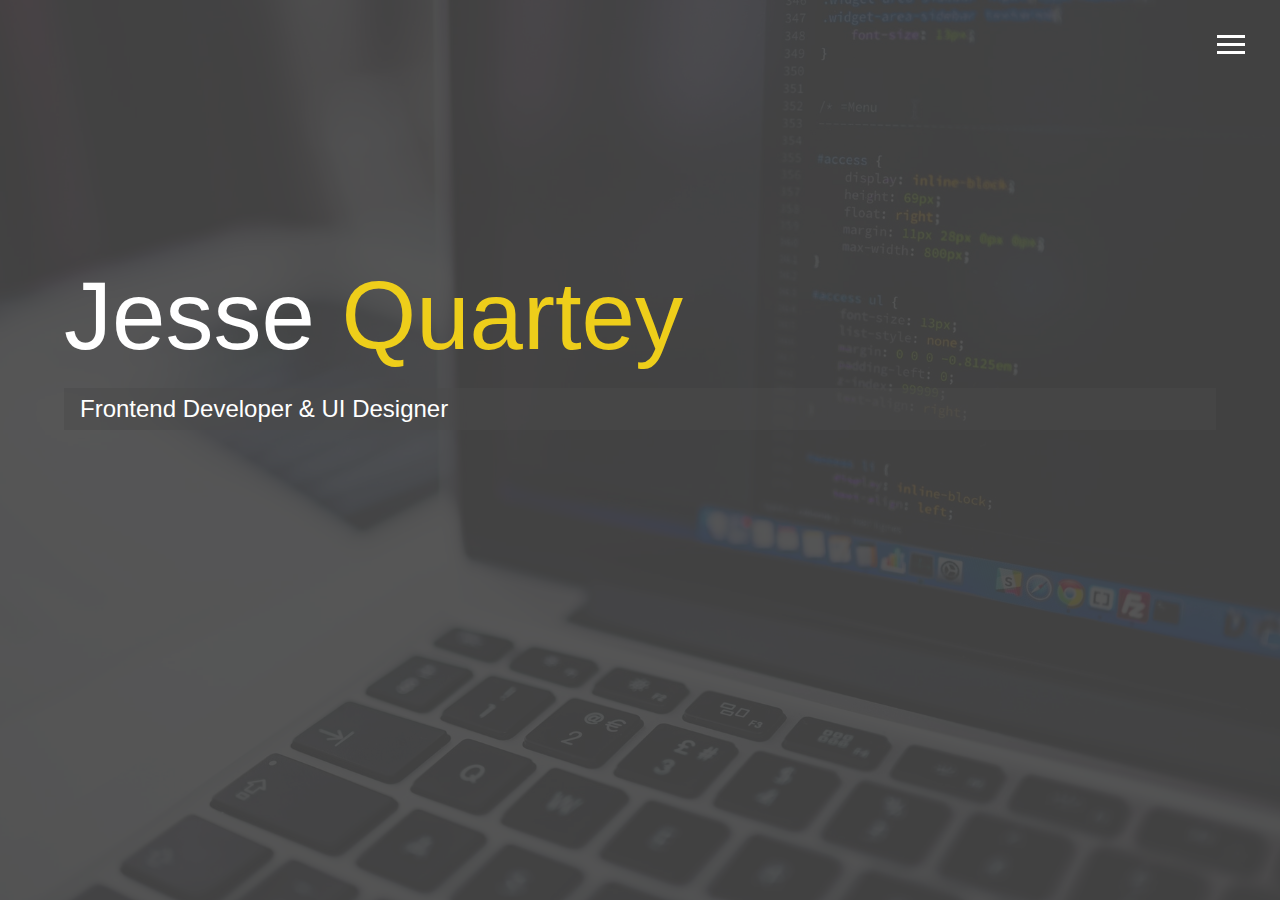
<file: index.html>
<!DOCTYPE html>
<html lang="en">
  <head>
    <!-- Google Tag Manager -->
    <script>
      (function(w, d, s, l, i) {
        w[l] = w[l] || [];
        w[l].push({ "gtm.start": new Date().getTime(), event: "gtm.js" });
        var f = d.getElementsByTagName(s)[0],
          j = d.createElement(s),
          dl = l != "dataLayer" ? "&l=" + l : "";
        j.async = true;
        j.src = "https://www.googletagmanager.com/gtm.js?id=" + i + dl;
        f.parentNode.insertBefore(j, f);
      })(window, document, "script", "dataLayer", "GTM-ND39XQ3");
    </script>
    <!-- End Google Tag Manager -->

    <meta charset="UTF-8" />
    <meta name="viewport" content="width=device-width, initial-scale=1.0" />
    <meta http-equiv="X-UA-Compatible" content="ie=edge" />
    <meta
      name="Keywords"
      content="A young web developer, photographer, programmer and an entrepreneur in Ghana"
    />
    <meta
      name="google-site-verification"
      content="IWkP0rsoRtiekyg1LOsFwkYikLLJETIuPN-oOIOhlg4"
    />
    <link
      rel="stylesheet"
      href="https://use.fontawesome.com/releases/v5.2.0/css/all.css"
      integrity="sha384-hWVjflwFxL6sNzntih27bfxkr27PmbbK/iSvJ+a4+0owXq79v+lsFkW54bOGbiDQ"
      crossorigin="anonymous"
    />
    

    <link rel="stylesheet" href="css/main.css" />
    <link rel="icon" href="img/head.png" />
    <title>Jesse Quartey</title>
  </head>

  <body id="bg-img">
    <!-- Google Tag Manager (noscript) -->
    <noscript
      ><iframe
        src="https://www.googletagmanager.com/ns.html?id=GTM-ND39XQ3"
        height="0"
        width="0"
        style="display:none;visibility:hidden"
      ></iframe
    ></noscript>
    <!-- End Google Tag Manager (noscript) -->

    <header>
      <div class="menu-btn">
        <div class="btn-line"></div>
        <div class="btn-line"></div>
        <div class="btn-line"></div>
      </div>

      <nav class="menu">
        <div class="menu-branding">
          <div class="portrait"></div>
        </div>
        <ul class="menu-nav">
          <li class="nav-item current">
            <a href="index.html" class="nav-link">
              Home
            </a>
          </li>
          <li class="nav-item">
            <a href="about.html" class="nav-link">
              About Me
            </a>
          </li>
          <li class="nav-item">
            <a href="work.html" class="nav-link">
              My Work
            </a>
          </li>
          
          <li class="nav-item">
            <a href="contact.html" class="nav-link">
              How To Reach Me
            </a>
          </li>
        </ul>
      </nav>
    </header>

    <main id="home">
      <h1 class="lg-heading">
        Jesse
        <span class="text-secondary">Quartey</span>
      </h1>
      <h2 class="sm-heading">
        Frontend Developer & UI Designer </h2>
      <div class="icons">
        <a
        href="https://www.linkedin.com/in/jesse-felix-quartey-136266148" target="blank">
        <i class="fab fa-linkedin fa-2x"></i>
      </a>
        <a href="http://instagram.com/jessequartey" target="blank">
          <i class="fab fa-instagram fa-2x"></i>
        </a>
        <a href="https://facebook.com/jessefelixquartey" target="blank">
          <i class="fab fa-facebook fa-2x"></i>
        </a>
        <a href="https://twitter.com/jesse_quartey" target="blank">
          <i class="fab fa-twitter fa-2x"></i>
        </a>
      <a href="https://dribbble.com/jessequartey" target="blank">
        <i class="fas fa-basketball-ball fa-2x"></i>
       </a>
      </div>
    </main>

    <script src="js/main.js"></script>
  </body>
</html>
</file>
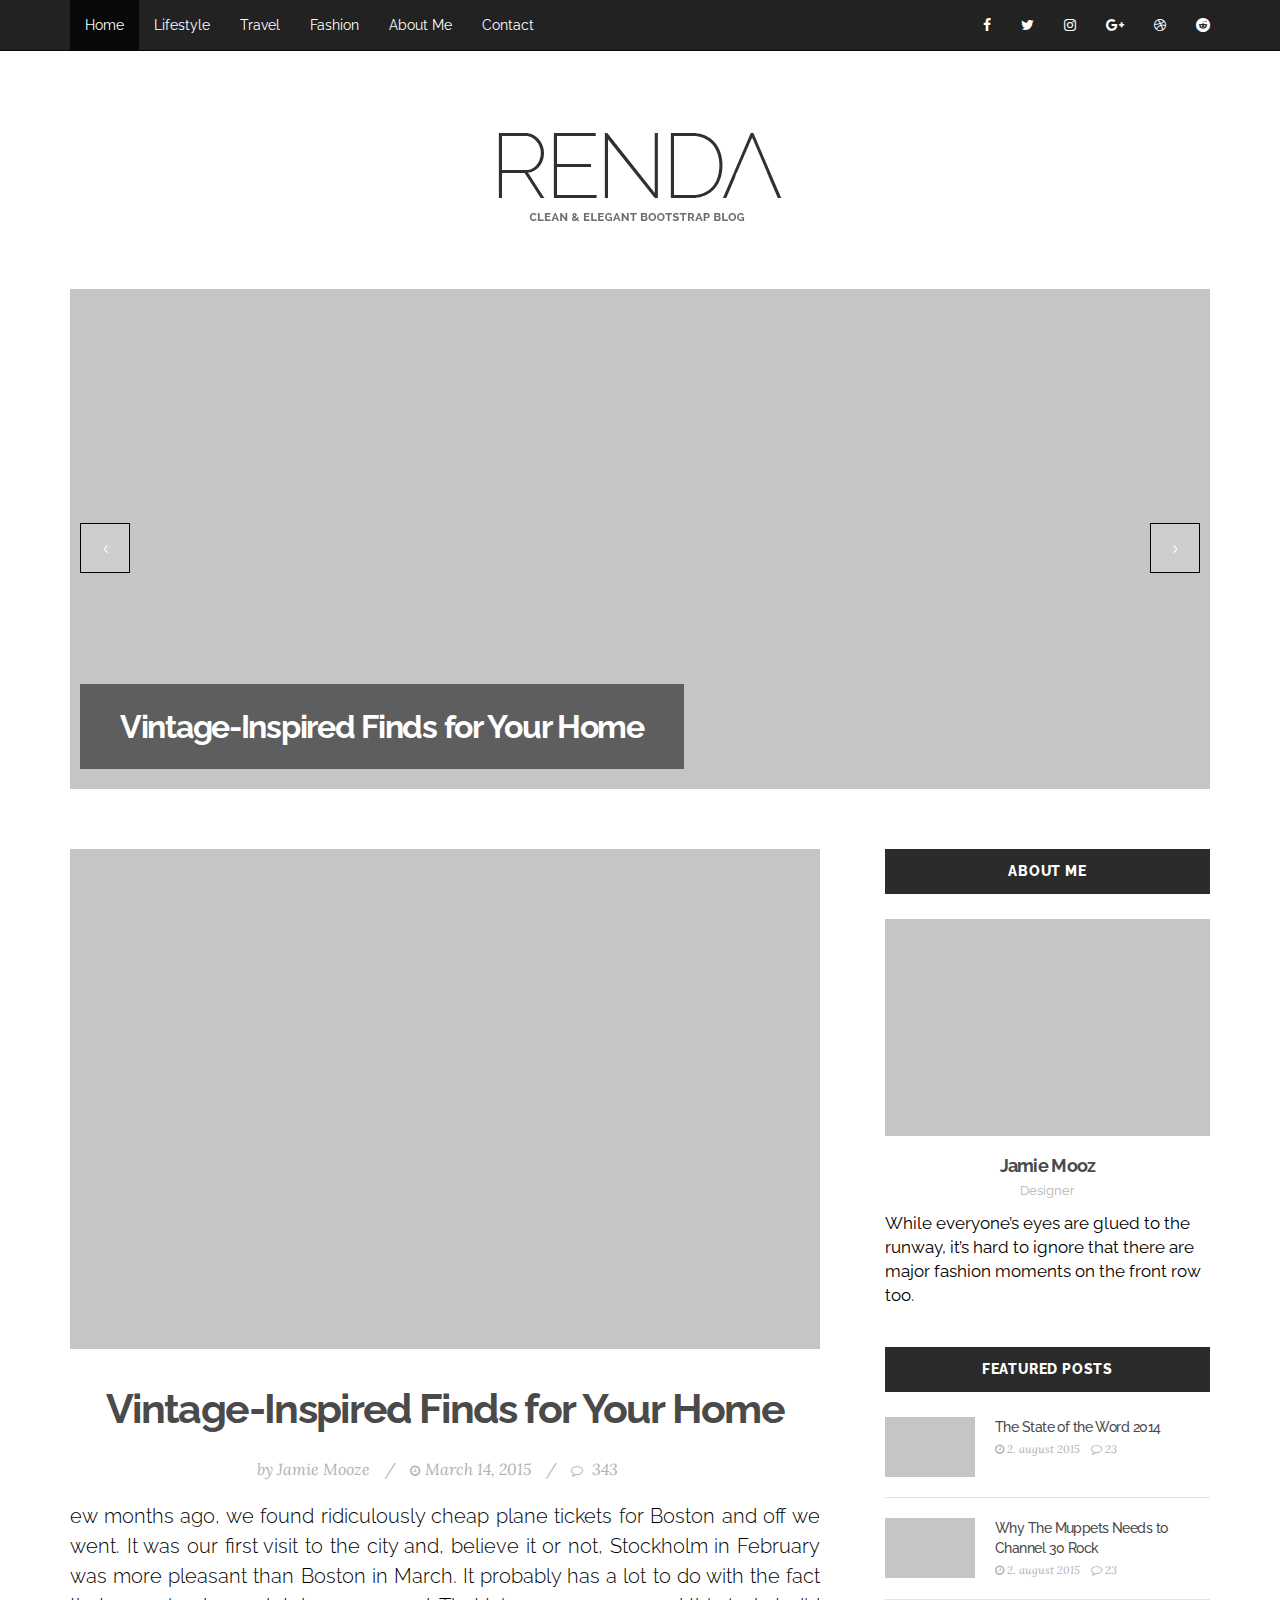
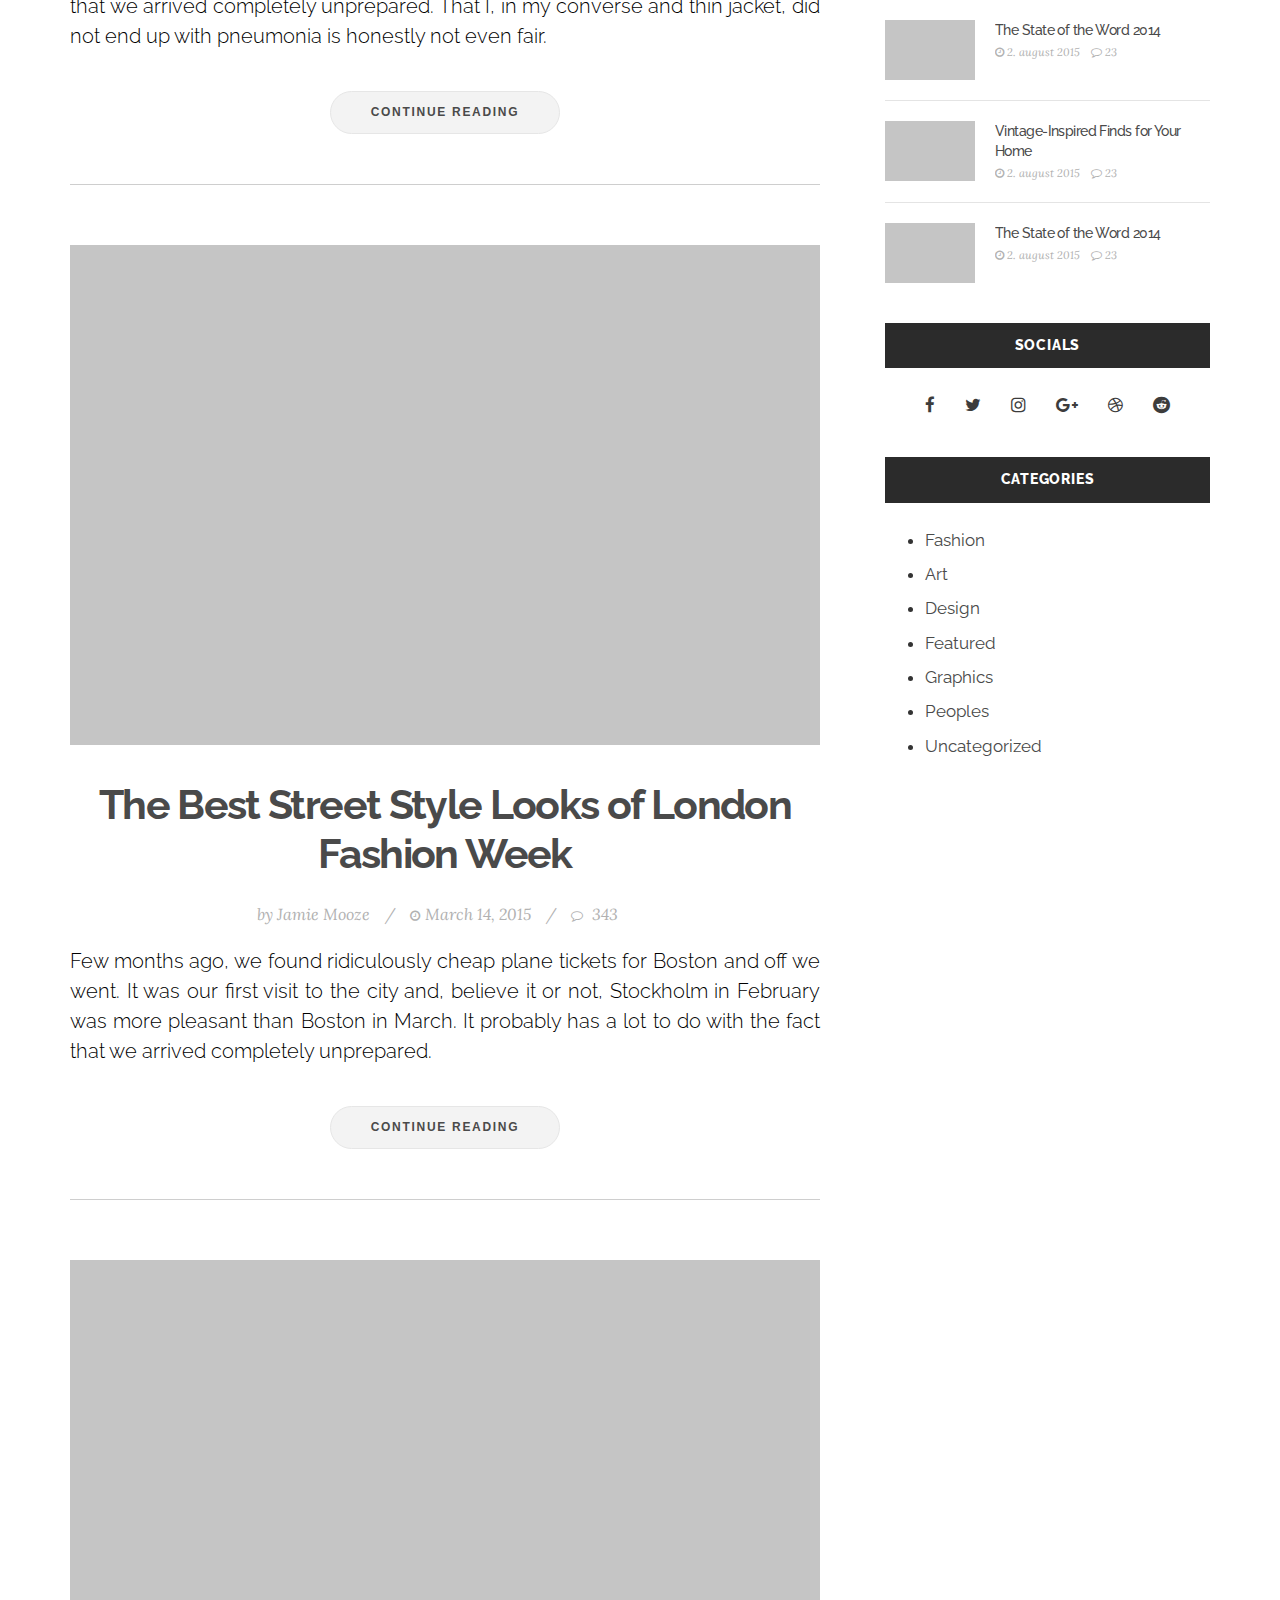
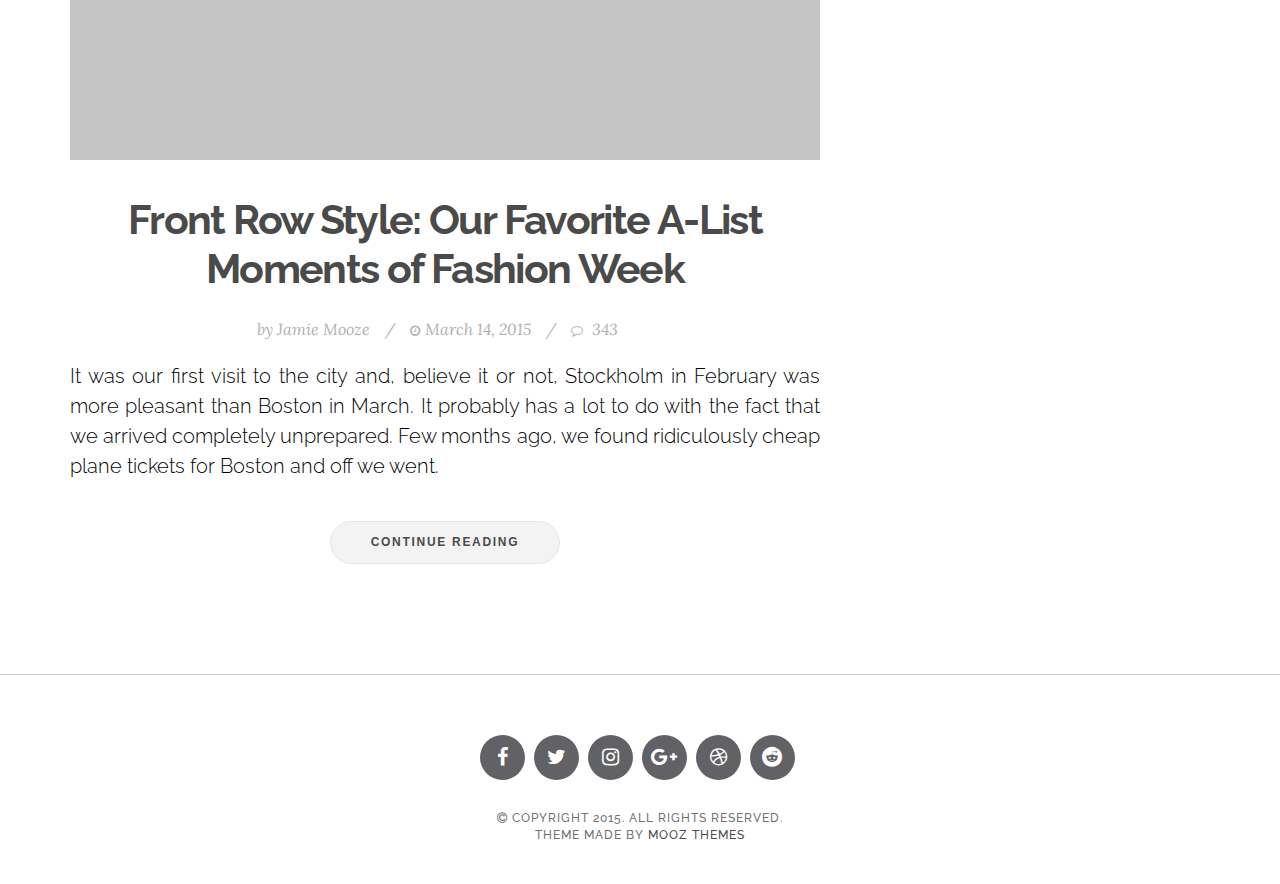
<file: templates/blog/index.html>
<!DOCTYPE html>
<html lang="en">
	<head>
		<meta charset="utf-8">
		<meta http-equiv="X-UA-Compatible" content="IE=edge">
		<meta name="viewport" content="width=device-width, initial-scale=1">
		<!-- The above 3 meta tags *must* come first in the head; any other head content must come *after* these tags -->
		<meta name="description" content="">
		<meta name="author" content="">
		<link rel="icon" href="favicon.ico">
		<title>Renda - clean blog theme based on Bootstrap</title>
		<!-- Bootstrap core CSS -->
		<link href="css/bootstrap.min.css" rel="stylesheet">
		<link rel="stylesheet" href="https://maxcdn.bootstrapcdn.com/font-awesome/4.4.0/css/font-awesome.min.css">
		<!-- Custom styles for this template -->
		<link href="css/jquery.bxslider.css" rel="stylesheet">
		<link href="css/style.css" rel="stylesheet">
	</head>
	<body>
		<!-- Navigation -->
		<nav class="navbar navbar-inverse navbar-fixed-top">
			<div class="container">
				<div class="navbar-header">
					<button type="button" class="navbar-toggle collapsed" data-toggle="collapse" data-target="#navbar" aria-expanded="false" aria-controls="navbar">
					<span class="sr-only">Toggle navigation</span>
					<span class="icon-bar"></span>
					<span class="icon-bar"></span>
					<span class="icon-bar"></span>
					</button>
				</div>
				<div id="navbar" class="collapse navbar-collapse">
					<ul class="nav navbar-nav">
						<li class="active"><a href="index.html">Home</a></li>
						<li><a href="#about">Lifestyle</a></li>
						<li><a href="#contact">Travel</a></li>
						<li><a href="#contact">Fashion</a></li>
						<li><a href="about.html">About Me</a></li>
						<li><a href="about.html">Contact</a></li>
					</ul>

					<ul class="nav navbar-nav navbar-right">
						<li><a href="#"><i class="fa fa-facebook"></i></a></li>
						<li><a href="#"><i class="fa fa-twitter"></i></a></li>
						<li><a href="#"><i class="fa fa-instagram"></i></a></li>
						<li><a href="#"><i class="fa fa-google-plus"></i></a></li>
						<li><a href="#"><i class="fa fa-dribbble"></i></a></li>
						<li><a href="#"><i class="fa fa-reddit"></i></a></li>
					</ul>

				</div>
				<!--/.nav-collapse -->
			</div>
		</nav>

		<div class="container">
		<header>
			<a href="index.html"><img src="images/logo.png"></a>
		</header>
		<section class="main-slider">
			<ul class="bxslider">
				<li><div class="slider-item"><img src="images/1140x500-2.jpg" title="Funky roots" /><h2><a href="post.html" title="Vintage-Inspired Finds for Your Home">Vintage-Inspired Finds for Your Home</a></h2></div></li>
				<li><div class="slider-item"><img src="images/1140x500-1.jpg" title="Funky roots" /><h2><a href="post.html" title="Vintage-Inspired Finds for Your Home">Vintage-Inspired Finds for Your Home</a></h2></div></li>
				<li><div class="slider-item"><img src="images/1140x500-3.jpg" title="Funky roots" /><h2><a href="post.html" title="Vintage-Inspired Finds for Your Home">Vintage-Inspired Finds for Your Home</a></h2></div></li>
			</ul>
		</section>
		<section>
			<div class="row">
				<div class="col-md-8">
					<article class="blog-post">
						<div class="blog-post-image">
							<a href="post.html"><img src="images/750x500-1.jpg" alt=""></a>
						</div>
						<div class="blog-post-body">
							<h2><a href="post.html">Vintage-Inspired Finds for Your Home</a></h2>
							<div class="post-meta"><span>by <a href="#">Jamie Mooze</a></span>/<span><i class="fa fa-clock-o"></i>March 14, 2015</span>/<span><i class="fa fa-comment-o"></i> <a href="#">343</a></span></div>
							<p>ew months ago, we found ridiculously cheap plane tickets for Boston and off we went. It was our first visit to the city and, believe it or not, Stockholm in February was more pleasant than Boston in March. It probably has a lot to do with the fact that we arrived completely unprepared. That I, in my converse and thin jacket, did not end up with pneumonia is honestly not even fair.</p>
							<div class="read-more"><a href="#">Continue Reading</a></div>
						</div>
					</article>
					<!-- article -->
					<article class="blog-post">
						<div class="blog-post-image">
							<a href="post.html"><img src="images/750x500-2.jpg" alt=""></a>
						</div>
						<div class="blog-post-body">
							<h2><a href="post.html">The Best Street Style Looks of London Fashion Week</a></h2>
							<div class="post-meta"><span>by <a href="#">Jamie Mooze</a></span>/<span><i class="fa fa-clock-o"></i>March 14, 2015</span>/<span><i class="fa fa-comment-o"></i> <a href="#">343</a></span></div>
							<p>Few months ago, we found ridiculously cheap plane tickets for Boston and off we went. It was our first visit to the city and, believe it or not, Stockholm in February was more pleasant than Boston in March. It probably has a lot to do with the fact that we arrived completely unprepared.</p>
							<div class="read-more"><a href="#">Continue Reading</a></div>
						</div>
					</article>
					<!-- article -->
					<article class="blog-post">
						<div class="blog-post-image">
							<a href="post.html"><img src="images/750x500-3.jpg" alt=""></a>
						</div>
						<div class="blog-post-body">
							<h2><a href="post.html">Front Row Style: Our Favorite A-List Moments of Fashion Week</a></h2>
							<div class="post-meta"><span>by <a href="#">Jamie Mooze</a></span>/<span><i class="fa fa-clock-o"></i>March 14, 2015</span>/<span><i class="fa fa-comment-o"></i> <a href="#">343</a></span></div>
							<p>It was our first visit to the city and, believe it or not, Stockholm in February was more pleasant than Boston in March. It probably has a lot to do with the fact that we arrived completely unprepared. Few months ago, we found ridiculously cheap plane tickets for Boston and off we went.</p>
							<div class="read-more"><a href="#">Continue Reading</a></div>
						</div>
					</article>
				</div>
				<div class="col-md-4 sidebar-gutter">
					<aside>
					<!-- sidebar-widget -->
					<div class="sidebar-widget">
						<h3 class="sidebar-title">About Me</h3>
						<div class="widget-container widget-about">
							<a href="post.html"><img src="images/author.jpg" alt=""></a>
							<h4>Jamie Mooz</h4>
							<div class="author-title">Designer</div>
							<p>While everyone’s eyes are glued to the runway, it’s hard to ignore that there are major fashion moments on the front row too.</p>
						</div>
					</div>
					<!-- sidebar-widget -->
					<div class="sidebar-widget">
						<h3 class="sidebar-title">Featured Posts</h3>
						<div class="widget-container">
							<article class="widget-post">
								<div class="post-image">
									<a href="post.html"><img src="images/90x60-1.jpg" alt=""></a>
								</div>
								<div class="post-body">
									<h2><a href="post.html">The State of the Word 2014</a></h2>
									<div class="post-meta">
										<span><i class="fa fa-clock-o"></i> 2. august 2015</span> <span><a href="post.html"><i class="fa fa-comment-o"></i> 23</a></span>
									</div>
								</div>
							</article>
							<article class="widget-post">
								<div class="post-image">
									<a href="post.html"><img src="images/90x60-2.jpg" alt=""></a>
								</div>
								<div class="post-body">
									<h2><a href="post.html">Why The Muppets Needs to Channel 30 Rock</a></h2>
									<div class="post-meta">
										<span><i class="fa fa-clock-o"></i> 2. august 2015</span> <span><a href="post.html"><i class="fa fa-comment-o"></i> 23</a></span>
									</div>
								</div>
							</article>
							<article class="widget-post">
								<div class="post-image">
									<a href="post.html"><img src="images/90x60-3.jpg" alt=""></a>
								</div>
								<div class="post-body">
									<h2><a href="post.html">The State of the Word 2014</a></h2>
									<div class="post-meta">
										<span><i class="fa fa-clock-o"></i> 2. august 2015</span> <span><a href="post.html"><i class="fa fa-comment-o"></i> 23</a></span>
									</div>
								</div>
							</article>
							<article class="widget-post">
								<div class="post-image">
									<a href="post.html"><img src="images/90x60-4.jpg" alt=""></a>
								</div>
								<div class="post-body">
									<h2><a href="post.html">Vintage-Inspired Finds for Your Home</a></h2>
									<div class="post-meta">
										<span><i class="fa fa-clock-o"></i> 2. august 2015</span> <span><a href="post.html"><i class="fa fa-comment-o"></i> 23</a></span>
									</div>
								</div>
							</article>
							<article class="widget-post">
								<div class="post-image">
									<a href="post.html"><img src="images/90x60-5.jpg" alt=""></a>
								</div>
								<div class="post-body">
									<h2><a href="post.html">The State of the Word 2014</a></h2>
									<div class="post-meta">
										<span><i class="fa fa-clock-o"></i> 2. august 2015</span> <span><a href="post.html"><i class="fa fa-comment-o"></i> 23</a></span>
									</div>
								</div>
							</article>
						</div>
					</div>
					<!-- sidebar-widget -->
					<div class="sidebar-widget">
						<h3 class="sidebar-title">Socials</h3>
						<div class="widget-container">
							<div class="widget-socials">
								<a href="#"><i class="fa fa-facebook"></i></a>
								<a href="#"><i class="fa fa-twitter"></i></a>
								<a href="#"><i class="fa fa-instagram"></i></a>
								<a href="#"><i class="fa fa-google-plus"></i></a>
								<a href="#"><i class="fa fa-dribbble"></i></a>
								<a href="#"><i class="fa fa-reddit"></i></a>
							</div>
						</div>
					</div>
					<!-- sidebar-widget -->
					<div class="sidebar-widget">
						<h3 class="sidebar-title">Categories</h3>
						<div class="widget-container">
							<ul>
								<li><a href="#">Fashion</a></li>
								<li><a href="#">Art</a></li>
								<li><a href="#">Design</a></li>
								<li><a href="#">Featured</a></li>
								<li><a href="#">Graphics</a></li>
								<li><a href="#">Peoples</a></li>
								<li><a href="#">Uncategorized</a></li>
							</ul>
						</div>
					</div>
					</div>
					</aside>
				</div>
			</div>
		</section>
		</div><!-- /.container -->

		<footer class="footer">

			<div class="footer-socials">
				<a href="#"><i class="fa fa-facebook"></i></a>
				<a href="#"><i class="fa fa-twitter"></i></a>
				<a href="#"><i class="fa fa-instagram"></i></a>
				<a href="#"><i class="fa fa-google-plus"></i></a>
				<a href="#"><i class="fa fa-dribbble"></i></a>
				<a href="#"><i class="fa fa-reddit"></i></a>
			</div>

			<div class="footer-bottom">
				<i class="fa fa-copyright"></i> Copyright 2015. All rights reserved.<br>
				Theme made by <a href="http://www.moozthemes.com">MOOZ Themes</a>
			</div>
		</footer>

		<!-- Bootstrap core JavaScript
			================================================== -->
		<!-- Placed at the end of the document so the pages load faster -->
		<script src="https://ajax.googleapis.com/ajax/libs/jquery/1.11.3/jquery.min.js"></script>
		<script src="js/bootstrap.min.js"></script>
		<script src="js/jquery.bxslider.js"></script>
		<script src="js/mooz.scripts.min.js"></script>
	</body>
</html>
</file>
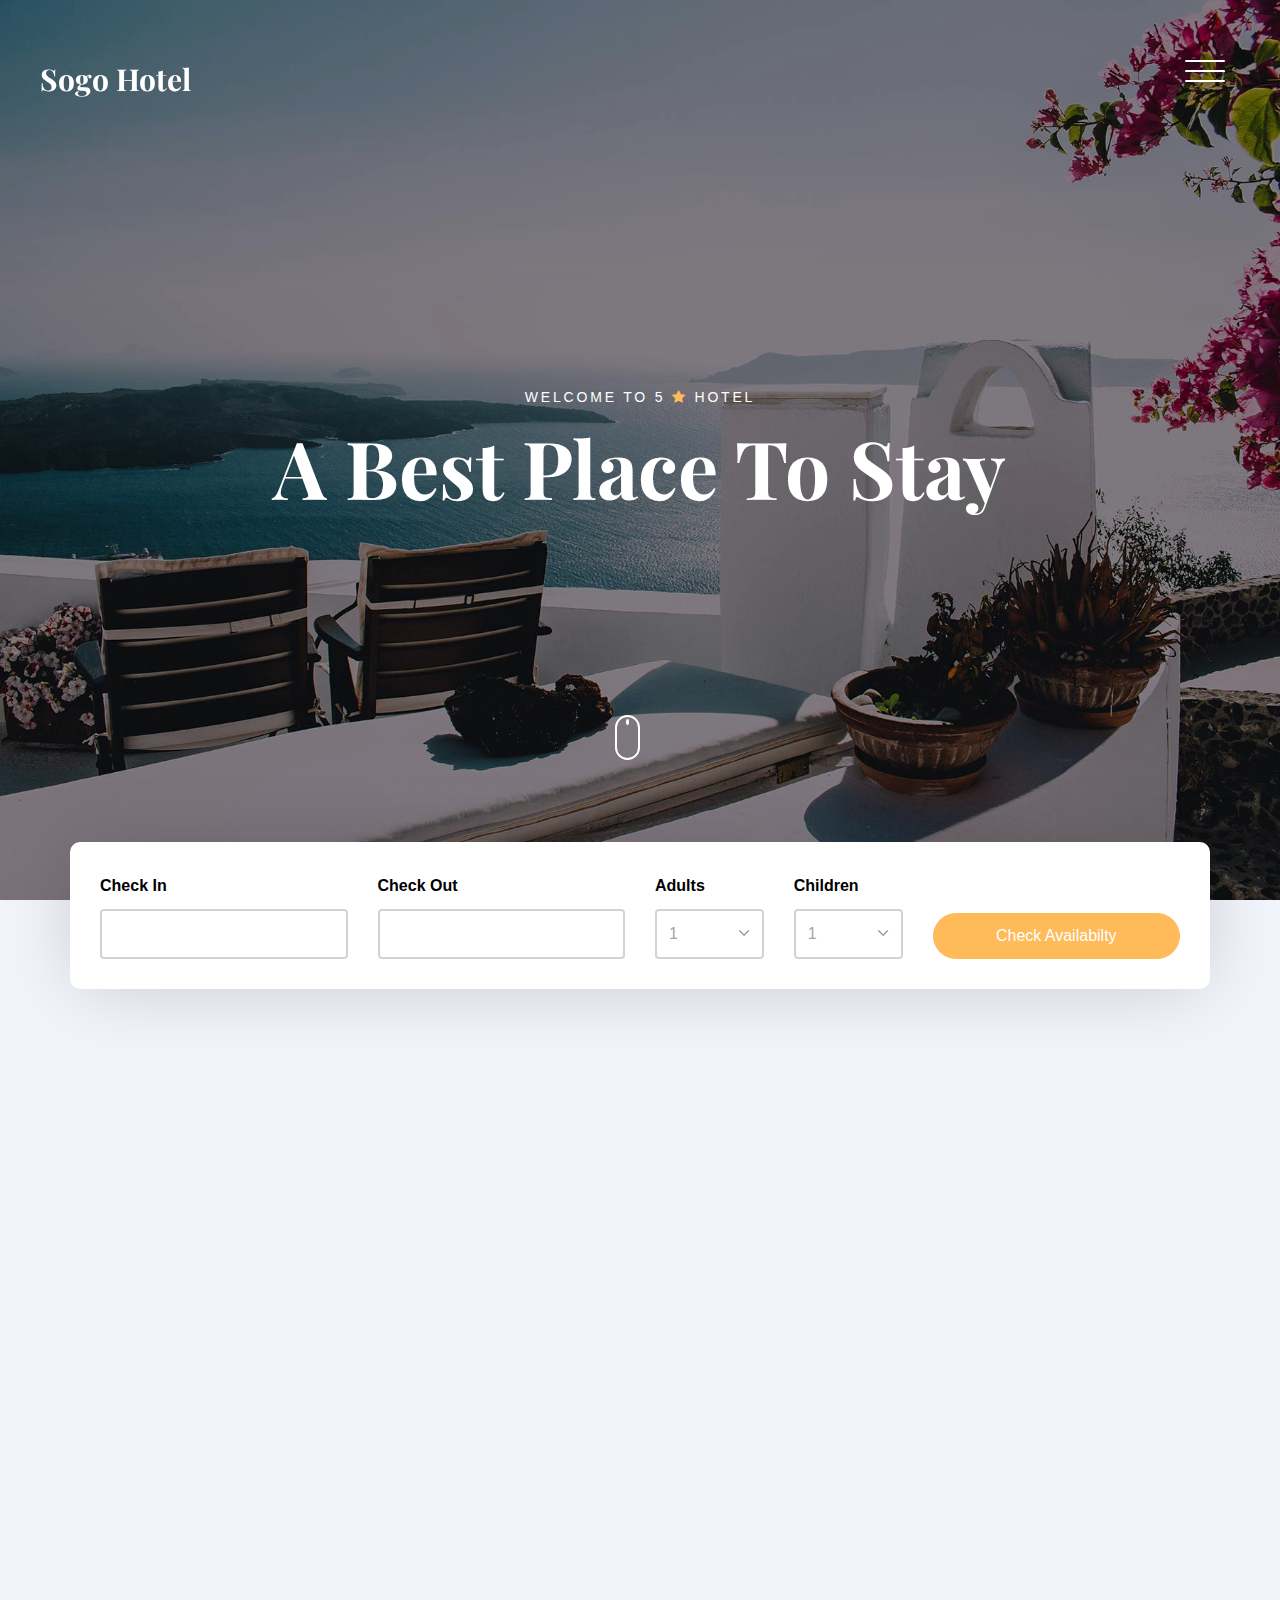
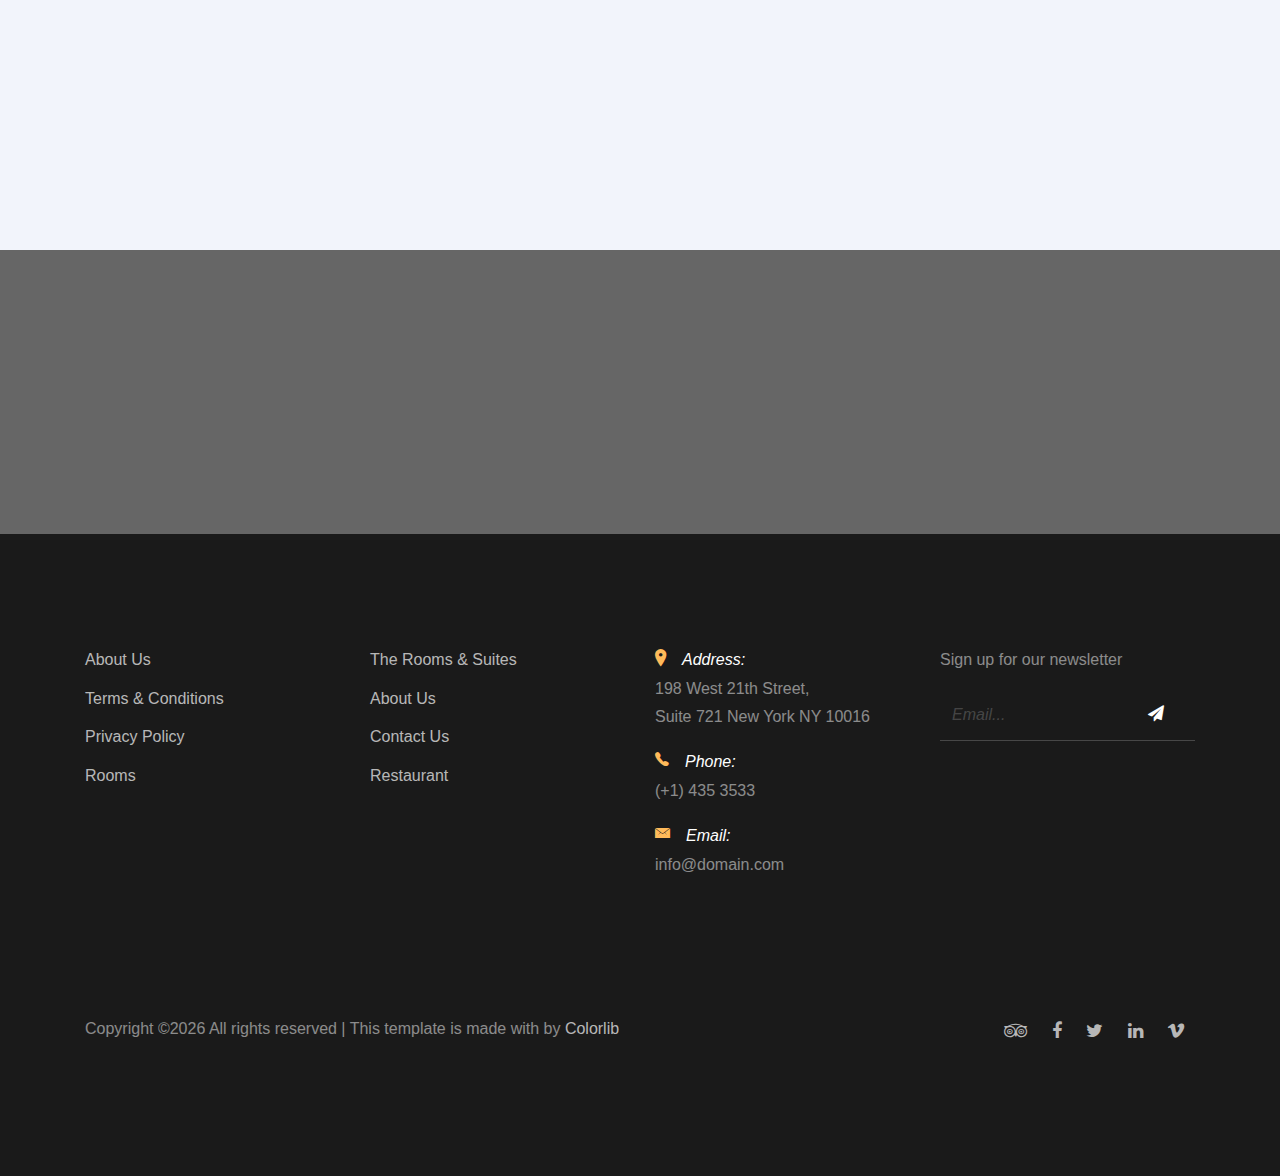
<file: templates/hotel/index.html>
<!DOCTYPE HTML>
<html>
  <head>
    <meta charset="utf-8">
    <meta http-equiv="X-UA-Compatible" content="IE=edge">
    <title>Sogo Hotel by Colorlib.com</title>
    <meta name="viewport" content="width=device-width, initial-scale=1, shrink-to-fit=no">
    <meta name="description" content="" />
    <meta name="keywords" content="" />
    <meta name="author" content="" />
    <link rel="stylesheet" type="text/css" href="//fonts.googleapis.com/css?family=|Roboto+Sans:400,700|Playfair+Display:400,700">

    <link rel="stylesheet" href="css/bootstrap.min.css">
    <link rel="stylesheet" href="css/animate.css">
    <link rel="stylesheet" href="css/owl.carousel.min.css">
    <link rel="stylesheet" href="css/aos.css">
    <link rel="stylesheet" href="css/bootstrap-datepicker.css">
    <link rel="stylesheet" href="css/jquery.timepicker.css">
    <link rel="stylesheet" href="css/fancybox.min.css">
    
    <link rel="stylesheet" href="fonts/ionicons/css/ionicons.min.css">
    <link rel="stylesheet" href="fonts/fontawesome/css/font-awesome.min.css">

    <!-- Theme Style -->
    <link rel="stylesheet" href="css/style.css">
  </head>
  <body>
    
    <header class="site-header js-site-header">
      <div class="container-fluid">
        <div class="row align-items-center">
          <div class="col-6 col-lg-4 site-logo" data-aos="fade"><a href="index.html">Sogo Hotel</a></div>
          <div class="col-6 col-lg-8">


            <div class="site-menu-toggle js-site-menu-toggle"  data-aos="fade">
              <span></span>
              <span></span>
              <span></span>
            </div>
            <!-- END menu-toggle -->

            <div class="site-navbar js-site-navbar">
              <nav role="navigation">
                <div class="container">
                  <div class="row full-height align-items-center">
                    <div class="col-md-6 mx-auto">
                      <ul class="list-unstyled menu">
                        <li class="active"><a href="index.html">Home</a></li>
                        <li><a href="rooms.html">Rooms</a></li>
                        <li><a href="about.html">About</a></li>
                        <li><a href="events.html">Events</a></li>
                        <li><a href="contact.html">Contact</a></li>
                        <li><a href="reservation.html">Reservation</a></li>
                      </ul>
                    </div>
                  </div>
                </div>
              </nav>
            </div>
          </div>
        </div>
      </div>
    </header>
    <!-- END head -->

    <section class="site-hero overlay" style="background-image: url(images/hero_4.jpg)" data-stellar-background-ratio="0.5">
      <div class="container">
        <div class="row site-hero-inner justify-content-center align-items-center">
          <div class="col-md-10 text-center" data-aos="fade-up">
            <span class="custom-caption text-uppercase text-white d-block  mb-3">Welcome To 5 <span class="fa fa-star text-primary"></span>   Hotel</span>
            <h1 class="heading">A Best Place To Stay</h1>
          </div>
        </div>
      </div>

      <a class="mouse smoothscroll" href="#next">
        <div class="mouse-icon">
          <span class="mouse-wheel"></span>
        </div>
      </a>
    </section>
    <!-- END section -->

    <section class="section bg-light pb-0"  >
      <div class="container">
       
        <div class="row check-availabilty" id="next">
          <div class="block-32" data-aos="fade-up" data-aos-offset="-200">

            <form action="#">
              <div class="row">
                <div class="col-md-6 mb-3 mb-lg-0 col-lg-3">
                  <label for="checkin_date" class="font-weight-bold text-black">Check In</label>
                  <div class="field-icon-wrap">
                    <div class="icon"><span class="icon-calendar"></span></div>
                    <input type="text" id="checkin_date" class="form-control">
                  </div>
                </div>
                <div class="col-md-6 mb-3 mb-lg-0 col-lg-3">
                  <label for="checkout_date" class="font-weight-bold text-black">Check Out</label>
                  <div class="field-icon-wrap">
                    <div class="icon"><span class="icon-calendar"></span></div>
                    <input type="text" id="checkout_date" class="form-control">
                  </div>
                </div>
                <div class="col-md-6 mb-3 mb-md-0 col-lg-3">
                  <div class="row">
                    <div class="col-md-6 mb-3 mb-md-0">
                      <label for="adults" class="font-weight-bold text-black">Adults</label>
                      <div class="field-icon-wrap">
                        <div class="icon"><span class="ion-ios-arrow-down"></span></div>
                        <select name="" id="adults" class="form-control">
                          <option value="">1</option>
                          <option value="">2</option>
                          <option value="">3</option>
                          <option value="">4+</option>
                        </select>
                      </div>
                    </div>
                    <div class="col-md-6 mb-3 mb-md-0">
                      <label for="children" class="font-weight-bold text-black">Children</label>
                      <div class="field-icon-wrap">
                        <div class="icon"><span class="ion-ios-arrow-down"></span></div>
                        <select name="" id="children" class="form-control">
                          <option value="">1</option>
                          <option value="">2</option>
                          <option value="">3</option>
                          <option value="">4+</option>
                        </select>
                      </div>
                    </div>
                  </div>
                </div>
                <div class="col-md-6 col-lg-3 align-self-end">
                  <button class="btn btn-primary btn-block text-white">Check Availabilty</button>
                </div>
              </div>
            </form>
          </div>


        </div>
      </div>
    </section>

    <section class="py-5 bg-light">
      <div class="container">
        <div class="row align-items-center">
          <div class="col-md-12 col-lg-7 ml-auto order-lg-2 position-relative mb-5" data-aos="fade-up">
            <figure class="img-absolute">
              <img src="images/food-1.jpg" alt="Image" class="img-fluid">
            </figure>
            <img src="images/img_1.jpg" alt="Image" class="img-fluid rounded">
          </div>
          <div class="col-md-12 col-lg-4 order-lg-1" data-aos="fade-up">
            <h2 class="heading">Welcome!</h2>
            <p class="mb-4">Far far away, behind the word mountains, far from the countries Vokalia and Consonantia, there live the blind texts. Separated they live in Bookmarksgrove right at the coast of the Semantics, a large language ocean.</p>
            <p><a href="#" class="btn btn-primary text-white py-2 mr-3">Learn More</a> <span class="mr-3 font-family-serif"><em>or</em></span> <a href="https://vimeo.com/channels/staffpicks/93951774"  data-fancybox class="text-uppercase letter-spacing-1">See video</a></p>
          </div>
          
        </div>
      </div>
    </section>

    <section class="section">
      <div class="container">
        <div class="row justify-content-center text-center mb-5">
          <div class="col-md-7">
            <h2 class="heading" data-aos="fade-up">Rooms &amp; Suites</h2>
            <p data-aos="fade-up" data-aos-delay="100">Far far away, behind the word mountains, far from the countries Vokalia and Consonantia, there live the blind texts. Separated they live in Bookmarksgrove right at the coast of the Semantics, a large language ocean.</p>
          </div>
        </div>
        <div class="row">
          <div class="col-md-6 col-lg-4" data-aos="fade-up">
            <a href="#" class="room">
              <figure class="img-wrap">
                <img src="images/img_1.jpg" alt="Free website template" class="img-fluid mb-3">
              </figure>
              <div class="p-3 text-center room-info">
                <h2>Single Room</h2>
                <span class="text-uppercase letter-spacing-1">90$ / per night</span>
              </div>
            </a>
          </div>

          <div class="col-md-6 col-lg-4" data-aos="fade-up">
            <a href="#" class="room">
              <figure class="img-wrap">
                <img src="images/img_2.jpg" alt="Free website template" class="img-fluid mb-3">
              </figure>
              <div class="p-3 text-center room-info">
                <h2>Family Room</h2>
                <span class="text-uppercase letter-spacing-1">120$ / per night</span>
              </div>
            </a>
          </div>

          <div class="col-md-6 col-lg-4" data-aos="fade-up">
            <a href="#" class="room">
              <figure class="img-wrap">
                <img src="images/img_3.jpg" alt="Free website template" class="img-fluid mb-3">
              </figure>
              <div class="p-3 text-center room-info">
                <h2>Presidential Room</h2>
                <span class="text-uppercase letter-spacing-1">250$ / per night</span>
              </div>
            </a>
          </div>


        </div>
      </div>
    </section>
    
    
    <section class="section slider-section bg-light">
      <div class="container">
        <div class="row justify-content-center text-center mb-5">
          <div class="col-md-7">
            <h2 class="heading" data-aos="fade-up">Photos</h2>
            <p data-aos="fade-up" data-aos-delay="100">Far far away, behind the word mountains, far from the countries Vokalia and Consonantia, there live the blind texts. Separated they live in Bookmarksgrove right at the coast of the Semantics, a large language ocean.</p>
          </div>
        </div>
        <div class="row">
          <div class="col-md-12">
            <div class="home-slider major-caousel owl-carousel mb-5" data-aos="fade-up" data-aos-delay="200">
              <div class="slider-item">
                <a href="images/slider-1.jpg" data-fancybox="images" data-caption="Caption for this image"><img src="images/slider-1.jpg" alt="Image placeholder" class="img-fluid"></a>
              </div>
              <div class="slider-item">
                <a href="images/slider-2.jpg" data-fancybox="images" data-caption="Caption for this image"><img src="images/slider-2.jpg" alt="Image placeholder" class="img-fluid"></a>
              </div>
              <div class="slider-item">
                <a href="images/slider-3.jpg" data-fancybox="images" data-caption="Caption for this image"><img src="images/slider-3.jpg" alt="Image placeholder" class="img-fluid"></a>
              </div>
              <div class="slider-item">
                <a href="images/slider-4.jpg" data-fancybox="images" data-caption="Caption for this image"><img src="images/slider-4.jpg" alt="Image placeholder" class="img-fluid"></a>
              </div>
              <div class="slider-item">
                <a href="images/slider-5.jpg" data-fancybox="images" data-caption="Caption for this image"><img src="images/slider-5.jpg" alt="Image placeholder" class="img-fluid"></a>
              </div>
              <div class="slider-item">
                <a href="images/slider-6.jpg" data-fancybox="images" data-caption="Caption for this image"><img src="images/slider-6.jpg" alt="Image placeholder" class="img-fluid"></a>
              </div>
              <div class="slider-item">
                <a href="images/slider-7.jpg" data-fancybox="images" data-caption="Caption for this image"><img src="images/slider-7.jpg" alt="Image placeholder" class="img-fluid"></a>
              </div>
            </div>
            <!-- END slider -->
          </div>
        
        </div>
      </div>
    </section>
    <!-- END section -->
    
    <section class="section bg-image overlay" style="background-image: url('images/hero_3.jpg');">
      <div class="container">
        <div class="row justify-content-center text-center mb-5">
          <div class="col-md-7">
            <h2 class="heading text-white" data-aos="fade">Our Restaurant Menu</h2>
            <p class="text-white" data-aos="fade" data-aos-delay="100">Far far away, behind the word mountains, far from the countries Vokalia and Consonantia, there live the blind texts. Separated they live in Bookmarksgrove right at the coast of the Semantics, a large language ocean.</p>
          </div>
        </div>
        <div class="food-menu-tabs" data-aos="fade">
          <ul class="nav nav-tabs mb-5" id="myTab" role="tablist">
            <li class="nav-item">
              <a class="nav-link active letter-spacing-2" id="mains-tab" data-toggle="tab" href="#mains" role="tab" aria-controls="mains" aria-selected="true">Mains</a>
            </li>
            <li class="nav-item">
              <a class="nav-link letter-spacing-2" id="desserts-tab" data-toggle="tab" href="#desserts" role="tab" aria-controls="desserts" aria-selected="false">Desserts</a>
            </li>
            <li class="nav-item">
              <a class="nav-link letter-spacing-2" id="drinks-tab" data-toggle="tab" href="#drinks" role="tab" aria-controls="drinks" aria-selected="false">Drinks</a>
            </li>
          </ul>
          <div class="tab-content py-5" id="myTabContent">
            
            
            <div class="tab-pane fade show active text-left" id="mains" role="tabpanel" aria-labelledby="mains-tab">
              <div class="row">
                <div class="col-md-6">
                  <div class="food-menu mb-5">
                    <span class="d-block text-primary h4 mb-3">$20.00</span>
                    <h3 class="text-white"><a href="#" class="text-white">Murgh Tikka Masala</a></h3>
                    <p class="text-white text-opacity-7">Far far away, behind the word mountains, far from the countries Vokalia and Consonantia, there live the blind texts.</p>
                  </div>
                  <div class="food-menu mb-5">
                    <span class="d-block text-primary h4 mb-3">$35.00</span>
                    <h3 class="text-white"><a href="#" class="text-white">Fish Moilee</a></h3>
                    <p class="text-white text-opacity-7">Far far away, behind the word mountains, far from the countries Vokalia and Consonantia, there live the blind texts.</p>
                  </div>
                  <div class="food-menu mb-5">
                    <span class="d-block text-primary h4 mb-3">$15.00</span>
                    <h3 class="text-white"><a href="#" class="text-white">Safed Gosht</a></h3>
                    <p class="text-white text-opacity-7">Far far away, behind the word mountains, far from the countries Vokalia and Consonantia, there live the blind texts.</p>
                  </div>
                </div>
                <div class="col-md-6">
                  <div class="food-menu mb-5">
                    <span class="d-block text-primary h4 mb-3">$10.00</span>
                    <h3 class="text-white"><a href="#" class="text-white">French Toast Combo</a></h3>
                    <p class="text-white text-opacity-7">Far far away, behind the word mountains, far from the countries Vokalia and Consonantia, there live the blind texts.</p>
                  </div>
                  <div class="food-menu mb-5">
                    <span class="d-block text-primary h4 mb-3">$8.35</span>
                    <h3 class="text-white"><a href="#" class="text-white">Vegie Omelet</a></h3>
                    <p class="text-white text-opacity-7">Far far away, behind the word mountains, far from the countries Vokalia and Consonantia, there live the blind texts.</p>
                  </div>
                  <div class="food-menu mb-5">
                    <span class="d-block text-primary h4 mb-3">$22.00</span>
                    <h3 class="text-white"><a href="#" class="text-white">Chorizo &amp; Egg Omelet</a></h3>
                    <p class="text-white text-opacity-7">Far far away, behind the word mountains, far from the countries Vokalia and Consonantia, there live the blind texts.</p>
                  </div>
                </div>
              </div>
              

            </div> <!-- .tab-pane -->

            <div class="tab-pane fade text-left" id="desserts" role="tabpanel" aria-labelledby="desserts-tab">
              <div class="row">
                <div class="col-md-6">
                  <div class="food-menu mb-5">
                    <span class="d-block text-primary h4 mb-3">$11.00</span>
                    <h3 class="text-white"><a href="#" class="text-white">Banana Split</a></h3>
                    <p class="text-white text-opacity-7">Far far away, behind the word mountains, far from the countries Vokalia and Consonantia, there live the blind texts.</p>
                  </div>
                  <div class="food-menu mb-5">
                    <span class="d-block text-primary h4 mb-3">$72.00</span>
                    <h3 class="text-white"><a href="#" class="text-white">Sticky Toffee Pudding</a></h3>
                    <p class="text-white text-opacity-7">Far far away, behind the word mountains, far from the countries Vokalia and Consonantia, there live the blind texts.</p>
                  </div>
                  <div class="food-menu mb-5">
                    <span class="d-block text-primary h4 mb-3">$26.00</span>
                    <h3 class="text-white"><a href="#" class="text-white">Pecan</a></h3>
                    <p class="text-white text-opacity-7">Far far away, behind the word mountains, far from the countries Vokalia and Consonantia, there live the blind texts.</p>
                  </div>
                </div>
                <div class="col-md-6">
                  <div class="food-menu mb-5">
                    <span class="d-block text-primary h4 mb-3">$42.00</span>
                    <h3 class="text-white"><a href="#" class="text-white">Apple Strudel</a></h3>
                    <p class="text-white text-opacity-7">Far far away, behind the word mountains, far from the countries Vokalia and Consonantia, there live the blind texts.</p>
                  </div>
                  <div class="food-menu mb-5">
                    <span class="d-block text-primary h4 mb-3">$7.35</span>
                    <h3 class="text-white"><a href="#" class="text-white">Pancakes</a></h3>
                    <p class="text-white text-opacity-7">Far far away, behind the word mountains, far from the countries Vokalia and Consonantia, there live the blind texts.</p>
                  </div>
                  <div class="food-menu mb-5">
                    <span class="d-block text-primary h4 mb-3">$22.00</span>
                    <h3 class="text-white"><a href="#" class="text-white">Ice Cream Sundae</a></h3>
                    <p class="text-white text-opacity-7">Far far away, behind the word mountains, far from the countries Vokalia and Consonantia, there live the blind texts.</p>
                  </div>
                </div>
              </div>
            </div> <!-- .tab-pane -->
            <div class="tab-pane fade text-left" id="drinks" role="tabpanel" aria-labelledby="drinks-tab">
              <div class="row">
                <div class="col-md-6">
                  <div class="food-menu mb-5">
                    <span class="d-block text-primary h4 mb-3">$32.00</span>
                    <h3 class="text-white"><a href="#" class="text-white">Spring Water</a></h3>
                    <p class="text-white text-opacity-7">Far far away, behind the word mountains, far from the countries Vokalia and Consonantia, there live the blind texts.</p>
                  </div>
                  <div class="food-menu mb-5">
                    <span class="d-block text-primary h4 mb-3">$14.00</span>
                    <h3 class="text-white"><a href="#" class="text-white">Coke, Diet Coke, Coke Zero</a></h3>
                    <p class="text-white text-opacity-7">Far far away, behind the word mountains, far from the countries Vokalia and Consonantia, there live the blind texts.</p>
                  </div>
                  <div class="food-menu mb-5">
                    <span class="d-block text-primary h4 mb-3">$93.00</span>
                    <h3 class="text-white"><a href="#" class="text-white">Orange Fanta</a></h3>
                    <p class="text-white text-opacity-7">Far far away, behind the word mountains, far from the countries Vokalia and Consonantia, there live the blind texts.</p>
                  </div>
                </div>
                <div class="col-md-6">
                  <div class="food-menu mb-5">
                    <span class="d-block text-primary h4 mb-3">$18.00</span>
                    <h3 class="text-white"><a href="#" class="text-white">Lemonade, Lemon Squash</a></h3>
                    <p class="text-white text-opacity-7">Far far away, behind the word mountains, far from the countries Vokalia and Consonantia, there live the blind texts.</p>
                  </div>
                  <div class="food-menu mb-5">
                    <span class="d-block text-primary h4 mb-3">$38.35</span>
                    <h3 class="text-white"><a href="#" class="text-white">Sparkling Mineral Water</a></h3>
                    <p class="text-white text-opacity-7">Far far away, behind the word mountains, far from the countries Vokalia and Consonantia, there live the blind texts.</p>
                  </div>
                  <div class="food-menu mb-5">
                    <span class="d-block text-primary h4 mb-3">$69.00</span>
                    <h3 class="text-white"><a href="#" class="text-white">Lemon, Lime &amp; Bitters</a></h3>
                    <p class="text-white text-opacity-7">Far far away, behind the word mountains, far from the countries Vokalia and Consonantia, there live the blind texts.</p>
                  </div>
                </div>
              </div>
            </div> <!-- .tab-pane -->
          </div>
        </div>
      </div>
    </section>
    
    <!-- END section -->
    <section class="section testimonial-section">
      <div class="container">
        <div class="row justify-content-center text-center mb-5">
          <div class="col-md-7">
            <h2 class="heading" data-aos="fade-up">People Says</h2>
          </div>
        </div>
        <div class="row">
          <div class="js-carousel-2 owl-carousel mb-5" data-aos="fade-up" data-aos-delay="200">
            
            <div class="testimonial text-center slider-item">
              <div class="author-image mb-3">
                <img src="images/person_1.jpg" alt="Image placeholder" class="rounded-circle mx-auto">
              </div>
              <blockquote>

                <p>&ldquo;A small river named Duden flows by their place and supplies it with the necessary regelialia. It is a paradisematic country, in which roasted parts of sentences fly into your mouth.&rdquo;</p>
              </blockquote>
              <p><em>&mdash; Jean Smith</em></p>
            </div> 

            <div class="testimonial text-center slider-item">
              <div class="author-image mb-3">
                <img src="images/person_2.jpg" alt="Image placeholder" class="rounded-circle mx-auto">
              </div>
              <blockquote>
                <p>&ldquo;Even the all-powerful Pointing has no control about the blind texts it is an almost unorthographic life One day however a small line of blind text by the name of Lorem Ipsum decided to leave for the far World of Grammar.&rdquo;</p>
              </blockquote>
              <p><em>&mdash; John Doe</em></p>
            </div>

            <div class="testimonial text-center slider-item">
              <div class="author-image mb-3">
                <img src="images/person_3.jpg" alt="Image placeholder" class="rounded-circle mx-auto">
              </div>
              <blockquote>

                <p>&ldquo;When she reached the first hills of the Italic Mountains, she had a last view back on the skyline of her hometown Bookmarksgrove, the headline of Alphabet Village and the subline of her own road, the Line Lane.&rdquo;</p>
              </blockquote>
              <p><em>&mdash; John Doe</em></p>
            </div>


            <div class="testimonial text-center slider-item">
              <div class="author-image mb-3">
                <img src="images/person_1.jpg" alt="Image placeholder" class="rounded-circle mx-auto">
              </div>
              <blockquote>

                <p>&ldquo;A small river named Duden flows by their place and supplies it with the necessary regelialia. It is a paradisematic country, in which roasted parts of sentences fly into your mouth.&rdquo;</p>
              </blockquote>
              <p><em>&mdash; Jean Smith</em></p>
            </div> 

            <div class="testimonial text-center slider-item">
              <div class="author-image mb-3">
                <img src="images/person_2.jpg" alt="Image placeholder" class="rounded-circle mx-auto">
              </div>
              <blockquote>
                <p>&ldquo;Even the all-powerful Pointing has no control about the blind texts it is an almost unorthographic life One day however a small line of blind text by the name of Lorem Ipsum decided to leave for the far World of Grammar.&rdquo;</p>
              </blockquote>
              <p><em>&mdash; John Doe</em></p>
            </div>

            <div class="testimonial text-center slider-item">
              <div class="author-image mb-3">
                <img src="images/person_3.jpg" alt="Image placeholder" class="rounded-circle mx-auto">
              </div>
              <blockquote>

                <p>&ldquo;When she reached the first hills of the Italic Mountains, she had a last view back on the skyline of her hometown Bookmarksgrove, the headline of Alphabet Village and the subline of her own road, the Line Lane.&rdquo;</p>
              </blockquote>
              <p><em>&mdash; John Doe</em></p>
            </div>

          </div>
            <!-- END slider -->
        </div>

      </div>
    </section>
    

    <section class="section blog-post-entry bg-light">
      <div class="container">
        <div class="row justify-content-center text-center mb-5">
          <div class="col-md-7">
            <h2 class="heading" data-aos="fade-up">Events</h2>
            <p data-aos="fade-up">Far far away, behind the word mountains, far from the countries Vokalia and Consonantia, there live the blind texts. Separated they live in Bookmarksgrove right at the coast of the Semantics, a large language ocean.</p>
          </div>
        </div>
        <div class="row">
          <div class="col-lg-4 col-md-6 col-sm-6 col-12 post" data-aos="fade-up" data-aos-delay="100">

            <div class="media media-custom d-block mb-4 h-100">
              <a href="#" class="mb-4 d-block"><img src="images/img_1.jpg" alt="Image placeholder" class="img-fluid"></a>
              <div class="media-body">
                <span class="meta-post">February 26, 2018</span>
                <h2 class="mt-0 mb-3"><a href="#">Travel Hacks to Make Your Flight More Comfortable</a></h2>
                <p>Far far away, behind the word mountains, far from the countries Vokalia and Consonantia, there live the blind texts.</p>
              </div>
            </div>

          </div>
          <div class="col-lg-4 col-md-6 col-sm-6 col-12 post" data-aos="fade-up" data-aos-delay="200">
            <div class="media media-custom d-block mb-4 h-100">
              <a href="#" class="mb-4 d-block"><img src="images/img_2.jpg" alt="Image placeholder" class="img-fluid"></a>
              <div class="media-body">
                <span class="meta-post">February 26, 2018</span>
                <h2 class="mt-0 mb-3"><a href="#">5 Job Types That Aallow You To Earn As You Travel The World</a></h2>
                <p>Separated they live in Bookmarksgrove right at the coast of the Semantics, a large language ocean.</p>
              </div>
            </div>
          </div>
          <div class="col-lg-4 col-md-6 col-sm-6 col-12 post" data-aos="fade-up" data-aos-delay="300">
            <div class="media media-custom d-block mb-4 h-100">
              <a href="#" class="mb-4 d-block"><img src="images/img_3.jpg" alt="Image placeholder" class="img-fluid"></a>
              <div class="media-body">
                <span class="meta-post">February 26, 2018</span>
                <h2 class="mt-0 mb-3"><a href="#">30 Great Ideas On Gifts For Travelers</a></h2>
                <p>A small river named Duden flows by their place and supplies it with the necessary regelialia. t is a paradisematic country, in which roasted parts of sentences.</p>
              </div>
            </div>
          </div>
        </div>
      </div>
    </section>

    <section class="section bg-image overlay" style="background-image: url('images/hero_4.jpg');">
        <div class="container" >
          <div class="row align-items-center">
            <div class="col-12 col-md-6 text-center mb-4 mb-md-0 text-md-left" data-aos="fade-up">
              <h2 class="text-white font-weight-bold">A Best Place To Stay. Reserve Now!</h2>
            </div>
            <div class="col-12 col-md-6 text-center text-md-right" data-aos="fade-up" data-aos-delay="200">
              <a href="reservation.html" class="btn btn-outline-white-primary py-3 text-white px-5">Reserve Now</a>
            </div>
          </div>
        </div>
      </section>

    <footer class="section footer-section">
      <div class="container">
        <div class="row mb-4">
          <div class="col-md-3 mb-5">
            <ul class="list-unstyled link">
              <li><a href="#">About Us</a></li>
              <li><a href="#">Terms &amp; Conditions</a></li>
              <li><a href="#">Privacy Policy</a></li>
             <li><a href="#">Rooms</a></li>
            </ul>
          </div>
          <div class="col-md-3 mb-5">
            <ul class="list-unstyled link">
              <li><a href="#">The Rooms &amp; Suites</a></li>
              <li><a href="#">About Us</a></li>
              <li><a href="#">Contact Us</a></li>
              <li><a href="#">Restaurant</a></li>
            </ul>
          </div>
          <div class="col-md-3 mb-5 pr-md-5 contact-info">
            <!-- <li>198 West 21th Street, <br> Suite 721 New York NY 10016</li> -->
            <p><span class="d-block"><span class="ion-ios-location h5 mr-3 text-primary"></span>Address:</span> <span> 198 West 21th Street, <br> Suite 721 New York NY 10016</span></p>
            <p><span class="d-block"><span class="ion-ios-telephone h5 mr-3 text-primary"></span>Phone:</span> <span> (+1) 435 3533</span></p>
            <p><span class="d-block"><span class="ion-ios-email h5 mr-3 text-primary"></span>Email:</span> <span> info@domain.com</span></p>
          </div>
          <div class="col-md-3 mb-5">
            <p>Sign up for our newsletter</p>
            <form action="#" class="footer-newsletter">
              <div class="form-group">
                <input type="email" class="form-control" placeholder="Email...">
                <button type="submit" class="btn"><span class="fa fa-paper-plane"></span></button>
              </div>
            </form>
          </div>
        </div>
        <div class="row pt-5">
          <p class="col-md-6 text-left">
            <!-- Link back to Colorlib can't be removed. Template is licensed under CC BY 3.0. -->
            Copyright &copy;<script>document.write(new Date().getFullYear());</script> All rights reserved | This template is made with <i class="icon-heart-o" aria-hidden="true"></i> by <a href="https://colorlib.com" target="_blank" >Colorlib</a>
            <!-- Link back to Colorlib can't be removed. Template is licensed under CC BY 3.0. -->
          </p>
            
          <p class="col-md-6 text-right social">
            <a href="#"><span class="fa fa-tripadvisor"></span></a>
            <a href="#"><span class="fa fa-facebook"></span></a>
            <a href="#"><span class="fa fa-twitter"></span></a>
            <a href="#"><span class="fa fa-linkedin"></span></a>
            <a href="#"><span class="fa fa-vimeo"></span></a>
          </p>
        </div>
      </div>
    </footer>
    
    <script src="js/jquery-3.3.1.min.js"></script>
    <script src="js/jquery-migrate-3.0.1.min.js"></script>
    <script src="js/popper.min.js"></script>
    <script src="js/bootstrap.min.js"></script>
    <script src="js/owl.carousel.min.js"></script>
    <script src="js/jquery.stellar.min.js"></script>
    <script src="js/jquery.fancybox.min.js"></script>
    
    
    <script src="js/aos.js"></script>
    
    <script src="js/bootstrap-datepicker.js"></script> 
    <script src="js/jquery.timepicker.min.js"></script> 

    

    <script src="js/main.js"></script>
  </body>
</html>
</file>
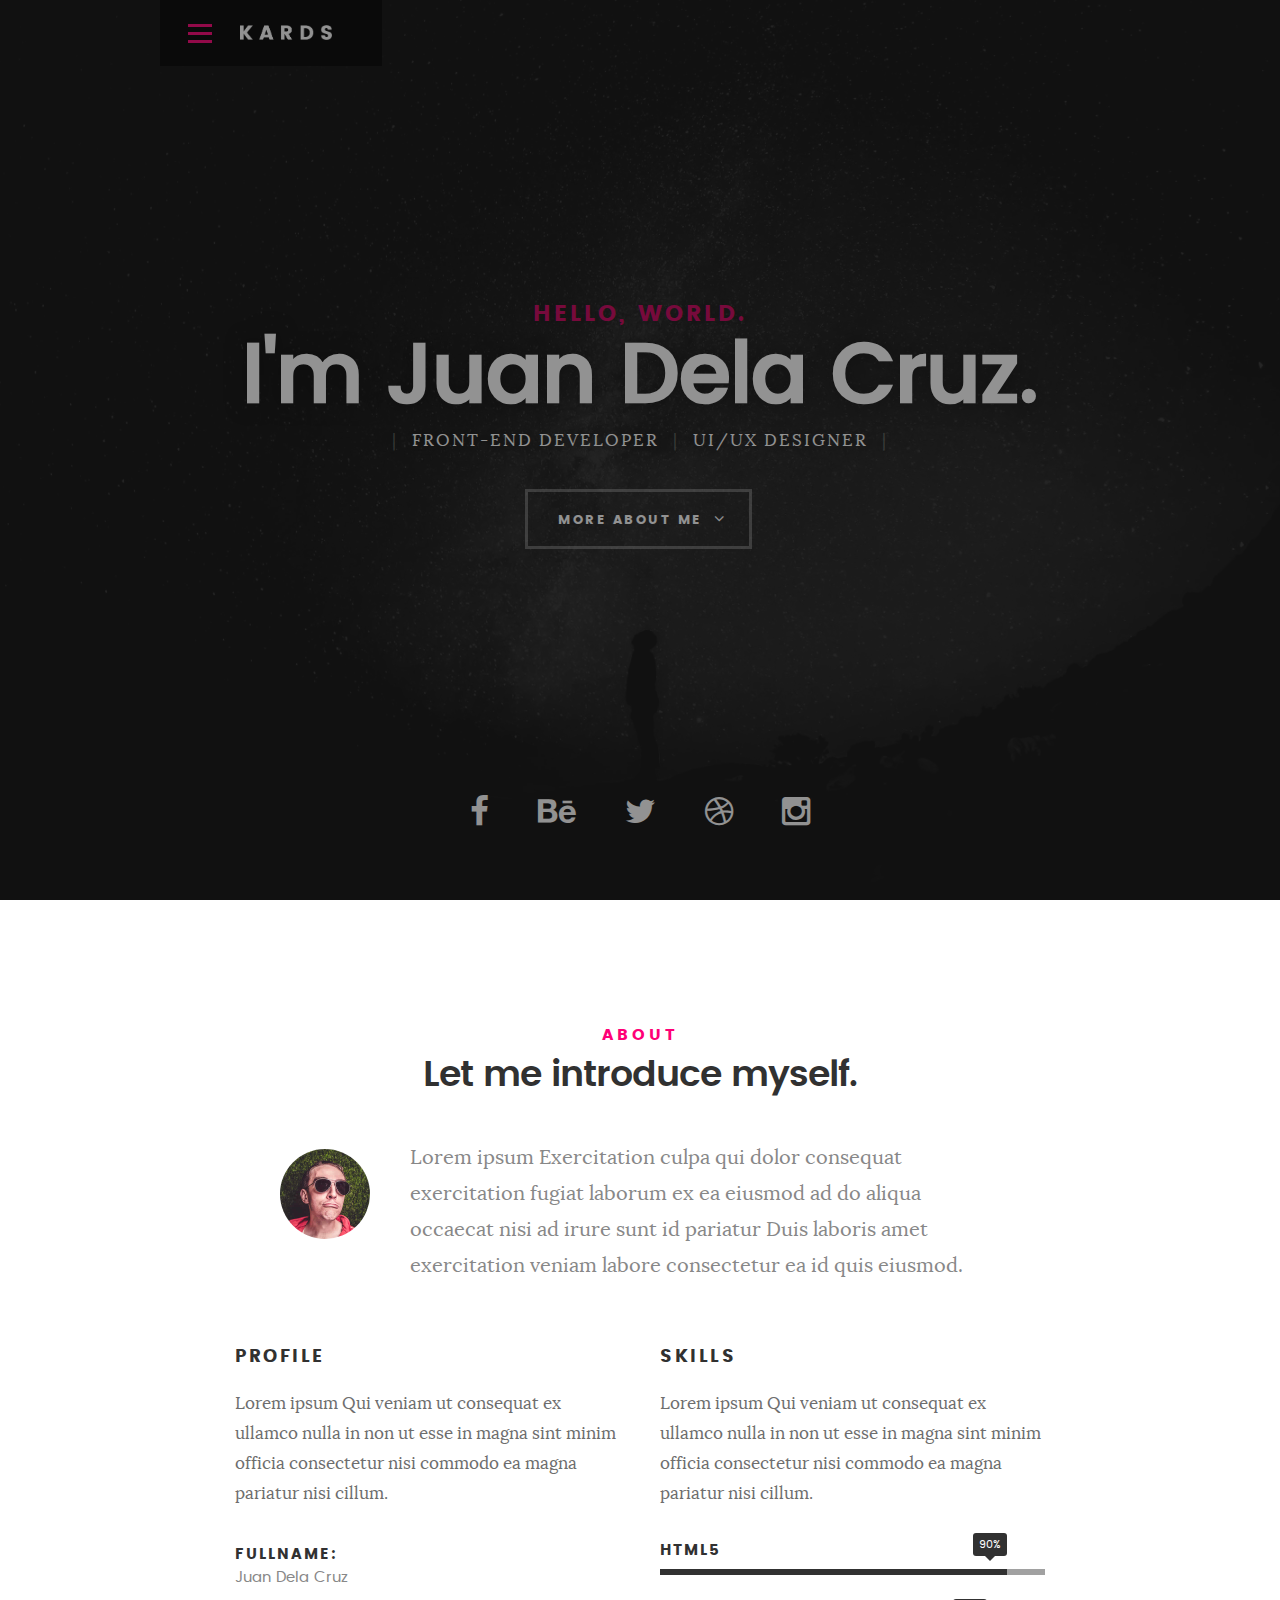
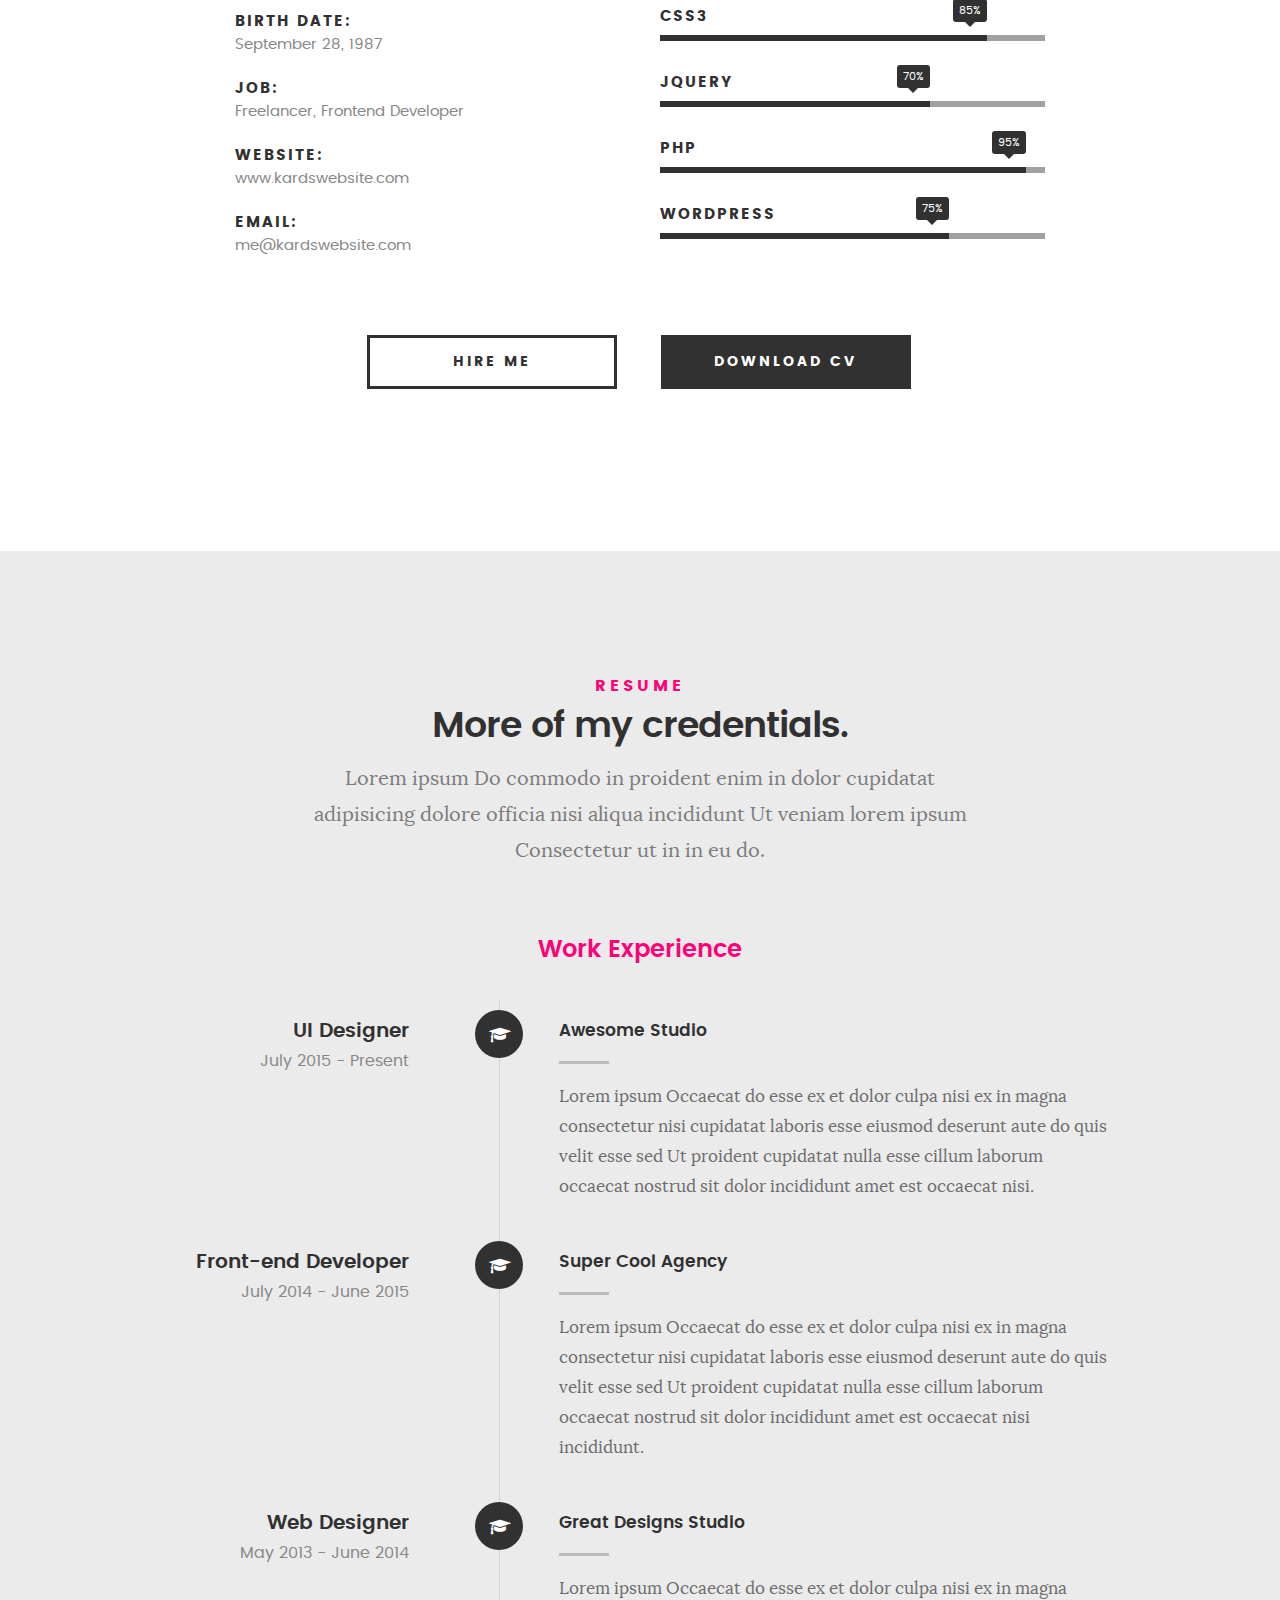
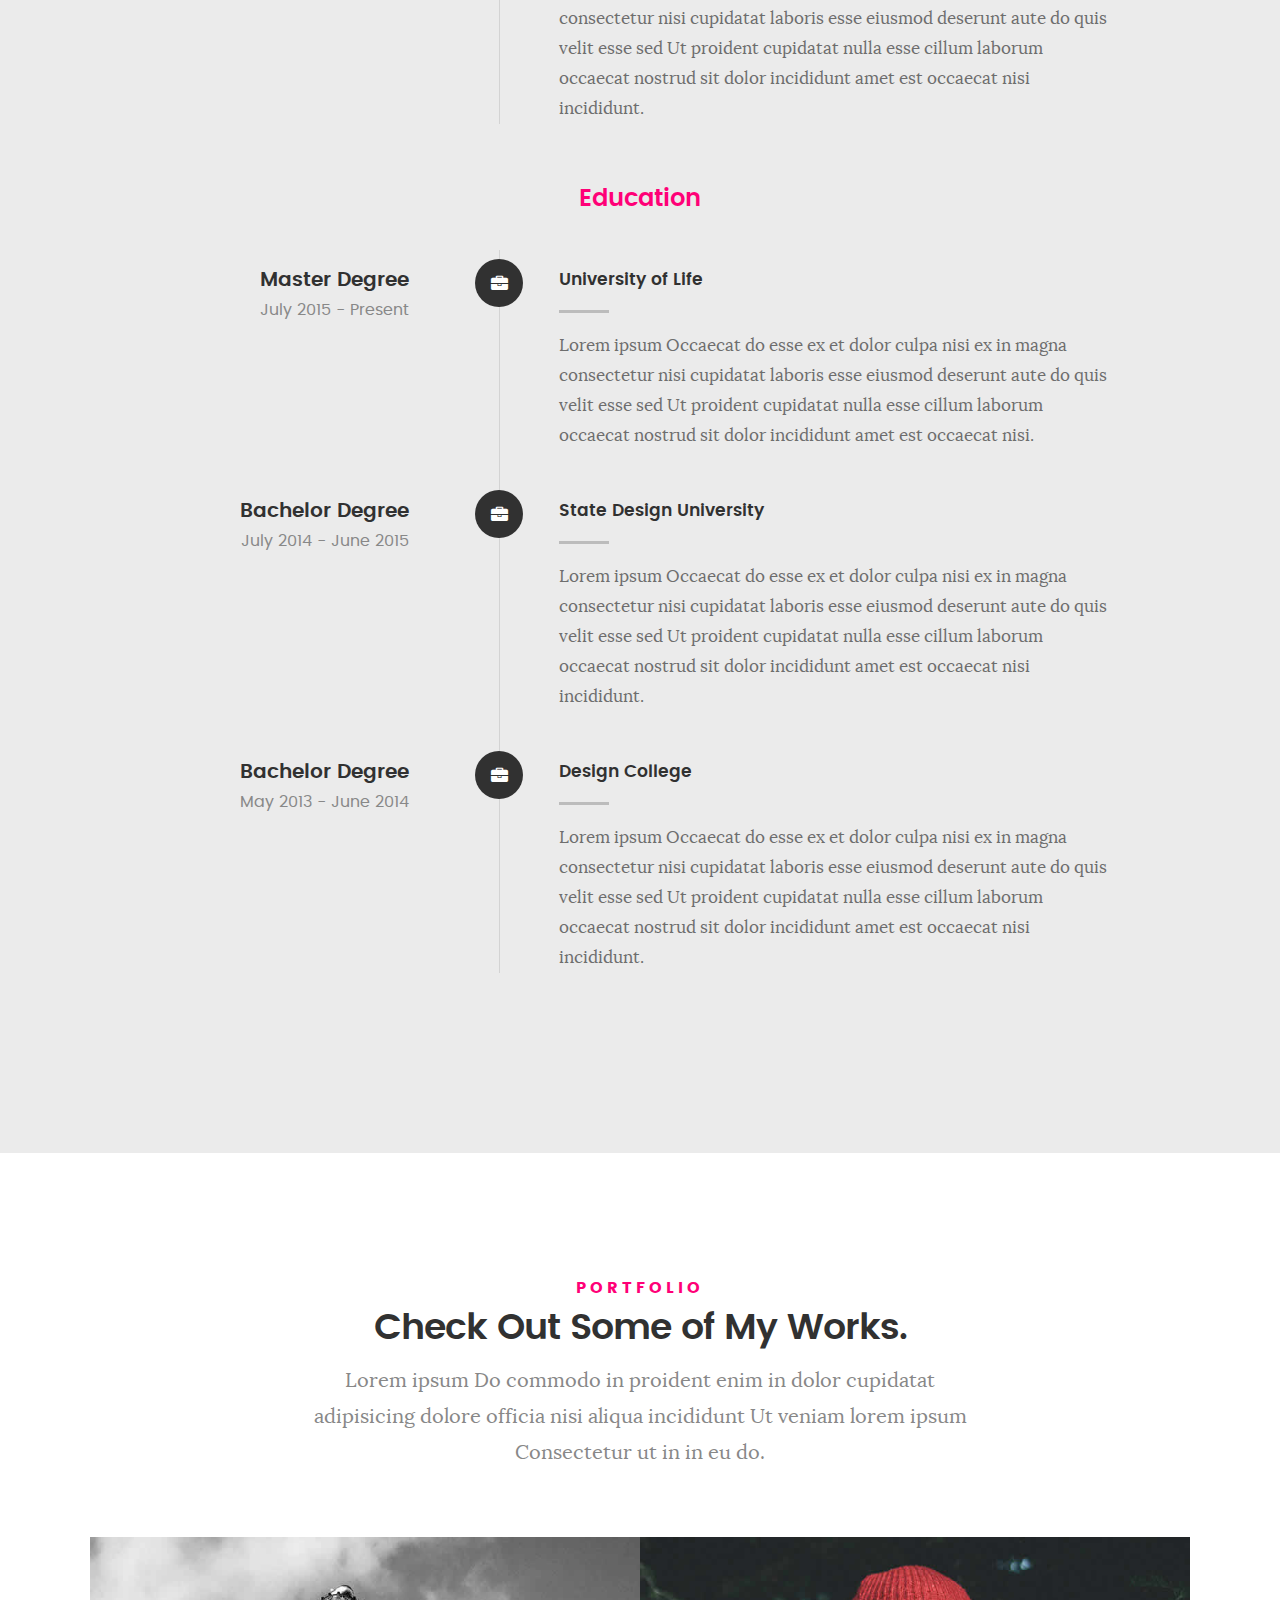
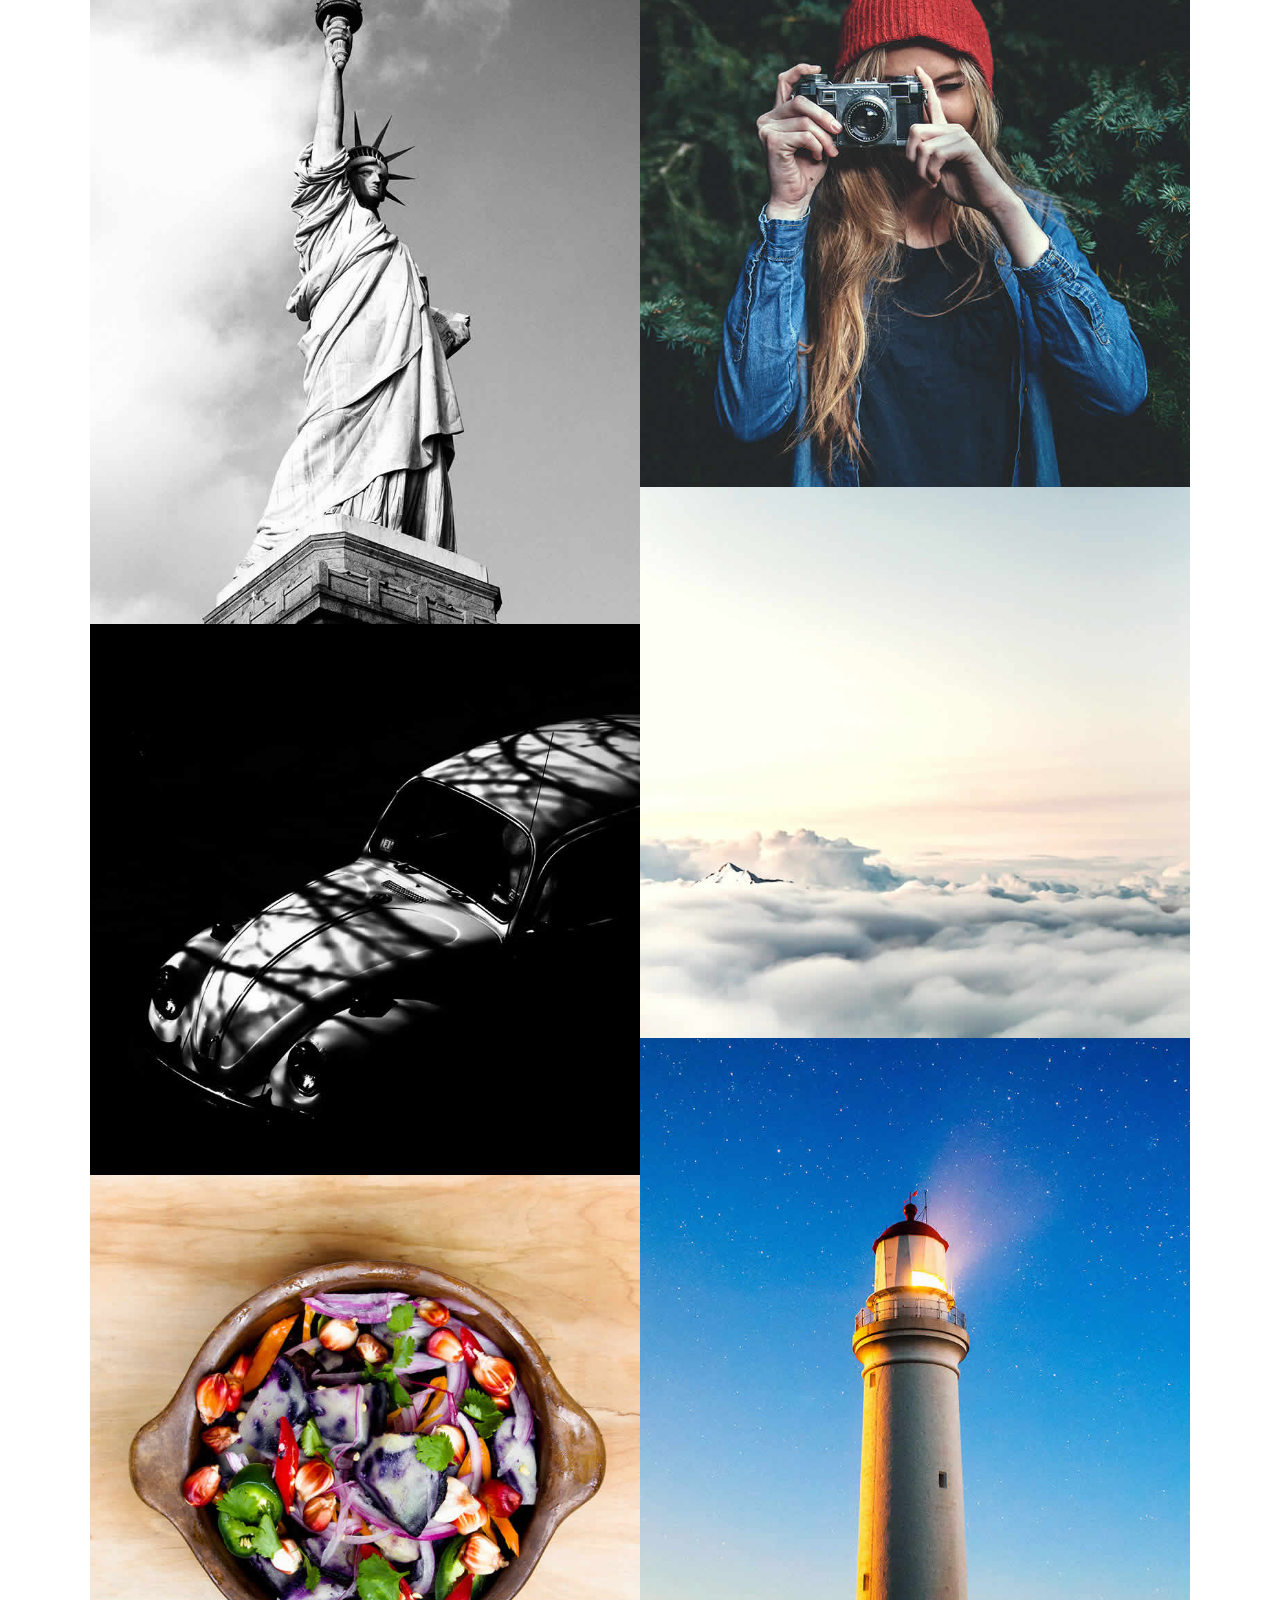
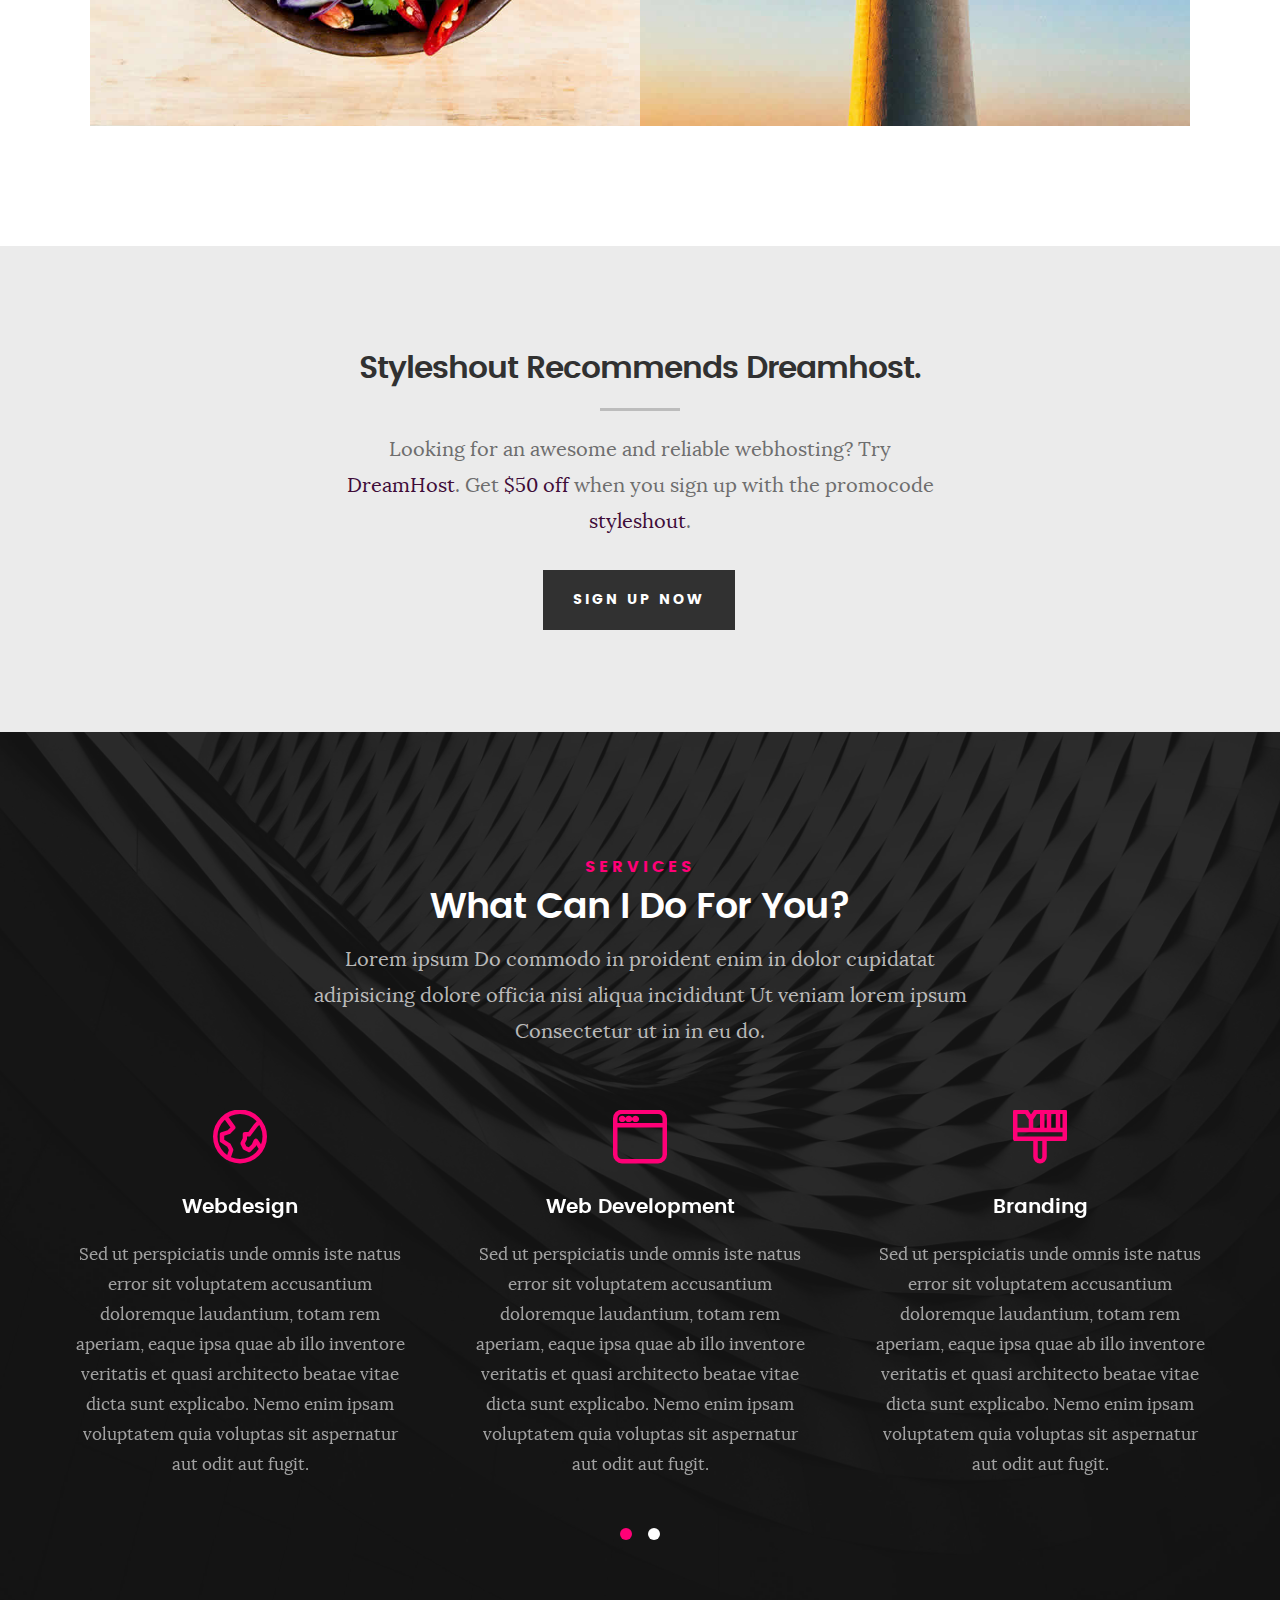
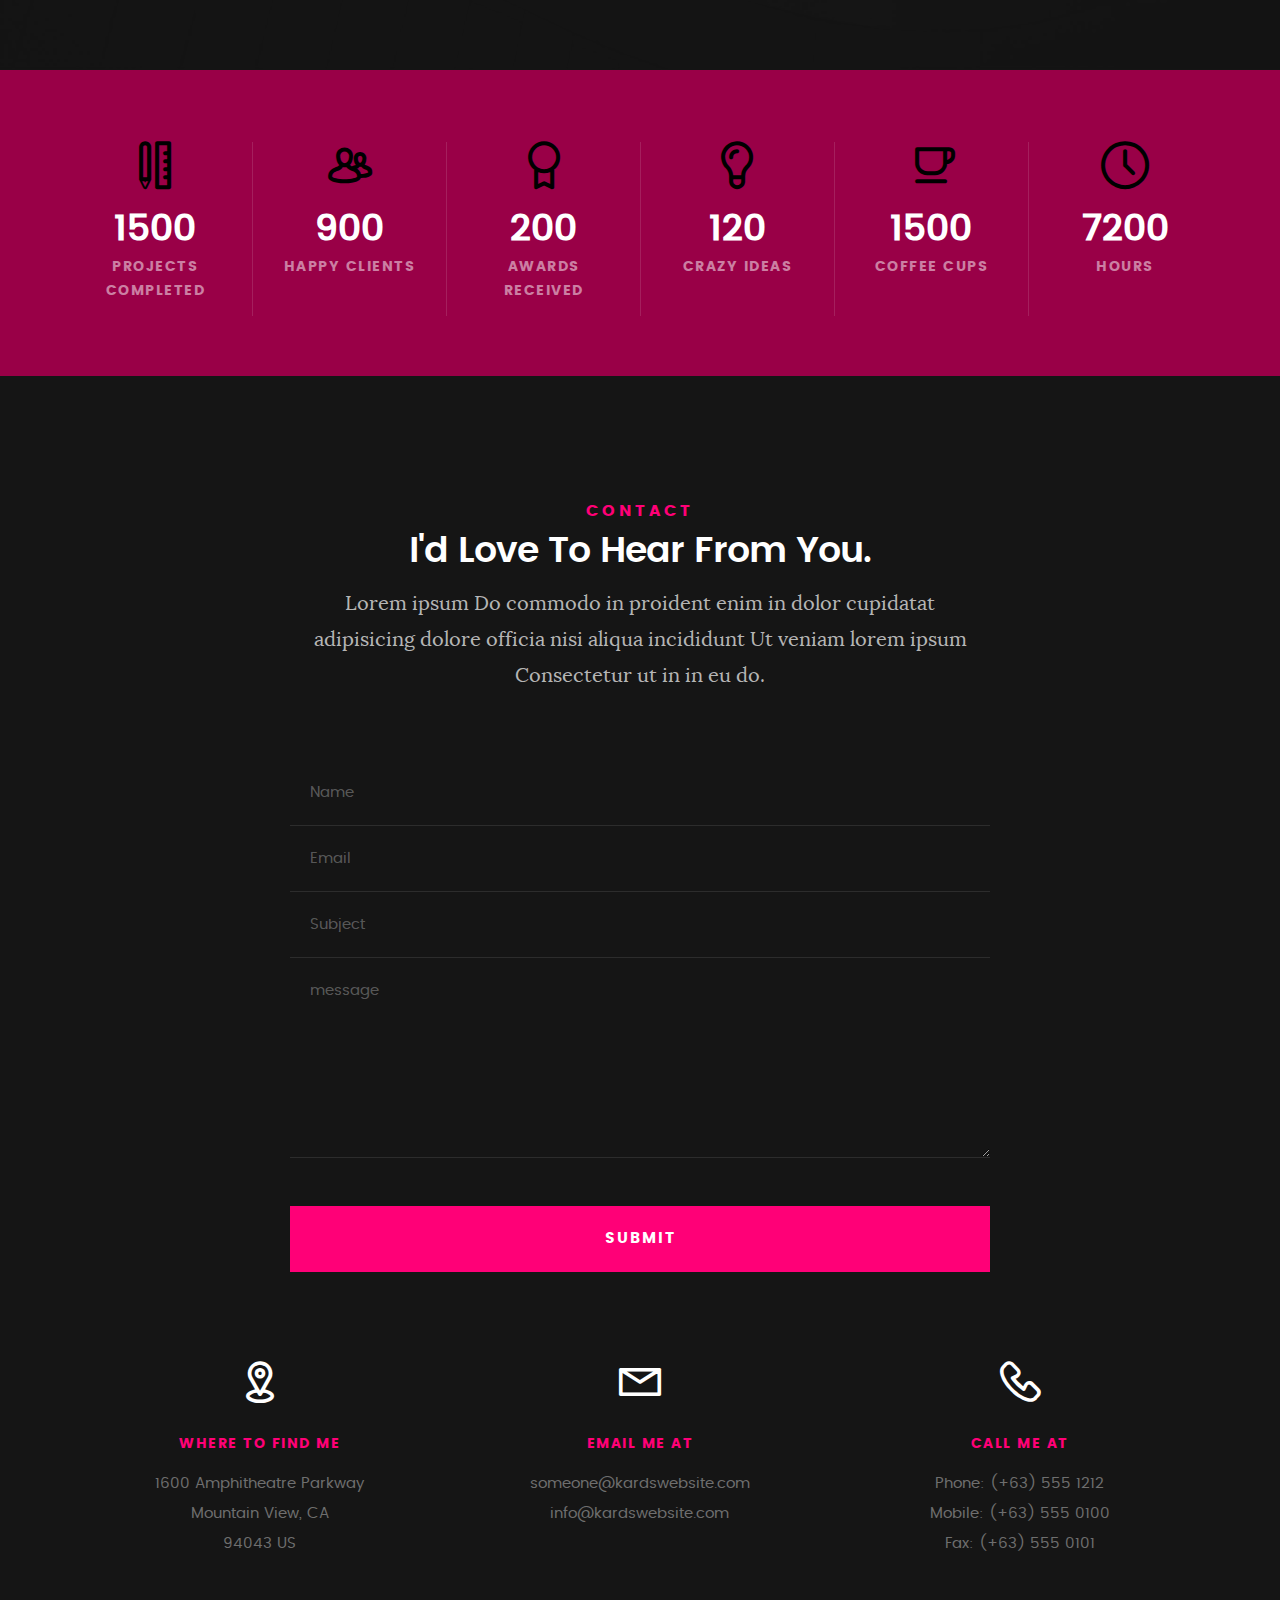
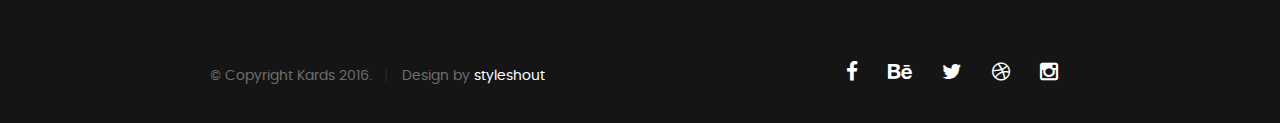
<file: templates/portfolio/index.html>
<!DOCTYPE html>
<!--[if IE 8 ]><html class="no-js oldie ie8" lang="en"> <![endif]-->
<!--[if IE 9 ]><html class="no-js oldie ie9" lang="en"> <![endif]-->
<!--[if (gte IE 9)|!(IE)]><!--><html class="no-js" lang="en"> <!--<![endif]-->
<head>

   <!--- basic page needs
   ================================================== -->
   <meta charset="utf-8">
	<title>Kards</title>
	<meta name="description" content="">  
	<meta name="author" content="">

   <!-- mobile specific metas
   ================================================== -->
	<meta name="viewport" content="width=device-width, initial-scale=1, maximum-scale=1">

 	<!-- CSS
   ================================================== -->
   <link rel="stylesheet" href="css/base.css">  
   <link rel="stylesheet" href="css/main.css">
   <link rel="stylesheet" href="css/vendor.css">     

   <!-- script
   ================================================== -->   
	<script src="js/modernizr.js"></script>
	<script src="js/pace.min.js"></script>

   <!-- favicons
	================================================== -->
	<link rel="icon" type="image/png" href="favicon.png">

</head>

<body id="top">

	<!-- header 
   ================================================== -->
   <header>   	
   	<div class="row">

   		<div class="top-bar">
   			<a class="menu-toggle" href="#"><span>Menu</span></a>

	   		<div class="logo">
		         <a href="index.html">KARDS</a>
		      </div>		      

		   	<nav id="main-nav-wrap">
					<ul class="main-navigation">
						<li class="current"><a class="smoothscroll"  href="#intro" title="">Home</a></li>
						<li><a class="smoothscroll"  href="#about" title="">About</a></li>
						<li><a class="smoothscroll"  href="#resume" title="">Resume</a></li>
						<li><a class="smoothscroll"  href="#portfolio" title="">Portfolio</a></li>
						<li><a class="smoothscroll"  href="#services" title="">Services</a></li>					
						<li><a class="smoothscroll"  href="#contact" title="">Contact</a></li>	
						<li><a href="styles.html" title="">Style Demo</a></li>				
					</ul>
				</nav>    		
   		</div> <!-- /top-bar --> 
   		
   	</div> <!-- /row --> 		
   </header> <!-- /header -->

	<!-- intro section
   ================================================== -->
   <section id="intro">   

   	<div class="intro-overlay"></div>	

   	<div class="intro-content">
   		<div class="row">

   			<div class="col-twelve">

	   			<h5>Hello, World.</h5>
	   			<h1>I'm Juan Dela Cruz.</h1>

	   			<p class="intro-position">
	   				<span>Front-end Developer</span>
	   				<span>UI/UX Designer</span> 
	   			</p>

	   			<a class="button stroke smoothscroll" href="#about" title="">More About Me</a>

	   		</div>  
   			
   		</div>   		 		
   	</div> <!-- /intro-content --> 

   	<ul class="intro-social">        
         <li><a href="#"><i class="fa fa-facebook"></i></a></li>
         <li><a href="#"><i class="fa fa-behance"></i></a></li>
         <li><a href="#"><i class="fa fa-twitter"></i></a></li>
         <li><a href="#"><i class="fa fa-dribbble"></i></a></li>
         <li><a href="#"><i class="fa fa-instagram"></i></a></li>
      </ul> <!-- /intro-social -->      	

   </section> <!-- /intro -->


   <!-- about section
   ================================================== -->
   <section id="about">  

   	<div class="row section-intro">
   		<div class="col-twelve">

   			<h5>About</h5>
   			<h1>Let me introduce myself.</h1>

   			<div class="intro-info">

   				<img src="images/profile-pic.jpg" alt="Profile Picture">

   				<p class="lead">Lorem ipsum Exercitation culpa qui dolor consequat exercitation fugiat laborum ex ea eiusmod ad do aliqua occaecat nisi ad irure sunt id pariatur Duis laboris amet exercitation veniam labore consectetur ea id quis eiusmod.</p>
   			</div>   			

   		</div>   		
   	</div> <!-- /section-intro -->

   	<div class="row about-content">

   		<div class="col-six tab-full">

   			<h3>Profile</h3>
   			<p>Lorem ipsum Qui veniam ut consequat ex ullamco nulla in non ut esse in magna sint minim officia consectetur nisi commodo ea magna pariatur nisi cillum.</p>

   			<ul class="info-list">
   				<li>
   					<strong>Fullname:</strong>
   					<span>Juan Dela Cruz</span>
   				</li>
   				<li>
   					<strong>Birth Date:</strong>
   					<span>September 28, 1987</span>
   				</li>
   				<li>
   					<strong>Job:</strong>
   					<span>Freelancer, Frontend Developer</span>
   				</li>
   				<li>
   					<strong>Website:</strong>
   					<span>www.kardswebsite.com</span>
   				</li>
   				<li>
   					<strong>Email:</strong>
   					<span>me@kardswebsite.com</span>
   				</li>

   			</ul> <!-- /info-list -->

   		</div>

   		<div class="col-six tab-full">

   			<h3>Skills</h3>
   			<p>Lorem ipsum Qui veniam ut consequat ex ullamco nulla in non ut esse in magna sint minim officia consectetur nisi commodo ea magna pariatur nisi cillum.</p>

				<ul class="skill-bars">
				   <li>
				   	<div class="progress percent90"><span>90%</span></div>
				   	<strong>HTML5</strong>
				   </li>
				   <li>
				   	<div class="progress percent85"><span>85%</span></div>
				   	<strong>CSS3</strong>
				   </li>
				   <li>
				   	<div class="progress percent70"><span>70%</span></div>
				   	<strong>JQuery</strong>
				   </li>
				   <li>
				   	<div class="progress percent95"><span>95%</span></div>
				   	<strong>PHP</strong>
				   </li>
				   <li>

				   	<div class="progress percent75"><span>75%</span></div>
				   	<strong>Wordpress</strong>
				   </li>
      
				</ul> <!-- /skill-bars -->		

   		</div>

   	</div>

   	<div class="row button-section">
   		<div class="col-twelve">
   			<a href="#contact" title="Hire Me" class="button stroke smoothscroll">Hire Me</a>
   			<a href="#" title="Download CV" class="button button-primary">Download CV</a>
   		</div>   		
   	</div>

   </section> <!-- /process-->    


   <!-- resume Section
   ================================================== -->
	<section id="resume" class="grey-section">

		<div class="row section-intro">
   		<div class="col-twelve">

   			<h5>Resume</h5>
   			<h1>More of my credentials.</h1>

   			<p class="lead">Lorem ipsum Do commodo in proident enim in dolor cupidatat adipisicing dolore officia nisi aliqua incididunt Ut veniam lorem ipsum Consectetur ut in in eu do.</p>

   		</div>   		
   	</div> <!-- /section-intro--> 

   	<div class="row resume-timeline">

   		<div class="col-twelve resume-header">

   			<h2>Work Experience</h2>

   		</div> <!-- /resume-header -->

   		<div class="col-twelve">

   			<div class="timeline-wrap">

   				<div class="timeline-block">

	   				<div class="timeline-ico">
	   					<i class="fa fa-graduation-cap"></i>
	   				</div>

	   				<div class="timeline-header">
	   					<h3>UI Designer</h3>
	   					<p>July 2015 - Present</p>
	   				</div>

	   				<div class="timeline-content">
	   					<h4>Awesome Studio</h4>
	   					<p>Lorem ipsum Occaecat do esse ex et dolor culpa nisi ex in magna consectetur nisi cupidatat laboris esse eiusmod deserunt aute do quis velit esse sed Ut proident cupidatat nulla esse cillum laborum occaecat nostrud sit dolor incididunt amet est occaecat nisi.</p>
	   				</div>

	   			</div> <!-- /timeline-block -->

	   			<div class="timeline-block">

	   				<div class="timeline-ico">
	   					<i class="fa fa-graduation-cap"></i>
	   				</div>

	   				<div class="timeline-header">
	   					<h3>Front-end Developer</h3>
	   					<p>July 2014 - June 2015</p>
	   				</div>

	   				<div class="timeline-content">
	   					<h4>Super Cool Agency</h4>
	   					<p>Lorem ipsum Occaecat do esse ex et dolor culpa nisi ex in magna consectetur nisi cupidatat laboris esse eiusmod deserunt aute do quis velit esse sed Ut proident cupidatat nulla esse cillum laborum occaecat nostrud sit dolor incididunt amet est occaecat nisi incididunt.</p>
	   				</div>

	   			</div> <!-- /timeline-block -->

	   			<div class="timeline-block">

	   				<div class="timeline-ico">
	   					<i class="fa fa-graduation-cap"></i>
	   				</div>

	   				<div class="timeline-header">
	   					<h3>Web Designer</h3>
	   					<p>May 2013 - June 2014</p>
	   				</div>

	   				<div class="timeline-content">
	   					<h4>Great Designs Studio</h4>
	   					<p>Lorem ipsum Occaecat do esse ex et dolor culpa nisi ex in magna consectetur nisi cupidatat laboris esse eiusmod deserunt aute do quis velit esse sed Ut proident cupidatat nulla esse cillum laborum occaecat nostrud sit dolor incididunt amet est occaecat nisi incididunt.</p>
	   				</div>

	   			</div> <!-- /timeline-block -->

   			</div> <!-- /timeline-wrap -->   			

   		</div> <!-- /col-twelve -->
   		
   	</div> <!-- /resume-timeline -->
   	
   	<div class="row resume-timeline">

   		<div class="col-twelve resume-header">

   			<h2>Education</h2>

   		</div> <!-- /resume-header -->

   		<div class="col-twelve">

   			<div class="timeline-wrap">

   				<div class="timeline-block">

	   				<div class="timeline-ico">
	   					<i class="fa fa-briefcase"></i>
	   				</div>

	   				<div class="timeline-header">
	   					<h3>Master Degree</h3>
	   					<p>July 2015 - Present</p>
	   				</div>

	   				<div class="timeline-content">
	   					<h4>University of Life</h4>
	   					<p>Lorem ipsum Occaecat do esse ex et dolor culpa nisi ex in magna consectetur nisi cupidatat laboris esse eiusmod deserunt aute do quis velit esse sed Ut proident cupidatat nulla esse cillum laborum occaecat nostrud sit dolor incididunt amet est occaecat nisi.</p>
	   				</div>

	   			</div> <!-- /timeline-block -->

	   			<div class="timeline-block">

	   				<div class="timeline-ico">
	   					<i class="fa fa-briefcase"></i>
	   				</div>

	   				<div class="timeline-header">
	   					<h3>Bachelor Degree</h3>
	   					<p>July 2014 - June 2015</p>
	   				</div>

	   				<div class="timeline-content">
	   					<h4>State Design University</h4>
	   					<p>Lorem ipsum Occaecat do esse ex et dolor culpa nisi ex in magna consectetur nisi cupidatat laboris esse eiusmod deserunt aute do quis velit esse sed Ut proident cupidatat nulla esse cillum laborum occaecat nostrud sit dolor incididunt amet est occaecat nisi incididunt.</p>
	   				</div>

	   			</div> <!-- /timeline-block -->

	   			<div class="timeline-block">

	   				<div class="timeline-ico">
	   					<i class="fa fa-briefcase"></i>
	   				</div>

	   				<div class="timeline-header">
	   					<h3>Bachelor Degree</h3>
	   					<p>May 2013 - June 2014</p>
	   				</div>

	   				<div class="timeline-content">
	   					<h4>Design College</h4>
	   					<p>Lorem ipsum Occaecat do esse ex et dolor culpa nisi ex in magna consectetur nisi cupidatat laboris esse eiusmod deserunt aute do quis velit esse sed Ut proident cupidatat nulla esse cillum laborum occaecat nostrud sit dolor incididunt amet est occaecat nisi incididunt.</p>
	   				</div>

	   			</div> <!-- /timeline-block -->

   			</div> <!-- /timeline-wrap -->   			

   		</div> <!-- /col-twelve -->
   		
   	</div> <!-- /resume-timeline -->
		
	</section> <!-- /features -->


	<!-- Portfolio Section
   ================================================== -->
	<section id="portfolio">

		<div class="row section-intro">
   		<div class="col-twelve">

   			<h5>Portfolio</h5>
   			<h1>Check Out Some of My Works.</h1>

   			<p class="lead">Lorem ipsum Do commodo in proident enim in dolor cupidatat adipisicing dolore officia nisi aliqua incididunt Ut veniam lorem ipsum Consectetur ut in in eu do.</p>

   		</div>   		
   	</div> <!-- /section-intro--> 

   	<div class="row portfolio-content">

   		<div class="col-twelve">

   			<!-- portfolio-wrapper -->
	         <div id="folio-wrapper" class="block-1-2 block-mob-full stack">

	         	<div class="bgrid folio-item">
	               <div class="item-wrap">
	               	<img src="images/portfolio/liberty.jpg" alt="Liberty">
	                  <a href="#modal-01" class="overlay">	                  	           
	                     <div class="folio-item-table">
	                     	<div class="folio-item-cell">
		     					       <h3 class="folio-title">Liberty</h3>	     					    
		     					    	 <span class="folio-types">
		     					       	  Graphic Design
		     					       </span>
		     					   </div>	                      	
	                     </div>                    
	                  </a>
	               </div>	               
	        		</div> <!-- /folio-item -->

	        		<div class="bgrid folio-item">
	               <div class="item-wrap">
	               	<img src="images/portfolio/shutterbug.jpg" alt="Shutterbug">
	               	<a href="#modal-02" class="overlay">              		                  
	                     <div class="folio-item-table">
	                     	<div class="folio-item-cell">
	                     		<h3 class="folio-title">Shutterbug</h3>	     					    
		     					    	<span class="folio-types">
		     					       	  Web Design
		     					      </span>		     		
		     					   </div> 	                      	
	                     </div>                    
	                  </a>
	               </div>
	        		</div> <!-- /folio-item -->

	            <div class="bgrid folio-item">
	               <div class="item-wrap">
	               	<img src="images/portfolio/clouds.jpg"alt="Clouds">
	                  <a href="#modal-03" class="overlay">             		                  
	                     <div class="folio-item-table">
	                     	<div class="folio-item-cell">
	                     		<h3 class="folio-title">Clouds</h3>	     					    
		     					    	<span class="folio-types">
		     					       	  Web Design
		     					      </span>		     		
		     					   </div> 	                      	
	                     </div>                    
	                  </a>
	               </div>
	        		</div> <!-- /folio-item -->

	            <div class="bgrid folio-item">
	               <div class="item-wrap">
	               	<img src="images/portfolio/beetle.jpg" alt="Beetle">
	                  <a href="#modal-04" class="overlay">                  	                 
	                     <div class="folio-item-table">
	                     	<div class="folio-item-cell">
	                     		<h3 class="folio-title">Beetle</h3>	     					    
		     					    	<span class="folio-types">
		     					       	  Branding
		     					      </span>		     		
		     					   </div>  	                      	
	                     </div>                    
	                  </a>
	               </div>
	        		</div> <!-- /folio-item -->     

	        		<div class="bgrid folio-item">
	               <div class="item-wrap">
	               	<img src="images/portfolio/lighthouse.jpg" alt="Lighthouse">
	                  <a href="#modal-05" class="overlay">             		                  
	                     <div class="folio-item-table">
	                     	<div class="folio-item-cell">
	                     		<h3 class="folio-title">Lighthouse</h3>	     					    
		     					    	<span class="folio-types">
		     					       	  Web Development
		     					      </span>		     		
		     					   </div> 	                      	
	                     </div>                    
	                  </a>
	               </div>
	        		</div> <!-- /folio-item -->

	            <div class="bgrid folio-item">
	               <div class="item-wrap">
	               	<img src="images/portfolio/salad.jpg" alt="Salad">
	                  <a href="#modal-06" class="overlay">
	                     <div class="folio-item-table">
	                     	<div class="folio-item-cell">
	                     		<h3 class="folio-title">Salad</h3>	     					    
		     					    	<span class="folio-types">
		     					       	  Branding
		     					      </span>		     		
		     					   </div>	                      	
	                     </div>                    
	                  </a>
	               </div>
	        		</div> <!-- /folio-item -->   

	            <!-- modal popups - begin
	            ============================================================= -->
	            <div id="modal-01" class="popup-modal slider mfp-hide">	

				     	<div class="media">
				     		<img src="images/portfolio/modals/m-liberty.jpg" alt="" />
				     	</div>      	

					   <div class="description-box">
					      <h4>Liberty</h4>		      
					      <p>Proin gravida nibh vel velit auctor aliquet. Aenean sollicitudin, lorem quis bibendum auctor, nisi elit consequat ipsum, nec sagittis sem nibh id elit.</p>

					      <div class="categories">Web Development</div>			               
					   </div>

			         <div class="link-box">
			            <a href="http://www.behance.net">Details</a>
					      <a href="#" class="popup-modal-dismiss">Close</a>
			         </div>		      

				   </div> <!-- /modal-01 -->

				   <div id="modal-02" class="popup-modal slider mfp-hide">	

				     	<div class="media">
				     		<img src="images/portfolio/modals/m-shutterbug.jpg" alt="" />
				     	</div>      	

					   <div class="description-box">
					      <h4>Shutterbug</h4>		      
					      <p>Proin gravida nibh vel velit auctor aliquet. Aenean sollicitudin, lorem quis bibendum auctor, nisi elit consequat ipsum, nec sagittis sem nibh id elit.</p>

					      <div class="categories">Web Design</div>			               
					   </div>

			         <div class="link-box">
			            <a href="http://www.behance.net">Details</a>
					      <a href="#" class="popup-modal-dismiss">Close</a>
			         </div>		      

				   </div> <!-- /modal-02 -->

				   <div id="modal-03" class="popup-modal slider mfp-hide">	

				     	<div class="media">
				     		<img src="images/portfolio/modals/m-clouds.jpg" alt="" />
				     	</div>      	

					   <div class="description-box">
					      <h4>Clouds</h4>		      
					      <p>Proin gravida nibh vel velit auctor aliquet. Aenean sollicitudin, lorem quis bibendum auctor, nisi elit consequat ipsum, nec sagittis sem nibh id elit.</p>

					      <div class="categories">Web Design</div>			               
					   </div>

			         <div class="link-box">
			            <a href="http://www.behance.net">Details</a>
					      <a href="#" class="popup-modal-dismiss">Close</a>
			         </div>		      

				   </div> <!-- /modal-03 -->

				   <div id="modal-04" class="popup-modal slider mfp-hide">	

				     	<div class="media">
				     		<img src="images/portfolio/modals/m-beetle.jpg" alt="" />
				     	</div>      	

					   <div class="description-box">
					      <h4>Beetle</h4>		      
					      <p>Proin gravida nibh vel velit auctor aliquet. Aenean sollicitudin, lorem quis bibendum auctor, nisi elit consequat ipsum, nec sagittis sem nibh id elit.</p>

					      <div class="categories">Branding</div>			               
					   </div>

			         <div class="link-box">
			            <a href="http://www.behance.net">Details</a>
					      <a href="#" class="popup-modal-dismiss">Close</a>
			         </div>		      

				   </div> <!-- /modal-04 -->

				   <div id="modal-05" class="popup-modal slider mfp-hide">	

				     	<div class="media">
				     		<img src="images/portfolio/modals/m-lighthouse.jpg" alt="" />
				     	</div>      	

					   <div class="description-box">
					      <h4>Lighthouse</h4>		      
					      <p>Proin gravida nibh vel velit auctor aliquet. Aenean sollicitudin, lorem quis bibendum auctor, nisi elit consequat ipsum, nec sagittis sem nibh id elit.</p>

					      <div class="categories">Web Development</div>			               
					   </div>

			         <div class="link-box">
			            <a href="http://www.behance.net">Details</a>
					      <a href="#" class="popup-modal-dismiss">Close</a>
			         </div>		      

				   </div> <!-- /modal-05 -->

				   <div id="modal-06" class="popup-modal slider mfp-hide">	

				     	<div class="media">
				     		<img src="images/portfolio/modals/m-salad.jpg" alt="" />
				     	</div>      	

					   <div class="description-box">
					      <h4>Salad</h4>		      
					      <p>Proin gravida nibh vel velit auctor aliquet. Aenean sollicitudin, lorem quis bibendum auctor, nisi elit consequat ipsum, nec sagittis sem nibh id elit.</p>

					      <div class="categories">Branding</div>			               
					   </div>

			         <div class="link-box">
			            <a href="http://www.behance.net">Details</a>
					      <a href="#" class="popup-modal-dismiss">Close</a>
			         </div>		      

				   </div> <!-- /modal-06 -->


				   <!-- modal popups - end
	            ============================================================= -->

	         </div> <!-- /portfolio-wrapper --> 

   		</div>  <!-- /twelve -->   

   	</div> <!-- /portfolio-content --> 
		
	</section> <!-- /portfolio --> 


	<!-- CTA Section
   ================================================== -->
	<section id="cta" class="grey-section">

   	<div class="row cta-content">

   		<div class="col-twelve section-ads">  

	     		<h2 class="h01"><a href="http://www.dreamhost.com/r.cgi?287326|STYLESHOUT">Styleshout Recommends Dreamhost.</a></h2>

		      <p class="lead">
		      Looking for an awesome and reliable webhosting? Try <a href="http://www.dreamhost.com/r.cgi?287326|STYLESHOUT"><span>DreamHost</span></a>.
				Get <span>$50 off</span> when you sign up with the promocode <span>styleshout</span>. 
				<!-- Simply type	the promocode in the box labeled “Promo Code” when placing your order. -->	
				</p>

				<div class="action">
			      <a class="button button-primary large" href="http://www.dreamhost.com/r.cgi?287326|STYLESHOUT">Sign Up Now</a>
		      </div>		     	

   		</div>

   	</div> <!-- /cta-content -->

   </section> <!-- /cta --> 

	
	<!-- services Section
   ================================================== -->
	<section id="services">

		<div class="overlay"></div>

		<div class="row section-intro">
   		<div class="col-twelve">

   			<h5>Services</h5>
   			<h1>What Can I Do For You?</h1>

   			<p class="lead">Lorem ipsum Do commodo in proident enim in dolor cupidatat adipisicing dolore officia nisi aliqua incididunt Ut veniam lorem ipsum Consectetur ut in in eu do.</p>

   		</div>   		
   	</div> <!-- /section-intro -->

   	<div class="row services-content">

   		<div id="owl-slider" class="owl-carousel services-list">

	      	<div class="service">	

	      		<span class="icon"><i class="icon-earth"></i></span>            

	            <div class="service-content">	

	            	 <h3>Webdesign</h3>

		            <p class="desc">Sed ut perspiciatis unde omnis iste natus error sit voluptatem accusantium doloremque laudantium, totam rem aperiam, eaque ipsa quae ab illo inventore veritatis et quasi architecto beatae vitae dicta sunt explicabo. Nemo enim ipsam voluptatem quia voluptas sit aspernatur aut odit aut fugit.
	         		</p>
	         		
	         	</div> 	         	 

				</div> <!-- /service -->

				<div class="service">	

					<span class="icon"><i class="icon-window"></i></span>                          

	            <div class="service-content">	

	            	<h3>Web Development</h3>  

		            <p class="desc">Sed ut perspiciatis unde omnis iste natus error sit voluptatem accusantium doloremque laudantium, totam rem aperiam, eaque ipsa quae ab illo inventore veritatis et quasi architecto beatae vitae dicta sunt explicabo. Nemo enim ipsam voluptatem quia voluptas sit aspernatur aut odit aut fugit.
	         		</p>

	            </div>	                          

			   </div> <!-- /service -->

			   <div class="service">

			   	<span class="icon"><i class="icon-paint-brush"></i></span>		            

	            <div class="service-content">

	            	<h3>Branding</h3>

		            <p class="desc">Sed ut perspiciatis unde omnis iste natus error sit voluptatem accusantium doloremque laudantium, totam rem aperiam, eaque ipsa quae ab illo inventore veritatis et quasi architecto beatae vitae dicta sunt explicabo. Nemo enim ipsam voluptatem quia voluptas sit aspernatur aut odit aut fugit.
	        			</p> 

	            </div> 	            	               

			   </div> <!-- /service -->

				<div class="service">

					<span class="icon"><i class="icon-toggles"></i></span>	              

	            <div class="service-content">

	            	<h3>UI/UX Design</h3>

		            <p class="desc">Sed ut perspiciatis unde omnis iste natus error sit voluptatem accusantium doloremque laudantium, totam rem aperiam, eaque ipsa quae ab illo inventore veritatis et quasi architecto beatae vitae dicta sunt explicabo. Nemo enim ipsam voluptatem quia voluptas sit aspernatur aut odit aut fugit.
	         		</p> 
	         		
	            </div>                

				</div> <!-- /service -->

			   <div class="service">

			   	<span class="icon"><i class="icon-image"></i></span>	            

	            <div class="service-content">

	            	<h3>Graphics Design</h3>

		            <p class="desc">Sed ut perspiciatis unde omnis iste natus error sit voluptatem accusantium doloremque laudantium, totam rem aperiam, eaque ipsa quae ab illo inventore veritatis et quasi architecto beatae vitae dicta sunt explicabo. Nemo enim ipsam voluptatem quia voluptas sit aspernatur aut odit aut fugit.
	        			</p> 

	            </div>	               

			   </div> <!-- /service -->

			   <div class="service">

			   	<span class="icon"><i class="icon-chat"></i></span>	   	           

	            <div class="service-content">

	            	 <h3>Consultancy</h3>

		            <p class="desc">Sed ut perspiciatis unde omnis iste natus error sit voluptatem accusantium doloremque laudantium, totam rem aperiam, eaque ipsa quae ab illo inventore veritatis et quasi architecto beatae vitae dicta sunt explicabo. Nemo enim ipsam voluptatem quia voluptas sit aspernatur aut odit aut fugit.
	        			</p> 
	        			
	            </div>	               

			   </div> <!-- /service -->

	      </div> <!-- /services-list -->
   		
   	</div> <!-- /services-content -->
		
	</section> <!-- /services -->	


	<!-- stats Section
   ================================================== -->
	<section id="stats" class="count-up">

		<div class="row">
			<div class="col-twelve">

				<div class="block-1-6 block-s-1-3 block-tab-1-2 block-mob-full stats-list">

					<div class="bgrid stat">

						<div class="icon-part">
							<i class="icon-pencil-ruler"></i>
						</div>

						<h3 class="stat-count">
							1500
						</h3>

						<h5 class="stat-title">
							Projects Completed
						</h5>

					</div> <!-- /stat -->					

					<div class="bgrid stat">

						<div class="icon-part">
							<i class="icon-users"></i>
						</div>

						<h3 class="stat-count">
							900
						</h3>

						<h5 class="stat-title">
							Happy Clients
						</h5>

					</div> <!-- /stat -->

					<div class="bgrid stat">

						<div class="icon-part">
							<i class="icon-badge"></i>
						</div>

						<h3 class="stat-count">
							200
						</h3>

						<h5 class="stat-title">
							Awards Received
						</h5>

					</div> <!-- /stat -->									

					<div class="bgrid stat">

						<div class="icon-part">
							<i class="icon-light-bulb"></i>
						</div>

						<h3 class="stat-count">
							120
						</h3>

						<h5 class="stat-title">
							Crazy Ideas
						</h5>

					</div> <!-- /stat -->

					<div class="bgrid stat">

						<div class="icon-part">
							<i class="icon-cup"></i>
						</div>

						<h3 class="stat-count">
							1500
						</h3>

						<h5 class="stat-title">
							Coffee Cups
						</h5>

					</div> <!-- /stat -->

					<div class="bgrid stat">

						<div class="icon-part">
							<i class="icon-clock"></i>
						</div>

						<h3 class="stat-count">
							7200
						</h3>

						<h5 class="stat-title">
							Hours
						</h5>

					</div> <!-- /stat -->

				</div> <!-- /stats-list -->

			</div> <!-- /twelve -->
		</div> <!-- /row -->

	</section> <!-- /stats -->

	
   <!-- contact
   ================================================== -->
	<section id="contact">

		<div class="row section-intro">
   		<div class="col-twelve">

   			<h5>Contact</h5>
   			<h1>I'd Love To Hear From You.</h1>

   			<p class="lead">Lorem ipsum Do commodo in proident enim in dolor cupidatat adipisicing dolore officia nisi aliqua incididunt Ut veniam lorem ipsum Consectetur ut in in eu do.</p>

   		</div> 
   	</div> <!-- /section-intro -->

   	<div class="row contact-form">

   		<div class="col-twelve">

            <!-- form -->
            <form name="contactForm" id="contactForm" method="post" action="">
      			<fieldset>

                  <div class="form-field">
 						   <input name="contactName" type="text" id="contactName" placeholder="Name" value="" minlength="2" required="">
                  </div>
                  <div class="form-field">
	      			   <input name="contactEmail" type="email" id="contactEmail" placeholder="Email" value="" required="">
	               </div>
                  <div class="form-field">
	     				   <input name="contactSubject" type="text" id="contactSubject" placeholder="Subject" value="">
	               </div>                       
                  <div class="form-field">
	                 	<textarea name="contactMessage" id="contactMessage" placeholder="message" rows="10" cols="50" required=""></textarea>
	               </div>                      
                 <div class="form-field">
                     <button class="submitform">Submit</button>
                     <div id="submit-loader">
                        <div class="text-loader">Sending...</div>                             
       				      <div class="s-loader">
								  	<div class="bounce1"></div>
								  	<div class="bounce2"></div>
								  	<div class="bounce3"></div>
								</div>
							</div>
                  </div>

      			</fieldset>
      		</form> <!-- Form End -->

            <!-- contact-warning -->
            <div id="message-warning">            	
            </div>            
            <!-- contact-success -->
      		<div id="message-success">
               <i class="fa fa-check"></i>Your message was sent, thank you!<br>
      		</div>

         </div> <!-- /col-twelve -->
   		
   	</div> <!-- /contact-form -->

   	<div class="row contact-info">

   		<div class="col-four tab-full">

   			<div class="icon">
   				<i class="icon-pin"></i>
   			</div>

   			<h5>Where to find me</h5>

   			<p>
            1600 Amphitheatre Parkway<br>
            Mountain View, CA<br>
            94043 US
            </p>

   		</div>

   		<div class="col-four tab-full collapse">

   			<div class="icon">
   				<i class="icon-mail"></i>
   			</div>

   			<h5>Email Me At</h5>

   			<p>someone@kardswebsite.com<br>
			   	info@kardswebsite.com			     
			   </p>

   		</div>

   		<div class="col-four tab-full">

   			<div class="icon">
   				<i class="icon-phone"></i>
   			</div>

   			<h5>Call Me At</h5>

   			<p>Phone: (+63) 555 1212<br>
			   	Mobile: (+63) 555 0100<br>
			     	Fax: (+63) 555 0101
			   </p>

   		</div>
   		
   	</div> <!-- /contact-info -->
		
	</section> <!-- /contact -->


   <!-- footer
   ================================================== -->

   <footer>
     	<div class="row">

     		<div class="col-six tab-full pull-right social">

     			<ul class="footer-social">        
			      <li><a href="#"><i class="fa fa-facebook"></i></a></li>
			      <li><a href="#"><i class="fa fa-behance"></i></a></li>
			      <li><a href="#"><i class="fa fa-twitter"></i></a></li>
			      <li><a href="#"><i class="fa fa-dribbble"></i></a></li>
			      <li><a href="#"><i class="fa fa-instagram"></i></a></li>
			   </ul> 
	      		
	      </div>

      	<div class="col-six tab-full">
	      	<div class="copyright">
		        	<span>© Copyright Kards 2016.</span> 
		        	<span>Design by <a href="http://www.styleshout.com/">styleshout</a></span>	         	
		         </div>		                  
	      	</div>

	      	<div id="go-top">
		         <a class="smoothscroll" title="Back to Top" href="#top"><i class="fa fa-long-arrow-up"></i></a>
		      </div>

      	</div> <!-- /row -->     	
   </footer>  

   <div id="preloader"> 
    	<div id="loader"></div>
   </div> 

   <!-- Java Script
   ================================================== --> 
   <script src="js/jquery-2.1.3.min.js"></script>
   <script src="js/plugins.js"></script>
   <script src="js/main.js"></script>

</body>

</html>
</file>
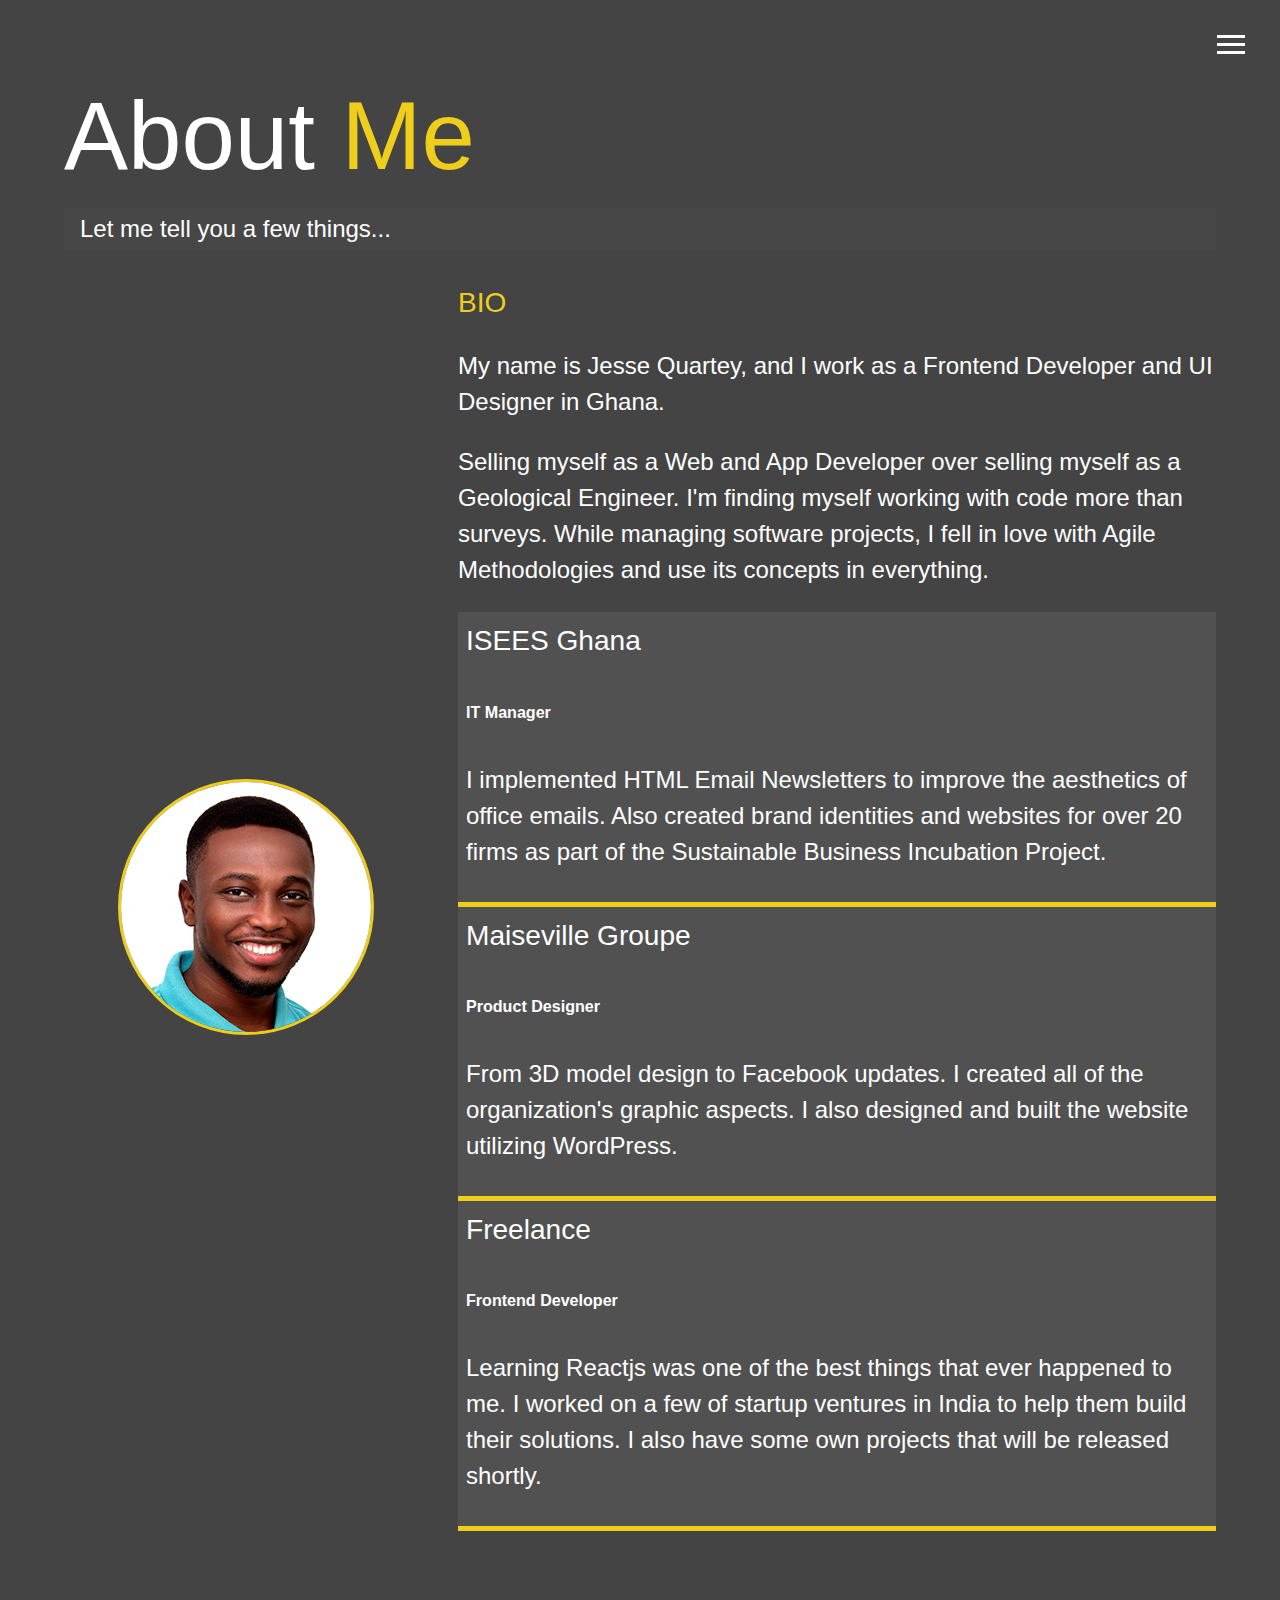
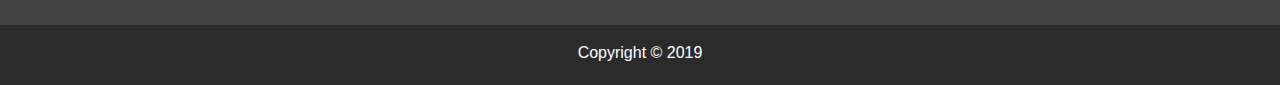
<file: about.html>
<!DOCTYPE html>
<html lang="en">
  <head>
    <meta charset="UTF-8" />
    <meta name="viewport" content="width=device-width, initial-scale=1.0" />
    <meta http-equiv="X-UA-Compatible" content="ie=edge" />
    <link
      rel="stylesheet"
      href="https://use.fontawesome.com/releases/v5.2.0/css/all.css"
      integrity="sha384-hWVjflwFxL6sNzntih27bfxkr27PmbbK/iSvJ+a4+0owXq79v+lsFkW54bOGbiDQ"
      crossorigin="anonymous"
    />

    <link rel="stylesheet" href="css/main.css" />
    <link rel="icon" href="img/head.png" />
    <title>About Me</title>
  </head>

  <body>
    <header>
      <div class="menu-btn">
        <div class="btn-line"></div>
        <div class="btn-line"></div>
        <div class="btn-line"></div>
      </div>

      <nav class="menu">
        <div class="menu-branding">
          <div class="portrait"></div>
        </div>
        <ul class="menu-nav">
          <li class="nav-item">
            <a href="index.html" class="nav-link">
              Home
            </a>
          </li>
          <li class="nav-item current">
            <a href="about.html" class="nav-link">
              About Me
            </a>
          </li>
          <li class="nav-item">
            <a href="work.html" class="nav-link">
              My Work
            </a>
          </li>
          
          <li class="nav-item">
            <a href="contact.html" class="nav-link">
              How To Reach Me
            </a>
          </li>
        </ul>
      </nav>
    </header>

    <main id="about">
      <h1 class="lg-heading">
        About
        <span class="text-secondary">Me</span>
      </h1>
      <h2 class="sm-heading">
        Let me tell you a few things...
      </h2>
      <div class="about-info">
        <img src="img/portrait.jpg" alt="John Doe" class="bio-image" />

        <div class="bio">
          <h3 class="text-secondary">BIO</h3>
          <p>
            My name is Jesse Quartey, and I work as a Frontend Developer and UI Designer in Ghana.
          </p>
          <p>
            Selling myself as a Web and App Developer over selling myself as a Geological Engineer. I'm finding myself working with code more than surveys. While managing software projects, I fell in love with Agile Methodologies and use its concepts in everything.
          </p>

          

        <div class="job job-1">
          <h3>ISEES Ghana</h3>
          <h6>IT Manager</h6>
          <p>
            I implemented HTML Email Newsletters to improve the aesthetics of office emails. Also created brand identities and websites for over 20 firms as part of the Sustainable Business Incubation Project.
          </p>
        </div>

        <div class="job job-2">
          <h3>Maiseville Groupe</h3>
          <h6>Product Designer</h6>
          <p>
            From 3D model design to Facebook updates. I created all of the organization's graphic aspects. I also designed and built the website utilizing WordPress.
          </p>
        </div>

        <div class="job job-3">
          <h3>Freelance</h3>
          <h6>Frontend Developer</h6>
          <p>
            Learning Reactjs was one of the best things that ever happened to me. I worked on a few of startup ventures in India to help them build their solutions. I also have some own projects that will be released shortly.
          </p>
        </div>
      </div>
    </main>

    <footer id="main-footer">
      Copyright &copy; 2019
    </footer>

    <script src="js/main.js"></script>
  </body>
</html>
</file>
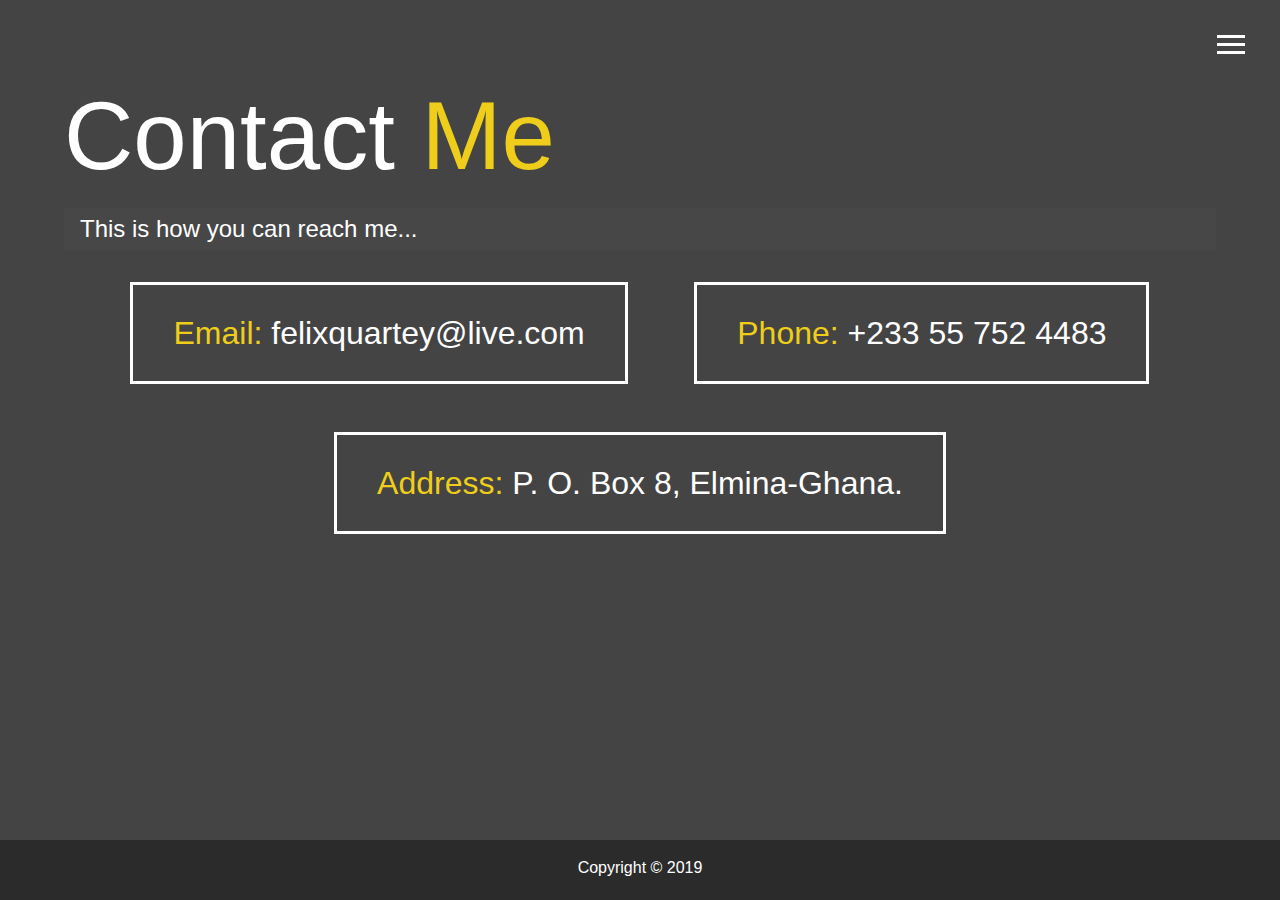
<file: contact.html>
<!DOCTYPE html>
<html lang="en">
  <head>
    <meta charset="UTF-8" />
    <meta name="viewport" content="width=device-width, initial-scale=1.0" />
    <meta http-equiv="X-UA-Compatible" content="ie=edge" />
    <link
      rel="stylesheet"
      href="https://use.fontawesome.com/releases/v5.2.0/css/all.css"
      integrity="sha384-hWVjflwFxL6sNzntih27bfxkr27PmbbK/iSvJ+a4+0owXq79v+lsFkW54bOGbiDQ"
      crossorigin="anonymous"
    />

    <link rel="stylesheet" href="css/main.css" />
    <link rel="icon" href="img/head.png" />
    <title>Contact Me</title>
  </head>

  <body>
    <header>
      <div class="menu-btn">
        <div class="btn-line"></div>
        <div class="btn-line"></div>
        <div class="btn-line"></div>
      </div>

      <nav class="menu">
        <div class="menu-branding">
          <div class="portrait"></div>
        </div>
        <ul class="menu-nav">
          <li class="nav-item">
            <a href="index.html" class="nav-link">
              Home
            </a>
          </li>
          <li class="nav-item">
            <a href="about.html" class="nav-link">
              About Me
            </a>
          </li>
          <li class="nav-item">
            <a href="work.html" class="nav-link">
              My Work
            </a>
          </li>
        
          <li class="nav-item current">
            <a href="contact.html" class="nav-link">
              How To Reach Me
            </a>
          </li>
        </ul>
      </nav>
    </header>

    <main id="contact">
      <h1 class="lg-heading">
        Contact
        <span class="text-secondary">Me</span>
      </h1>
      <h2 class="sm-heading">
        This is how you can reach me...
      </h2>
      <div class="boxes">
        <div>
          <span class="text-secondary">Email: </span> felixquartey@live.com
        </div>
        <div><span class="text-secondary">Phone: </span> +233 55 752 4483</div>
        <div>
          <span class="text-secondary">Address: </span> P. O. Box 8,
          Elmina-Ghana.
        </div>
      </div>
    </main>

    <footer id="main-footer">
      Copyright &copy; 2019
    </footer>

    <script src="js/main.js"></script>
  </body>
</html>
</file>
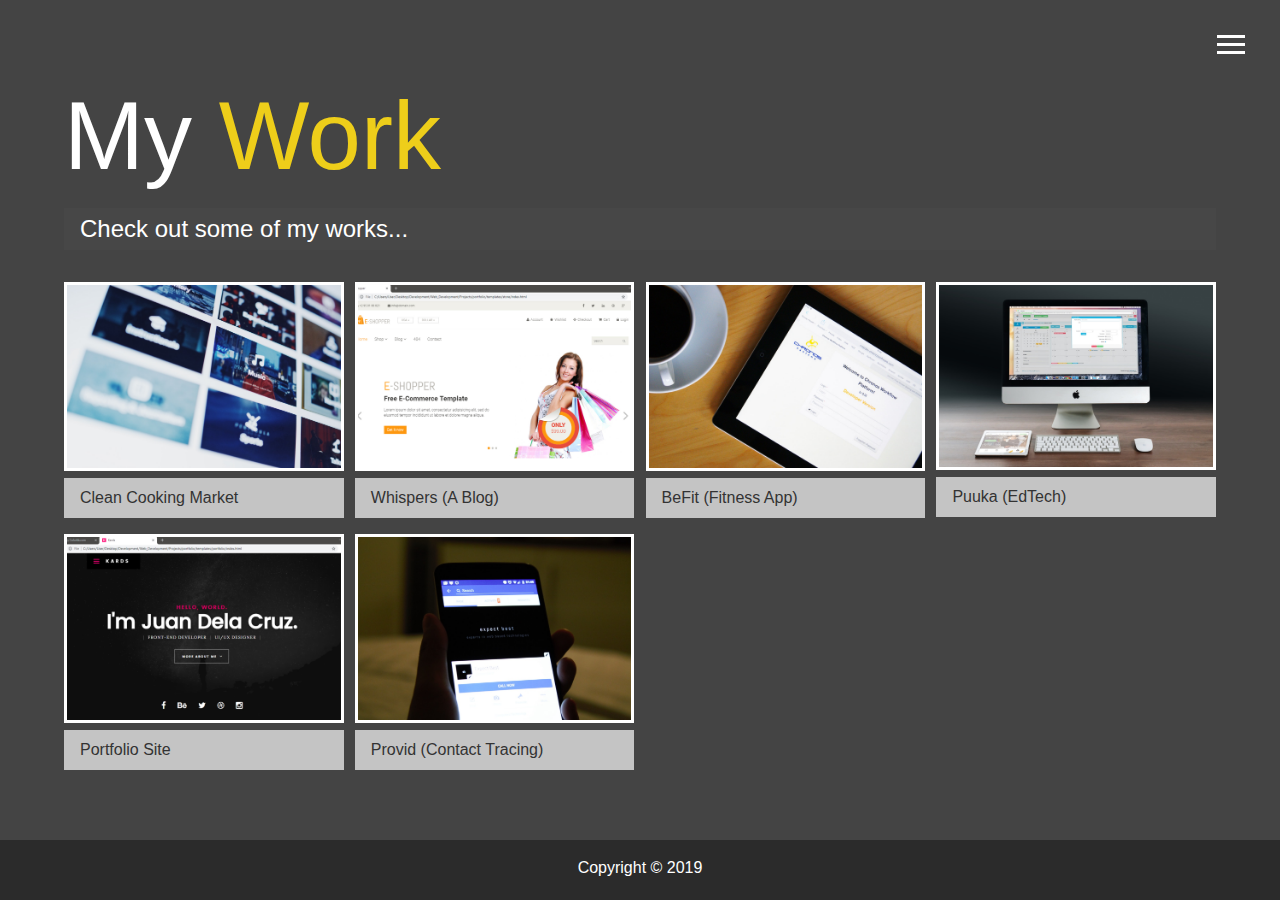
<file: work.html>
<!DOCTYPE html>
<html lang="en">
  <head>
    <meta charset="UTF-8" />
    <meta name="viewport" content="width=device-width, initial-scale=1.0" />
    <meta http-equiv="X-UA-Compatible" content="ie=edge" />
    <link
      rel="stylesheet"
      href="https://use.fontawesome.com/releases/v5.2.0/css/all.css"
      integrity="sha384-hWVjflwFxL6sNzntih27bfxkr27PmbbK/iSvJ+a4+0owXq79v+lsFkW54bOGbiDQ"
      crossorigin="anonymous"
    />

    <link rel="stylesheet" href="css/main.css" />
    <link rel="icon" href="img/head.png" />
    <title>View My Work</title>
  </head>

  <body>
    <header>
      <div class="menu-btn">
        <div class="btn-line"></div>
        <div class="btn-line"></div>
        <div class="btn-line"></div>
      </div>

      <nav class="menu">
        <div class="menu-branding">
          <div class="portrait"></div>
        </div>
        <ul class="menu-nav">
          <li class="nav-item">
            <a href="index.html" class="nav-link">
              Home
            </a>
          </li>
          <li class="nav-item">
            <a href="about.html" class="nav-link">
              About Me
            </a>
          </li>
          <li class="nav-item current">
            <a href="work.html" class="nav-link">
              My Work
            </a>
          </li>
        
          <li class="nav-item">
            <a href="contact.html" class="nav-link">
              How To Reach Me
            </a>
          </li>
        </ul>
      </nav>
    </header>

    <main id="work">
      <h1 class="lg-heading">
        My
        <span class="text-secondary">Work</span>
      </h1>
      <h2 class="sm-heading">
        Check out some of my works...
      </h2>
      <div class="projects">
        <div class="item">
          <a href="https://cleancookingmarket.com/">
            <img src="img/projects/project1.jpg" alt="Project" />
          </a>
          <a href="https://cleancookingmarket.com/" class="btn-light">
            <i class="fas fa-eye"></i> Clean Cooking Market
          </a>
        </div>
        <div class="item">
          <a href="#">
            <img src="img/projects/project2.jpg" alt="Project" />
          </a>
          <a href="#" class="btn-light">
            <i class="fas fa-eye"></i> Whispers (A Blog)
          </a>
        </div>
        <div class="item">
          <a href="#">
            <img src="img/projects/project3.jpg" alt="Project" />
          </a>
          <a href="#" class="btn-light">
            <i class="fas fa-eye"></i> BeFit (Fitness App)
          </a>
        </div>
        <div class="item">
          <a href="#">
            <img src="img/projects/project4.jpg" alt="Project" />
          </a>
          <a href="#" class="btn-light">
            <i class="fas fa-eye"></i> Puuka (EdTech)
          </a>
        </div>
        <div class="item">
          <a href="#">
            <img src="img/projects/project5.jpg" alt="Project" />
          </a>
          <a href="#" class="btn-light">
            <i class="fas fa-eye"></i> 
            Portfolio Site
          </a>
        </div>

        <div class="item">
          <a href="#">
            <img src="img/projects/project6.jpg" alt="Project" />
          </a>
          <a href="#" class="btn-light">
            <i class="fas fa-eye"></i> Provid (Contact Tracing)
          </a>
        </div>
      </div>
    </main>

    <footer id="main-footer">
      Copyright &copy; 2019
    </footer>

    <script src="js/main.js"></script>
  </body>
</html>
</file>
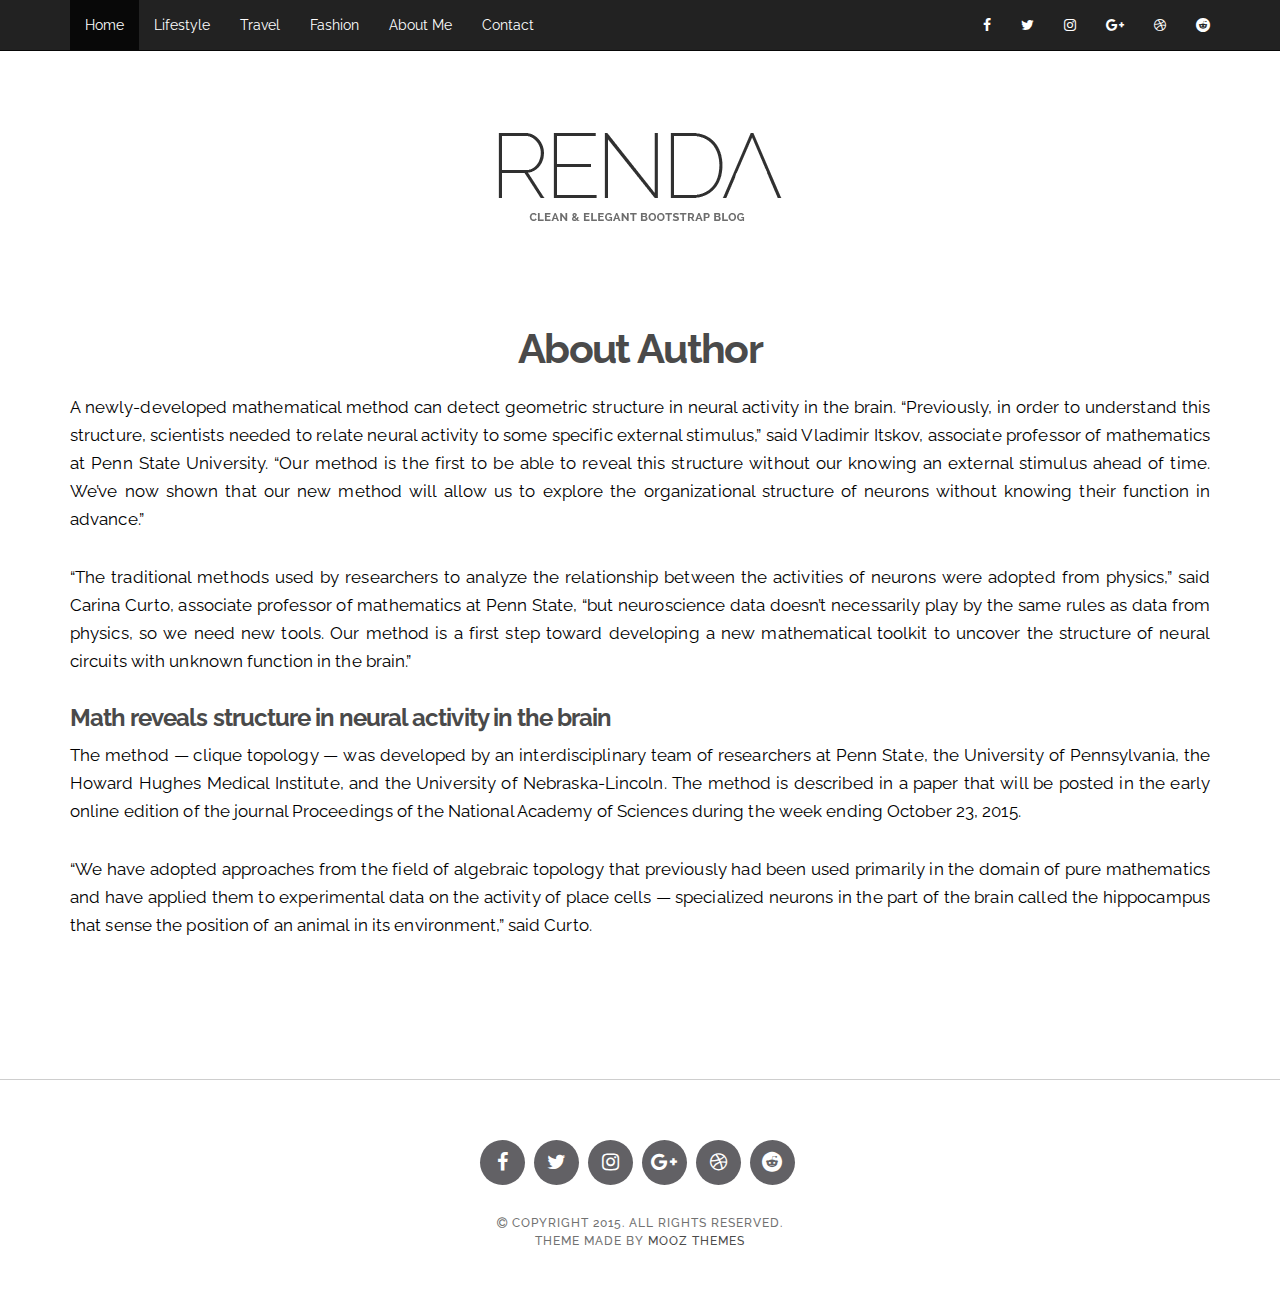
<file: templates/blog/about.html>
<!DOCTYPE html>
<html lang="en">
	<head>
		<meta charset="utf-8">
		<meta http-equiv="X-UA-Compatible" content="IE=edge">
		<meta name="viewport" content="width=device-width, initial-scale=1">
		<!-- The above 3 meta tags *must* come first in the head; any other head content must come *after* these tags -->
		<meta name="description" content="">
		<meta name="author" content="">
		<link rel="icon" href="favicon.ico">
		<title>Renda - clean blog theme based on Bootstrap</title>
		<!-- Bootstrap core CSS -->
		<link href="css/bootstrap.min.css" rel="stylesheet">
		<link rel="stylesheet" href="https://maxcdn.bootstrapcdn.com/font-awesome/4.4.0/css/font-awesome.min.css">
		<!-- Custom styles for this template -->
		<link href="css/jquery.bxslider.css" rel="stylesheet">
		<link href="css/style.css" rel="stylesheet">
	</head>
	<body>
		<!-- Navigation -->
		<nav class="navbar navbar-inverse navbar-fixed-top">
			<div class="container">
				<div class="navbar-header">
					<button type="button" class="navbar-toggle collapsed" data-toggle="collapse" data-target="#navbar" aria-expanded="false" aria-controls="navbar">
					<span class="sr-only">Toggle navigation</span>
					<span class="icon-bar"></span>
					<span class="icon-bar"></span>
					<span class="icon-bar"></span>
					</button>
				</div>
				<div id="navbar" class="collapse navbar-collapse">
					<ul class="nav navbar-nav">
						<li class="active"><a href="index.html">Home</a></li>
						<li><a href="#about">Lifestyle</a></li>
						<li><a href="#contact">Travel</a></li>
						<li><a href="#contact">Fashion</a></li>
						<li><a href="about.html">About Me</a></li>
						<li><a href="about.html">Contact</a></li>
					</ul>

					<ul class="nav navbar-nav navbar-right">
						<li><a href="#"><i class="fa fa-facebook"></i></a></li>
						<li><a href="#"><i class="fa fa-twitter"></i></a></li>
						<li><a href="#"><i class="fa fa-instagram"></i></a></li>
						<li><a href="#"><i class="fa fa-google-plus"></i></a></li>
						<li><a href="#"><i class="fa fa-dribbble"></i></a></li>
						<li><a href="#"><i class="fa fa-reddit"></i></a></li>
					</ul>

				</div>
				<!--/.nav-collapse -->
			</div>
		</nav>

		<div class="container">
		<header>
			<a href="index.html"><img src="images/logo.png"></a>
		</header>
		<section>
			<div class="row">
				<div class="col-md-12">
					<article class="blog-post">
						<div class="blog-post-body">
							<h2><a href="post.html">About Author</a></h2>
							<div class="blog-post-text">

								<p>A newly-developed mathematical method can detect geometric structure in neural activity in the brain. “Previously, in order to understand this structure, scientists needed to relate neural activity to some specific external stimulus,” said Vladimir Itskov, associate professor of mathematics at Penn State University. “Our method is the first to be able to reveal this structure without our knowing an external stimulus ahead of time. We’ve now shown that our new method will allow us to explore the organizational structure of neurons without knowing their function in advance.”</p>

								<p>“The traditional methods used by researchers to analyze the relationship between the activities of neurons were adopted from physics,” said Carina Curto, associate professor of mathematics at Penn State, “but neuroscience data doesn’t necessarily play by the same rules as data from physics, so we need new tools. Our method is a first step toward developing a new mathematical toolkit to uncover the structure of neural circuits with unknown function in the brain.”</p>

								<h3>Math reveals structure in neural activity in the brain</h3>
								<p>The method — clique topology — was developed by an interdisciplinary team of researchers at Penn State, the University of Pennsylvania, the Howard Hughes Medical Institute, and the University of Nebraska-Lincoln. The method is described in a paper that will be posted in the early online edition of the journal Proceedings of the National Academy of Sciences during the week ending October 23, 2015.</p>

								<p>“We have adopted approaches from the field of algebraic topology that previously had been used primarily in the domain of pure mathematics and have applied them to experimental data on the activity of place cells — specialized neurons in the part of the brain called the hippocampus that sense the position of an animal in its environment,” said Curto.</p>
							</div>
						</div>
					</article>
				</div>
			</div>
		</section>
		</div><!-- /.container -->

		<footer class="footer">

			<div class="footer-socials">
				<a href="#"><i class="fa fa-facebook"></i></a>
				<a href="#"><i class="fa fa-twitter"></i></a>
				<a href="#"><i class="fa fa-instagram"></i></a>
				<a href="#"><i class="fa fa-google-plus"></i></a>
				<a href="#"><i class="fa fa-dribbble"></i></a>
				<a href="#"><i class="fa fa-reddit"></i></a>
			</div>

			<div class="footer-bottom">
				<i class="fa fa-copyright"></i> Copyright 2015. All rights reserved.<br>
				Theme made by <a href="http://www.moozthemes.com">MOOZ Themes</a>
			</div>
		</footer>

		<!-- Bootstrap core JavaScript
			================================================== -->
		<!-- Placed at the end of the document so the pages load faster -->
		<script src="https://ajax.googleapis.com/ajax/libs/jquery/1.11.3/jquery.min.js"></script>
		<script src="js/bootstrap.min.js"></script>
		<script src="js/jquery.bxslider.js"></script>
		<script src="js/mooz.scripts.min.js"></script>
	</body>
</html>
</file>
<file: css/main.css>
.menu-btn {
  position: absolute;
  z-index: 3;
  right: 35px;
  top: 35px;
  cursor: pointer;
  transition: all 0.5s ease-out; }
  .menu-btn .btn-line {
    width: 28px;
    height: 3px;
    margin: 0 0 5px 0;
    background: #fff;
    transition: all 0.5s ease-out; }
  .menu-btn.close {
    transform: rotate(180deg); }
    .menu-btn.close .btn-line:nth-child(1) {
      transform: rotate(45deg) translate(5px, 5px); }
    .menu-btn.close .btn-line:nth-child(2) {
      opacity: 0; }
    .menu-btn.close .btn-line:nth-child(3) {
      transform: rotate(-45deg) translate(7px, -6px); }

.menu {
  position: fixed;
  top: 0;
  width: 100%;
  opacity: 0.9;
  visibility: hidden; }
  .menu.show {
    visibility: visible; }
  .menu-branding, .menu-nav {
    display: flex;
    flex-flow: column wrap;
    align-items: center;
    justify-content: center;
    float: left;
    width: 50%;
    height: 100vh;
    overflow: hidden; }
  .menu-nav {
    margin: 0;
    padding: 0;
    background: #373737;
    list-style: none;
    transform: translate3d(0, -100%, 0);
    transition: all 0.5s ease-out; }
    .menu-nav.show {
      transform: translate3d(0, 0, 0); }
  .menu-branding {
    background: #444;
    transform: translate3d(0, 100%, 0);
    transition: all 0.5s ease-out; }
    .menu-branding.show {
      transform: translate3d(0, 0, 0); }
    .menu-branding .portrait {
      width: 250px;
      height: 250px;
      background: url("../img/portrait.jpg");
      border-radius: 50%;
      border: solid 3px #eece1a; }
  .menu .nav-item {
    transform: translate3d(600px, 0, 0);
    transition: all 0.5s ease-out; }
    .menu .nav-item.show {
      transform: translate3d(0, 0, 0); }
    .menu .nav-item.current > a {
      color: #eece1a; }
  .menu .nav-link {
    display: inline-block;
    position: relative;
    font-size: 30px;
    text-transform: uppercase;
    padding: 1rem 0;
    font-weight: 300;
    color: #fff;
    text-decoration: none;
    transition: all 0.5s ease-out; }
    .menu .nav-link:hover {
      color: #eece1a; }

.nav-item:nth-child(1) {
  transition-delay: 0.1s; }

.nav-item:nth-child(2) {
  transition-delay: 0.2s; }

.nav-item:nth-child(3) {
  transition-delay: 0.3s; }

.nav-item:nth-child(4) {
  transition-delay: 0.4s; }

* {
  box-sizing: border-box; }

body {
  background: #444;
  color: #fff;
  height: 100%;
  margin: 0;
  font-family: 'Segoe UI', Tahoma, Geneva, Verdana, sans-serif;
  line-height: 1.5; }
  body#bg-img {
    background: url(../img/background.jpg);
    background-attachment: fixed;
    background-size: cover; }
    body#bg-img:after {
      content: '';
      position: absolute;
      top: 0;
      right: 0;
      width: 100%;
      height: 100%;
      z-index: -1;
      background: rgba(68, 68, 68, 0.9); }

h1,
h2,
h3 {
  margin: 0;
  font-weight: 400; }
  h1.lg-heading,
  h2.lg-heading,
  h3.lg-heading {
    font-size: 6rem; }
  h1.sm-heading,
  h2.sm-heading,
  h3.sm-heading {
    margin-bottom: 2rem;
    padding: 0.2rem 1rem;
    background: rgba(73, 73, 73, 0.5); }

a {
  color: #fff;
  text-decoration: none; }

header {
  position: fixed;
  z-index: 2;
  width: 100%; }

.text-secondary {
  color: #eece1a; }

main {
  padding: 4rem;
  min-height: calc(100vh - 60px); }
  main .icons {
    margin-top: 1rem; }
    main .icons a {
      padding: 0.4rem; }
      main .icons a:hover {
        color: #eece1a;
        transition: all 0.5s ease-out; }
  main#home {
    overflow: hidden; }
    main#home h1 {
      margin-top: 20vh; }

.about-info {
  display: grid;
  grid-gap: 30px;
  grid-template-areas: 'bioimage bio bio' 'job1 job2 job3';
  grid-template-columns: repeat(3, 1fr); }
  .about-info .bio-image {
    grid-area: bioimage;
    margin: auto;
    border-radius: 50%;
    border: #eece1a 3px solid; }
  .about-info .bio {
    grid-area: bio;
    font-size: 1.5rem; }
  .about-info .job-1 {
    grid-area: job1; }
  .about-info .job-2 {
    grid-area: job2; }
  .about-info .job-3 {
    grid-area: job3; }
  .about-info .job {
    background: #515151;
    padding: 0.5rem;
    border-bottom: #eece1a 5px solid; }

.projects {
  display: grid;
  grid-gap: 0.7rem;
  grid-template-columns: repeat(3, 1fr); }
  .projects img {
    width: 100%;
    border: 3px #fff solid; }
    .projects img:hover {
      opacity: 0.5;
      border-color: #eece1a;
      transition: all 0.5s ease-out; }

.boxes {
  display: flex;
  flex-wrap: wrap;
  justify-content: space-evenly;
  align-items: center;
  margin-top: 1rem; }
  .boxes div {
    font-size: 2rem;
    border: 3px #fff solid;
    padding: 1.5rem 2.5rem;
    margin-bottom: 3rem;
    transition: all 0.5s ease-out; }
    .boxes div:hover {
      padding: 0.5rem 1.5rem;
      background: #eece1a;
      color: #000; }
      .boxes div:hover span {
        color: #000; }

.btn, .btn-dark, .btn-light {
  display: block;
  padding: 0.5rem 1rem;
  border: 0;
  margin-bottom: 0.3rem; }
  .btn:hover, .btn-dark:hover, .btn-light:hover {
    background: #eece1a;
    color: #000; }

.btn-dark {
  background: black;
  color: #fff; }

.btn-light {
  background: #c4c4c4;
  color: #333; }

#main-footer {
  text-align: center;
  padding: 1rem;
  background: #2b2b2b;
  color: #fff;
  height: 60px; }

@media screen and (min-width: 1171px) {
  .projects {
    grid-template-columns: repeat(4, 1fr); } }

@media screen and (min-width: 769px) and (max-width: 1170px) {
  .projects {
    grid-template-columns: repeat(3, 1fr); } }

@media screen and (max-width: 768px) {
  main {
    align-items: center;
    text-align: center; }
    main .lg-heading {
      line-height: 1;
      margin-bottom: 1rem; }
  ul.menu-nav,
  div.menu-branding {
    float: none;
    width: 100%;
    min-height: 0; }
    ul.menu-nav.show,
    div.menu-branding.show {
      transform: translate3d(0, 0, 0); }
  .menu-nav {
    height: 75vh;
    transform: translate3d(-100%, 0, 0);
    font-size: 24px; }
  .menu-branding {
    height: 25vh;
    transform: translate3d(100%, 0, 0); }
    .menu-branding .portrait {
      background: url("../img/portrait_small.jpg");
      width: 150px;
      height: 150px; }
  .about-info {
    grid-template-areas: 'bioimage' 'bio' 'job1' 'job2' 'job3';
    grid-template-columns: 1fr; }
  .projects {
    grid-template-columns: repeat(2, 1fr); } }

@media screen and (max-width: 500px) {
  main {
    padding: 2rem; }
    main #home h1 {
      margin-top: 10vh; }
    main .lg-heading {
      margin-top: 1rem;
      font-size: 5rem; }
  .projects {
    grid-template-columns: 1fr; } }
</file>
<file: templates/blog/css/style.css>
/*------------------------------------------------------------------
[Color codes]
Buttons, etc:	#726FB9 (blue)
hover color:	#fed136 (yellow)
-------------------------------------------------------------------*/
/* main font for menu. */
@import url(http://fonts.googleapis.com/css?family=Lora:400|Raleway:100,200,300,400,500,700,800);
/*- General -*/
body {
	font-family: "Raleway", Sans-serif;
	-webkit-font-smoothing: antialiased;
}
h1,
h2,
h3,
h4,
h5,
h6 {
	letter-spacing: -0.04em;
	font-weight: 700;
	font-style: normal;
	font-family: "Raleway", Sans-serif;
	color: #4A4A4A;
}
p {
	font-family: 'Raleway', sans-serif;
	font-size: 15px;
	font-weight: 400;
	line-height: 24px;
	color: #000;
}
img {
	max-width: 100%;
	height: auto;
}
a {
    color: #4A4A4A;	
}
a:hover, a:focus, a:active, a.active {
	color: #fec503;
}
a, a:hover, a:focus, a:active, a.active {
	outline: 0;
	text-decoration: none;
}
::selection {
	text-shadow: none;
	background: #fed136;
}
section {
	padding-bottom: 60px;
}
section:last-child {
	padding-bottom: 0px;
}
/*- Reset bootstrap -*/
@media (min-width: 1200px)
.container {
	width: 1260px;
}
.row-gutter {
	margin-left: -20px;
	margin-right: -20px;
}
.col-gutter {
	padding-left: 20px;
	padding-right: 20px;
}
.sidebar-gutter {
	padding-left: 50px;
}
.navbar .navbar-nav > li > a {
	color:#fff;
}
header {
	margin: 130px 0 65px;
	text-align: center;
}
/*- BX Slaider reset -*/
.bxslider {
	margin: 0;
	padding: 0;
}
.bx-wrapper .bx-viewport {
	left: 0;
	-moz-box-shadow: none;
	-webkit-box-shadow: none;
	box-shadow: none;
	border: none;
}
.bx-wrapper .bx-prev {
	border: 1px solid #000;
	background-image: none !important;
	background-color: rgba(223, 223, 223, 0.34);
}
.bx-wrapper .bx-next {
	border: 1px solid #000;
	background-image: none !important;
	background-color: rgba(223, 223, 223, 0.34);
}
.bx-wrapper .bx-prev:hover {
	background-color: rgba(223, 223, 223, 0.34);
}
.bx-wrapper .bx-next:hover {
	background-color: rgba(223, 223, 223, 0.34);
}
.bx-wrapper .bx-controls-direction a {
	position: absolute;
	top: 50%;
	margin-top: -16px;
	outline: 0;
	width: 50px;
	height: 50px;
	text-indent: inherit;
	z-index: 99;
	color: #fff;
	text-align: center;
	line-height: 50px;
}
.main-slider img {
	position: relative;
}
.main-slider h2 {
	position: absolute;
	bottom: 10px;
	left: 10px;
	background-color: rgba(0, 0, 0, 0.52);
	color: #fff;
	padding: 25px 40px;
	font-size: 32px;
}
.main-slider h2 a {
	color: #fff;
}
.main-slider h2 a:hover {
	color: #dfdfdf;
}
/*- blog post -*/
.blog-post {
	padding-bottom: 30px;
	margin-bottom: 60px;
	border-bottom: 1px solid #CECECE;
}
.blog-post:last-child {
	border-bottom: none;
}
.blog-post .blog-post-body {
	text-align: center;
	padding: 20px 0;
}
.blog-post .blog-post-body h2 {
	margin: 0;
	padding: 15px 0px 20px;
	font-size: 41px;
	line-height: 49px;
}
.blog-post .blog-post-body p {
	text-align: justify;
	font-size: 20px;
	font-weight: 300;
	line-height: 30px;
	color: #000;
}
.blog-post .blog-post-body a {
	color: #4A4A4A;
	-webkit-transition: all 0.2s ease-out;
	-moz-transition: all 0.2s ease-out;
	-o-transition: all 0.2s ease-out;
	transition: all 0.2s ease-out;
}
.blog-post .blog-post-body a:hover  {
	color: #dddddd;
}
.blog-post .post-meta {
	margin: 5px 0 20px;
	font-weight: 400;
	font-size: 16px;
	color: #B1B1B1;
	font-family: "Lora";
	font-style: italic;
}
.blog-post .post-meta a {
	color: #B1B1B1;
}
.blog-post .post-meta a:hover {
	color: #fed136;
}
.blog-post .post-meta span {
	padding-left: 15px;
	padding-right: 15px;
}
.blog-post .post-meta span:first-child {
	padding-left: 0;
	padding-right: 15px;
}
.blog-post .post-meta i {
	padding-right: 5px;
	font-size: 12px;
}
.blog-post .read-more a {
	display: inline-block;
	padding: 12px 40px;
	margin: 30px 0 0px;
	border: 1px solid;
	border-radius: 25px;
	border-color: #E6E6E6;
	background-color: #F3F3F3;
	font-family: "Open Sans", Sans-serif;
	text-transform: uppercase;
	font-weight: 600;
	font-size: 12px;
	letter-spacing: 1.7px;
	-webkit-transition: all 0.2s ease-out;
	-moz-transition: all 0.2s ease-out;
	-o-transition: all 0.2s ease-out;
	transition: all 0.2s ease-out;
}
.blog-post .read-more a:hover {
	background-color: #fed136;
	border-color: #fed136;
	color: #fff;
}
.blog-post .blog-post-text {
	text-align: left;
}
.blog-post .blog-post-text p {
	text-align: justify;
	font-size: 17px;
	font-weight: 400;
	line-height: 28px;
	color: #000;
	letter-spacing: 0.1px;
	margin-bottom: 30px;
}
/*- Sidebar -*/
.sidebar-title {
	background-color: #2B2B2B;
	color: #fff;
	text-align: center;
	text-transform: uppercase;
	font-weight: 800;
	letter-spacing: 0.8px;
	font-size: 14px;
	padding: 15px 0;
	margin: 0 0 25px;
	font-family: "Raleway", Sans-serif;
}
.sidebar-widget {
	margin-bottom: 40px;	
}
.sidebar-widget li {
	font-size: 17px;
	margin-bottom: 10px;
}
.widget-socials {
	text-align: center;
}
.widget-socials a {
	margin: 3px 8px;
	padding: 5px;
	font-size: 17px;
	color: #3C3C3C;
}
.widget-about img {
	width: 100%;
}
.widget-about h4 {
	text-align: center;
	margin: 20px 0 5px;
}
.widget-about .author-title {
	font-size: 13px;
	font-weight: 400;
	line-height: 20px;
	color: #B5B5B5;
	text-align: center;
}
.widget-about p {
	margin-top: 10px;
	font-size: 17px;
	line-height: 24px;
	color: #000000;
}
.widget-post {
	display: table;
	margin: 0 0 20px 0;
	border-bottom: 1px solid;
	border-color: #E4E4E4;
	padding-bottom: 20px;
	width: 100%;
}
.widget-post:last-child {
	border-bottom: none;
	padding-bottom: 0px;
	margin: 0px;
}
.widget-post .post-image {
	float: left;
	width: 90px;
	vertical-align: middle;
	position: relative;
	margin-right: 20px;
}
.widget-review .post-image {
	width: 70px;
	margin-right: 15px;
}
.widget-post .post-body {
	overflow: hidden;
}
.widget-post h2 {
	margin: 0;
	font-size: 14px;
	font-weight: 500;
	line-height: 20px;
}
.widget-post h2 a {
	color: #4A4A4A;
	-webkit-transition: all 0.2s ease-out;
	-moz-transition: all 0.2s ease-out;
	-o-transition: all 0.2s ease-out;
	transition: all 0.2s ease-out;
}
.widget-post h2 a:hover {
	color: #969696;
}
.widget-post .post-meta {
	margin-top: 5px;
	font-weight: 400;
	font-size: 11px;
	color: #B1B1B1;
	font-family: "Lora";
	font-style: italic;
}
.widget-post .post-meta span {
	margin-right: 8px;
}
.widget-post .post-meta span a {
	color: #B1B1B1;
}
.section-title {
	margin: 0 0 45px 0;
	border-top: 1px solid #505050;
	font-size: 28px;
	padding-top: 10px;
	font-weight: 300;
	color: #272727;
}
.section-title span {
}
/*- Footer -*/
footer {
	padding: 0;
	font-size: 12px;
	font-weight: 500;
	text-transform: uppercase;
	letter-spacing: 1px;
	color: #717171;
	text-align: center;
	border-top: 1px solid #CECECE;
}
footer .footer-socials {
	margin: 60px 0 20px;
}
footer .footer-socials a {
	display: inline-block;
	margin-right: 5px;
	background-color: #626165;
	color: #fff;
	/* padding: 20px; */
	font-size: 20px;
	line-height: 45px;
	width: 45px;
	height: 45px;
	border-radius: 50%;
	-webkit-transition: all 0.2s ease-out;
	-moz-transition: all 0.2s ease-out;
	-o-transition: all 0.2s ease-out;
	transition: all 0.2s ease-out;
}
footer .footer-socials a:hover {
	background-color: #dddddd;
}
footer .footer-bottom {
	padding: 10px 0 40px;
}
</file>
<file: templates/hotel/css/style.css>
body {
  background: #fff;
  font-family: "Roboto", arial, sans-serif;
  font-weight: 200;
  font-size: 16px;
  line-height: 1.8;
  color: #6c757d;
  position: relative; }

::-moz-selection {
  color: #fff;
  background: #ffba5a; }

::selection {
  color: #fff;
  background: #ffba5a; }

a {
  -webkit-transition: .3s all ease;
  -o-transition: .3s all ease;
  transition: .3s all ease;
  text-decoration: none; }
  a:hover {
    text-decoration: none; }

h1, h2, h3, h4, h5 {
  color: #000;
  font-family: "Playfair Display", times, serif; }

.font-family-serif {
  font-family: "Playfair Display", times, serif; }

.font-family-sans-serif {
  font-family: "Roboto", arial, sans-serif; }

.bg-light {
  background: #f2f4fb !important; }

.container-fluid {
  max-width: 1600px; }

.btn {
  padding-left: 30px;
  padding-right: 30px;
  padding-top: 10px;
  padding-bottom: 10px;
  border-radius: 50px; }
  .btn.btn-outline-white {
    border: 2px solid #fff; }
    .btn.btn-outline-white:hover {
      border: 2px solid transparent;
      background: #000;
      color: #fff; }
  .btn.btn-outline-white-primary {
    border: 2px solid #fff; }
    .btn.btn-outline-white-primary:hover {
      border: 2px solid transparent;
      background: #ffba5a;
      color: #fff; }
  .btn.uppercase {
    text-transform: uppercase;
    font-size: 14px;
    letter-spacing: .2em; }

.btn, .form-control {
  outline: none;
  -webkit-box-shadow: none !important;
  box-shadow: none !important; }
  .btn:focus, .btn:active, .form-control:focus, .form-control:active {
    outline: none; }

.form-control {
  -webkit-box-shadow: none !important;
  box-shadow: none !important;
  height: 50px;
  border-width: 2px; }
  .form-control:active, .form-control:focus {
    border-color: #ffba5a; }

textarea.form-control {
  height: inherit; }

.site-header {
  position: fixed;
  top: 0;
  width: 100%;
  padding: 60px 0;
  z-index: 2;
  -webkit-transition: .3s all ease-in-out;
  -o-transition: .3s all ease-in-out;
  transition: .3s all ease-in-out; }
  .site-header.scrolled {
    padding: 20px 0;
    background: #fff;
    -webkit-box-shadow: 0 5px 20px -5px rgba(0, 0, 0, 0.1);
    box-shadow: 0 5px 20px -5px rgba(0, 0, 0, 0.1); }
    .site-header.scrolled .site-menu-toggle {
      top: 10px;
      position: relative; }
      .site-header.scrolled .site-menu-toggle span {
        background: #000; }
    .site-header.scrolled .site-logo {
      position: relative;
      z-index: 100; }
      .site-header.scrolled .site-logo a {
        color: #000; }

.menu-open {
  position: relative; }
  .menu-open .site-header {
    position: fixed; }
  .menu-open .site-logo {
    position: relative;
    z-index: 100; }
    .menu-open .site-logo a {
      color: #000; }
  .menu-open .site-navbar {
    border: 10px solid #f8f9fa; }

.site-logo {
  padding-left: 40px; }
  .site-logo a {
    font-size: 30px;
    color: #fff;
    font-weight: bold;
    line-height: 1;
    font-family: "Playfair Display", times, serif; }
    @media (max-width: 991.98px) {
      .site-logo a {
        font-size: 27px; } }

.site-navbar {
  position: fixed;
  display: none;
  top: 0;
  left: 0;
  right: 0;
  bottom: 0;
  z-index: 99;
  border: 20px solid transparent;
  background: #fff;
  min-height: 300px;
  overflow-y: scroll; }
  .site-navbar nav {
    text-align: left; }
    .site-navbar nav .menu {
      font-family: "Playfair Display", times, serif; }
      .site-navbar nav .menu li a {
        color: #000;
        font-size: 40px;
        padding: 5px 10px;
        position: relative; }
        .site-navbar nav .menu li a:hover:before {
          width: 100%; }
      .site-navbar nav .menu li.active a {
        color: #ffba5a; }
        .site-navbar nav .menu li.active a:before {
          width: 100%; }
  .site-navbar .extra-info a {
    color: #000; }
  .site-navbar .extra-info ul li a {
    color: #000; }
  .site-navbar .extra-info h3 {
    font-family: "Roboto", arial, sans-serif;
    text-transform: uppercase;
    font-size: 13px;
    letter-spacing: .2em;
    color: #adb5bd;
    margin-bottom: 30px; }
  .site-navbar .extra-info p {
    color: #212529; }

.full-height {
  height: 100vh;
  min-height: 700px; }

.site-hero {
  background-size: cover;
  height: 100vh;
  min-height: 700px;
  width: 100%;
  position: relative; }
  .site-hero .heading {
    font-family: "Playfair Display", times, serif;
    font-weight: bold; }
  .site-hero .scroll-down {
    position: absolute;
    bottom: 20px;
    left: 50%;
    -webkit-transform: translateX(-50%);
    -ms-transform: translateX(-50%);
    transform: translateX(-50%);
    color: #fff; }
  .site-hero.overlay:before {
    background: rgba(0, 0, 0, 0.45);
    content: "";
    position: absolute;
    height: 100vh;
    min-height: 700px;
    top: 0;
    left: 0;
    bottom: 0;
    right: 0; }
  .site-hero.inner-page {
    height: 50vh;
    min-height: 700px; }
    .site-hero.inner-page.overlay:before {
      height: 50vh;
      min-height: 700px; }

.site-hero-inner {
  height: 100vh;
  min-height: 700px; }
  .site-hero-inner .heading {
    font-size: 80px;
    font-family: "Playfair Display", times, serif;
    color: #fff;
    line-height: 1;
    font-weight: bold; }
    @media (max-width: 991.98px) {
      .site-hero-inner .heading {
        font-size: 40px; } }
  .site-hero-inner .sub-heading {
    font-size: 30px;
    font-weight: 200;
    color: #fff;
    line-height: 1.5; }
    @media (max-width: 991.98px) {
      .site-hero-inner .sub-heading {
        font-size: 18px; } }

.inner-page .site-hero-inner {
  height: 50vh;
  min-height: 700px; }

.page-inside .site-hero-inner, .page-inside {
  height: 70vh;
  min-height: 500px; }

.page-inside.overlay:before {
  height: 70vh;
  min-height: 500px; }

.menu-open .site-menu-toggle span {
  background: #000; }

.site-menu-toggle {
  top: 0;
  float: right;
  width: 40px;
  height: 45px;
  position: relative;
  margin: 0px auto;
  z-index: 200;
  -webkit-transform: rotate(0deg);
  -moz-transform: rotate(0deg);
  -o-transform: rotate(0deg);
  -ms-transform: rotate(0deg);
  transform: rotate(0deg);
  -webkit-transition: .5s ease-in-out;
  -moz-transition: .5s ease-in-out;
  -o-transition: .5s ease-in-out;
  transition: .5s ease-in-out;
  cursor: pointer;
  margin-right: 40px; }
  .site-menu-toggle span {
    display: block;
    position: absolute;
    height: 2px;
    width: 100%;
    background: #fff;
    border-radius: 9px;
    opacity: 1;
    left: 0;
    -webkit-transform: rotate(0deg);
    -moz-transform: rotate(0deg);
    -o-transform: rotate(0deg);
    -ms-transform: rotate(0deg);
    transform: rotate(0deg);
    -webkit-transition: .25s ease-in-out;
    -moz-transition: .25s ease-in-out;
    -o-transition: .25s ease-in-out;
    transition: .25s ease-in-out; }
  .site-menu-toggle span:nth-child(1) {
    top: 0px; }
  .site-menu-toggle span:nth-child(2) {
    top: 10px; }
  .site-menu-toggle span:nth-child(3) {
    top: 20px; }
  .site-menu-toggle.open span:nth-child(1) {
    top: 13px;
    -webkit-transform: rotate(135deg);
    -moz-transform: rotate(135deg);
    -o-transform: rotate(135deg);
    -ms-transform: rotate(135deg);
    transform: rotate(135deg); }
  .site-menu-toggle.open span:nth-child(2) {
    opacity: 0;
    left: -60px; }
  .site-menu-toggle.open span:nth-child(3) {
    top: 13px;
    -webkit-transform: rotate(-135deg);
    -moz-transform: rotate(-135deg);
    -o-transform: rotate(-135deg);
    -ms-transform: rotate(-135deg);
    transform: rotate(-135deg); }

.section {
  padding: 7em 0; }
  @media (max-width: 991.98px) {
    .section {
      padding: 3em 0; } }

@media (max-width: 991.98px) {
  .lead {
    font-size: 16px; } }

.visit-section .heading {
  font-size: 15px;
  text-transform: uppercase;
  font-family: "Roboto", arial, sans-serif;
  color: #b3b3b3;
  letter-spacing: .2em;
  margin-bottom: 30px; }

.visit-section .visit a {
  color: #000; }
  .visit-section .visit a:hover {
    color: #ffba5a; }

.visit-section .visit img {
  -webkit-box-shadow: 0 2px 3px 0 rgba(0, 0, 0, 0.2);
  box-shadow: 0 2px 3px 0 rgba(0, 0, 0, 0.2);
  margin-bottom: 15px; }

.visit-section .visit h3 {
  font-size: 20px;
  margin-bottom: 0; }

.visit-section .reviews-star span {
  font-size: 18px;
  color: #ffba5a; }

.visit-section .reviews-count {
  color: #adb5bd;
  font-style: italic; }

.heading-serif, .heading, .testimonial-section .heading, .slider-section .heading, .blog-post-entry .heading {
  font-size: 60px;
  font-family: "Playfair Display", times, serif;
  font-weight: 700; }
  @media (max-width: 991.98px) {
    .heading-serif, .heading, .testimonial-section .heading, .slider-section .heading, .blog-post-entry .heading {
      font-size: 40px; } }

.bg-pattern {
  background: #e9ecef url("../img/round.png"); }

.slider-section {
  position: relative; }

.blog-post-entry {
  position: relative; }

.half .image, .half .text {
  width: 50%; }
  @media (max-width: 991.98px) {
    .half .image, .half .text {
      width: 100%; } }

.half .image {
  background-size: cover;
  background-position: center center; }
  @media (max-width: 991.98px) {
    .half .image {
      height: 300px; } }

.half .text {
  padding: 100px 7%; }
  @media (max-width: 991.98px) {
    .half .text {
      padding-top: 50px;
      padding-bottom: 50px; } }
  .half .text h2 {
    font-size: 70px; }
    @media (max-width: 991.98px) {
      .half .text h2 {
        font-size: 40px; } }

.testimonial blockquote {
  padding: 0; }

.testimonial .author-image img {
  width: 70px; }

.post .media-custom {
  background: #fff;
  -webkit-transition: .3s all ease;
  -o-transition: .3s all ease;
  transition: .3s all ease;
  -webkit-box-shadow: 0 2px 5px -2px rgba(0, 0, 0, 0.1);
  box-shadow: 0 2px 5px -2px rgba(0, 0, 0, 0.1); }
  .post .media-custom:hover, .post .media-custom:focus {
    -webkit-box-shadow: 0 10px 30px -10px rgba(0, 0, 0, 0.1);
    box-shadow: 0 10px 30px -10px rgba(0, 0, 0, 0.1); }
  .post .media-custom a {
    color: #000; }
    .post .media-custom a:hover {
      color: #ffba5a; }
  .post .media-custom .media-body {
    padding: 10px 30px; }
  .post .media-custom h2 {
    font-size: 26px; }

.media-custom .meta-post {
  color: #adb5bd;
  text-transform: uppercase;
  letter-spacing: .2em;
  font-size: 14px; }

.owl-carousel .owl-item {
  opacity: .4; }
  .owl-carousel .owl-item.active {
    opacity: 1; }

.owl-carousel .owl-nav {
  position: absolute;
  top: 50%;
  width: 100%; }
  .owl-carousel .owl-nav .owl-prev,
  .owl-carousel .owl-nav .owl-next {
    position: absolute;
    -webkit-transform: translateY(-50%);
    -ms-transform: translateY(-50%);
    transform: translateY(-50%);
    margin-top: -10px; }
    .owl-carousel .owl-nav .owl-prev:hover, .owl-carousel .owl-nav .owl-prev:focus, .owl-carousel .owl-nav .owl-prev:active,
    .owl-carousel .owl-nav .owl-next:hover,
    .owl-carousel .owl-nav .owl-next:focus,
    .owl-carousel .owl-nav .owl-next:active {
      outline: none; }
    .owl-carousel .owl-nav .owl-prev span:before,
    .owl-carousel .owl-nav .owl-next span:before {
      font-size: 40px; }
  .owl-carousel .owl-nav .owl-prev {
    left: 30px !important; }
  .owl-carousel .owl-nav .owl-next {
    right: 30px !important; }

.owl-carousel .owl-dots {
  text-align: center; }
  .owl-carousel .owl-dots .owl-dot {
    border-width: 2px !important;
    width: 10px;
    height: 10px;
    margin: 5px;
    border-radius: 50%; }

.owl-carousel.home-slider {
  z-index: 1;
  position: relative; }
  .owl-carousel.home-slider .owl-nav {
    opacity: 0;
    visibility: hidden;
    -webkit-transition: .3s all ease;
    -o-transition: .3s all ease;
    transition: .3s all ease; }
    .owl-carousel.home-slider .owl-nav button {
      color: #fff; }
  .owl-carousel.home-slider:focus .owl-nav, .owl-carousel.home-slider:hover .owl-nav {
    opacity: 1;
    visibility: visible; }
  .owl-carousel.home-slider .slider-item {
    background-size: cover;
    background-repeat: no-repeat;
    background-position: center center;
    height: calc(100vh - 117px);
    min-height: 700px;
    position: relative; }
    .owl-carousel.home-slider .slider-item .slider-text {
      color: #fff;
      height: calc(100vh - 117px);
      min-height: 700px; }
      .owl-carousel.home-slider .slider-item .slider-text h1 {
        font-size: 40px;
        color: #fff;
        line-height: 1.2;
        font-weight: 800 !important;
        text-transform: uppercase; }
        @media (max-width: 991.98px) {
          .owl-carousel.home-slider .slider-item .slider-text h1 {
            font-size: 40px; } }
      .owl-carousel.home-slider .slider-item .slider-text p {
        font-size: 20px;
        line-height: 1.5;
        font-weight: 300;
        color: white; }
    .owl-carousel.home-slider .slider-item.dark .child-name {
      color: #000; }
    .owl-carousel.home-slider .slider-item.dark h1 {
      color: #000; }
    .owl-carousel.home-slider .slider-item.dark p {
      color: #000; }
  .owl-carousel.home-slider .owl-dots {
    position: absolute;
    bottom: 100px;
    width: 100%; }
    .owl-carousel.home-slider .owl-dots .owl-dot {
      width: 10px;
      height: 10px;
      margin: 5px;
      border-radius: 50%;
      border: 2px solid transparent;
      outline: none !important;
      position: relative;
      -webkit-transition: .3s all ease;
      -o-transition: .3s all ease;
      transition: .3s all ease;
      background: #fff; }
      .owl-carousel.home-slider .owl-dots .owl-dot.active {
        border: 2px solid white;
        background: none; }

.owl-carousel.major-caousel .owl-stage-outer {
  padding-top: 0 !important;
  padding-bottom: 0 !important; }

.owl-carousel.major-caousel .owl-stage-outer {
  padding-top: 30px;
  padding-bottom: 30px; }

.owl-carousel.major-caousel .slider-item {
  height: inherit;
  min-height: inherit; }
  .owl-carousel.major-caousel .slider-item img {
    margin-bottom: 0; }

.owl-carousel.major-caousel .owl-nav {
  opacity: 1;
  visibility: visible; }
  .owl-carousel.major-caousel .owl-nav .owl-prev, .owl-carousel.major-caousel .owl-nav .owl-next {
    -webkit-transition: .3s all ease;
    -o-transition: .3s all ease;
    transition: .3s all ease;
    color: #495057; }
    .owl-carousel.major-caousel .owl-nav .owl-prev:hover, .owl-carousel.major-caousel .owl-nav .owl-prev:focus, .owl-carousel.major-caousel .owl-nav .owl-next:hover, .owl-carousel.major-caousel .owl-nav .owl-next:focus {
      color: #6c757d;
      outline: none; }
    .owl-carousel.major-caousel .owl-nav .owl-prev.disabled, .owl-carousel.major-caousel .owl-nav .owl-next.disabled {
      color: #dee2e6; }
  .owl-carousel.major-caousel .owl-nav .owl-prev {
    left: -60px !important; }
  .owl-carousel.major-caousel .owl-nav .owl-next {
    right: -60px !important; }

.owl-carousel.major-caousel .owl-dots {
  bottom: 50px !important; }
  @media (max-width: 991.98px) {
    .owl-carousel.major-caousel .owl-dots {
      bottom: 10px !important; } }

.owl-carousel.js-carousel-2 .slider-item {
  padding: 0 20px;
  text-align: center; }

.owl-carousel.js-carousel-2 .owl-nav {
  position: absolute;
  top: 50%;
  width: 100%;
  z-index: 299; }
  .owl-carousel.js-carousel-2 .owl-nav .owl-prev,
  .owl-carousel.js-carousel-2 .owl-nav .owl-next {
    position: absolute;
    -webkit-transform: translateY(-50%);
    -ms-transform: translateY(-50%);
    transform: translateY(-50%);
    margin-top: -10px; }
    .owl-carousel.js-carousel-2 .owl-nav .owl-prev:hover, .owl-carousel.js-carousel-2 .owl-nav .owl-prev:focus, .owl-carousel.js-carousel-2 .owl-nav .owl-prev:active,
    .owl-carousel.js-carousel-2 .owl-nav .owl-next:hover,
    .owl-carousel.js-carousel-2 .owl-nav .owl-next:focus,
    .owl-carousel.js-carousel-2 .owl-nav .owl-next:active {
      outline: none; }
    .owl-carousel.js-carousel-2 .owl-nav .owl-prev span:before,
    .owl-carousel.js-carousel-2 .owl-nav .owl-next span:before {
      font-size: 40px; }
  .owl-carousel.js-carousel-2 .owl-nav .owl-prev {
    left: -30px !important; }
  .owl-carousel.js-carousel-2 .owl-nav .owl-next {
    right: -30px !important; }

.owl-carousel.js-carousel-2 .owl-dots .owl-dot {
  display: inline-block;
  border: none; }
  .owl-carousel.js-carousel-2 .owl-dots .owl-dot > span {
    width: 8px;
    height: 8px;
    border-radius: 50%;
    background: #e9ecef;
    display: inline-block; }
  .owl-carousel.js-carousel-2 .owl-dots .owl-dot.active > span {
    background: #ffba5a; }
  .owl-carousel.js-carousel-2 .owl-dots .owl-dot:active, .owl-carousel.js-carousel-2 .owl-dots .owl-dot:focus, .owl-carousel.js-carousel-2 .owl-dots .owl-dot:hover {
    outline: none; }

.owl-custom-nav {
  float: right;
  position: relative;
  z-index: 10; }
  .owl-custom-nav .owl-custom-prev,
  .owl-custom-nav .owl-custom-next {
    padding: 10px;
    font-size: 30px;
    background: #ccc;
    line-height: 0;
    width: 60px;
    text-align: center;
    display: inline-block; }

.footer-section {
  background: #1a1a1a;
  color: #fff; }
  .footer-section a {
    color: rgba(255, 255, 255, 0.7); }
    .footer-section a:hover {
      color: #fff; }
  .footer-section p {
    color: rgba(255, 255, 255, 0.5); }
  .footer-section .bordertop {
    border-top: 1px solid rgba(255, 255, 255, 0.1);
    padding-top: 20px; }
  .footer-section .contact-info span.d-block {
    font-style: italic;
    color: #fff; }
  .footer-section .social a {
    font-size: 18px;
    padding: 10px; }
  .footer-section .link li {
    margin-bottom: 10px; }

.footer-newsletter .form-group {
  position: relative; }

.footer-newsletter .form-control {
  background: none;
  border: none;
  border-bottom: 1px solid rgba(255, 255, 255, 0.2);
  border-radius: 0;
  color: #fff; }
  .footer-newsletter .form-control::-webkit-input-placeholder {
    /* Chrome/Opera/Safari */
    color: rgba(255, 255, 255, 0.2);
    font-style: italic; }
  .footer-newsletter .form-control::-moz-placeholder {
    /* Firefox 19+ */
    color: rgba(255, 255, 255, 0.2);
    font-style: italic; }
  .footer-newsletter .form-control:-ms-input-placeholder {
    /* IE 10+ */
    color: rgba(255, 255, 255, 0.2);
    font-style: italic; }
  .footer-newsletter .form-control:-moz-placeholder {
    /* Firefox 18- */
    color: rgba(255, 255, 255, 0.2);
    font-style: italic; }
  .footer-newsletter .form-control:active, .footer-newsletter .form-control:focus {
    border-bottom: 1px solid white; }

.footer-newsletter button[type="submit"] {
  background: none;
  color: #fff;
  position: absolute;
  top: 0;
  right: 0; }

.side-box, .sidebar-search {
  padding: 30px;
  background: #fff;
  -webkit-box-shadow: 0 1px 2px 0 rgba(0, 0, 0, 0.1);
  box-shadow: 0 1px 2px 0 rgba(0, 0, 0, 0.1);
  margin-bottom: 30px; }
  .side-box .heading, .sidebar-search .heading {
    font-size: 18px;
    margin-bottom: 30px;
    font-family: "Roboto", arial, sans-serif; }

.post-list li {
  margin-bottom: 20px; }
  .post-list li a > div {
    margin-top: -10px; }
  .post-list li a .meta {
    font-size: 13px;
    color: #adb5bd; }
  .post-list li a .image {
    width: 150px; }
  .post-list li a h3 {
    font-size: 16px; }
  .post-list li:last-child {
    margin-bottom: 0; }

.sidebar-search .form-group {
  position: relative;
  margin-bottom: 0; }

.sidebar-search .icon-search {
  position: absolute;
  top: 50%;
  left: 15px;
  -webkit-transform: translateY(-50%);
  -ms-transform: translateY(-50%);
  transform: translateY(-50%); }

.sidebar-search .search-input {
  border-color: #dee2e6;
  padding-left: 40px;
  border-radius: 0px; }
  .sidebar-search .search-input:focus, .sidebar-search .search-input:active {
    border-color: #343a40; }

.contact-section .contact-info p {
  font-family: "Playfair Display", times, serif;
  font-size: 30px;
  margin-bottom: 30px; }
  .contact-section .contact-info p .d-block {
    font-size: 14px;
    letter-spacing: .2em;
    font-weight: bold;
    font-family: "Roboto", arial, sans-serif;
    text-transform: uppercase; }

.post-categories li {
  display: block; }
  .post-categories li a {
    display: block;
    position: relative;
    padding-bottom: 10px;
    margin-bottom: 10px;
    border-bottom: 1px solid #e9ecef; }
    .post-categories li a .count {
      position: absolute;
      top: 0;
      right: 0;
      color: #6c757d; }

.custom-pagination .page-item .page-link {
  text-align: center;
  border: none;
  background: none;
  border-radius: 50% !important;
  width: 50px;
  height: 50px;
  padding: 0;
  line-height: 50px;
  margin-right: 10px;
  margin-bottom: 10px; }

.custom-pagination .page-item.active .page-link {
  background: #ffba5a;
  -webkit-box-shadow: 0 2px 7px 0 rgba(0, 0, 0, 0.2);
  box-shadow: 0 2px 7px 0 rgba(0, 0, 0, 0.2); }

.line-height-1-2 {
  line-height: 1.2; }

/* Mouse Animation */
.mouse {
  width: 100px;
  display: inline-block;
  position: absolute;
  left: 50%;
  bottom: 140px;
  z-index: 1;
  -webkit-transform: translateX(-25%);
  -ms-transform: translateX(-25%);
  transform: translateX(-25%); }

.mouse-icon {
  width: 25px;
  height: 45px;
  border: 2px solid white;
  border-radius: 15px;
  cursor: pointer;
  position: relative;
  text-align: center; }

.mouse-wheel {
  height: 6px;
  margin: 2px auto 0;
  display: block;
  width: 3px;
  background-color: white;
  border-radius: 50%;
  -webkit-animation: 1.6s ease infinite wheel-up-down;
  -moz-animation: 1.6s ease infinite wheel-up-down;
  animation: 1.6s ease infinite wheel-up-down; }

@-webkit-keyframes wheel-up-down {
  0% {
    margin-top: 2px;
    opacity: 0; }
  30% {
    opacity: 1; }
  100% {
    margin-top: 20px;
    opacity: 0; } }

@-moz-keyframes wheel-up-down {
  0% {
    margin-top: 2px;
    opacity: 0; }
  30% {
    opacity: 1; }
  100% {
    margin-top: 20px;
    opacity: 0; } }

@keyframes wheel-up-down {
  0% {
    margin-top: 2px;
    opacity: 0; }
  30% {
    opacity: 1; }
  100% {
    margin-top: 20px;
    opacity: 0; } }

.site-block-half .image, .site-block-half .text {
  width: 100%; }
  @media (min-width: 992px) {
    .site-block-half .image, .site-block-half .text {
      width: 50%; } }

@media (max-width: 991.98px) {
  .site-block-half .image {
    margin-bottom: 50px;
    height: 300px; } }

.site-block-half .text {
  padding-left: 15px;
  padding-right: 15px;
  padding-bottom: 15px; }
  @media (min-width: 992px) {
    .site-block-half .text {
      padding: 4rem; } }

.site-block-half .bg-image {
  background-repeat: no-repeat;
  background-size: cover;
  background-position: center center; }
  @media (max-width: 991.98px) {
    .site-block-half .bg-image {
      height: 400px; } }

.site-block-half.site-block-video .image {
  position: relative; }
  .site-block-half.site-block-video .image .play-button {
    position: absolute;
    top: 50%;
    left: 50%;
    -webkit-transform: translate(-50%, -50%);
    -ms-transform: translate(-50%, -50%);
    transform: translate(-50%, -50%);
    font-size: 20px;
    width: 70px;
    height: 70px;
    background: #fff;
    display: block;
    border-radius: 50%;
    opacity: 1;
    color: #ffba5a !important; }
    .site-block-half.site-block-video .image .play-button:hover {
      opacity: 1; }
    .site-block-half.site-block-video .image .play-button > span {
      position: absolute;
      left: 55%;
      top: 50%;
      -webkit-transform: translate(-60%, -50%);
      -ms-transform: translate(-60%, -50%);
      transform: translate(-60%, -50%); }

.field-icon-wrap {
  position: relative; }
  .field-icon-wrap .form-control {
    position: relative;
    padding-right: 40px;
    -webkit-box-shadow: none !important;
    box-shadow: none !important;
    color: #a6a6a6; }
  .field-icon-wrap .icon {
    position: absolute;
    top: 50%;
    -webkit-transform: translateY(-50%);
    -ms-transform: translateY(-50%);
    transform: translateY(-50%);
    right: 15px;
    z-index: 2; }
  .field-icon-wrap select {
    -webkit-appearance: none;
    -moz-appearance: none;
    appearance: none;
    width: 100%; }

.block-32 {
  background: #fff;
  padding: 30px;
  -webkit-box-shadow: 0 2px 80px -10px rgba(0, 0, 0, 0.2);
  box-shadow: 0 2px 80px -10px rgba(0, 0, 0, 0.2);
  width: 100%; }
  .block-32 .field-icon-wrap {
    position: relative; }
    .block-32 .field-icon-wrap .form-control {
      position: relative;
      padding-right: 40px;
      -webkit-box-shadow: none !important;
      box-shadow: none !important;
      color: #a6a6a6; }
    .block-32 .field-icon-wrap .icon {
      position: absolute;
      top: 50%;
      -webkit-transform: translateY(-50%);
      -ms-transform: translateY(-50%);
      transform: translateY(-50%);
      right: 15px;
      z-index: 2; }
    .block-32 .field-icon-wrap select {
      -webkit-appearance: none;
      -moz-appearance: none;
      appearance: none;
      width: 100%; }

.block-2 {
  margin-bottom: 50px;
  -webkit-perspective: 1000;
  -moz-perspective: 1000;
  -ms-perspective: 1000;
  perspective: 1000;
  -ms-transform: perspective(1000px);
  -moz-transform: perspective(1000px);
  -moz-transform-style: preserve-3d;
  -ms-transform-style: preserve-3d; }
  .block-2:hover .back, .block-2.hover .back {
    -webkit-transform: rotateY(0deg);
    -moz-transform: rotateY(0deg);
    -o-transform: rotateY(0deg);
    -ms-transform: rotateY(0deg);
    transform: rotateY(0deg); }
  .block-2:hover .front, .block-2.hover .front {
    -webkit-transform: rotateY(180deg);
    -moz-transform: rotateY(180deg);
    -o-transform: rotateY(180deg);
    transform: rotateY(180deg); }
  .block-2, .block-2 .front, .block-2 .back {
    width: 100%;
    height: 427px; }
  .block-2 .flipper {
    -webkit-transition: 0.6s;
    -webkit-transform-style: preserve-3d;
    -ms-transition: 0.6s;
    -moz-transition: 0.6s;
    -moz-transform: perspective(1000px);
    -moz-transform-style: preserve-3d;
    -ms-transform-style: preserve-3d;
    -o-transition: 0.6s;
    transition: 0.6s;
    transform-style: preserve-3d;
    position: relative; }
  .block-2 .front, .block-2 .back {
    -webkit-backface-visibility: hidden;
    -moz-backface-visibility: hidden;
    -ms-backface-visibility: hidden;
    backface-visibility: hidden;
    border-radius: 4px;
    -webkit-transition: 0.6s;
    -webkit-transform-style: preserve-3d;
    -webkit-transform: rotateY(0deg);
    -moz-transition: 0.6s;
    -moz-transform-style: preserve-3d;
    -moz-transform: rotateY(0deg);
    -o-transition: 0.6s;
    -o-transform-style: preserve-3d;
    -o-transform: rotateY(0deg);
    -ms-transition: 0.6s;
    -ms-transform-style: preserve-3d;
    -ms-transform: rotateY(0deg);
    transition: 0.6s;
    transform-style: preserve-3d;
    transform: rotateY(0deg);
    position: absolute;
    top: 0;
    left: 0; }
  .block-2 .front {
    -webkit-transform: rotateY(0deg);
    -ms-transform: rotateY(0deg);
    background: lightgreen;
    z-index: 2;
    background-size: cover;
    background-position: center center;
    background-repeat: no-repeat; }
    .block-2 .front:before {
      content: '';
      position: absolute;
      top: 0;
      right: 0;
      bottom: 0;
      left: 0;
      background: -moz-linear-gradient(top, transparent 0%, transparent 18%, rgba(0, 0, 0, 0.8) 99%, rgba(0, 0, 0, 0.8) 100%);
      background: -webkit-linear-gradient(top, transparent 0%, transparent 18%, rgba(0, 0, 0, 0.8) 99%, rgba(0, 0, 0, 0.8) 100%);
      background: -webkit-gradient(linear, left top, left bottom, from(transparent), color-stop(18%, transparent), color-stop(99%, rgba(0, 0, 0, 0.8)), to(rgba(0, 0, 0, 0.8)));
      background: -o-linear-gradient(top, transparent 0%, transparent 18%, rgba(0, 0, 0, 0.8) 99%, rgba(0, 0, 0, 0.8) 100%);
      background: linear-gradient(to bottom, transparent 0%, transparent 18%, rgba(0, 0, 0, 0.8) 99%, rgba(0, 0, 0, 0.8) 100%);
      filter: progid:DXImageTransform.Microsoft.gradient( startColorstr='#00000000', endColorstr='#cc000000',GradientType=0 ); }
    .block-2 .front .box {
      position: absolute;
      bottom: 0;
      left: 20px;
      right: 20px;
      bottom: 20px; }
      .block-2 .front .box h2, .block-2 .front .box p {
        color: #fff;
        margin: 0;
        padding: 0;
        line-height: 1.5; }
      .block-2 .front .box h2 {
        font-size: 20px; }
      .block-2 .front .box p {
        font-size: 12px; }
  .block-2 .back {
    background: #fff;
    -webkit-box-shadow: 0 0 70px -10px rgba(0, 0, 0, 0.4);
    box-shadow: 0 0 70px -10px rgba(0, 0, 0, 0.4);
    -webkit-transform: rotateY(-180deg);
    -moz-transform: rotateY(-180deg);
    -o-transform: rotateY(-180deg);
    -ms-transform: rotateY(-180deg);
    transform: rotateY(-180deg); }
  .block-2 .back p {
    position: absolute;
    top: 40px;
    left: 0;
    right: 0;
    text-align: center;
    padding: 0 20px;
    font-size: 18px; }
  .block-2 .author {
    bottom: 0;
    position: absolute;
    bottom: 20px;
    left: 20px;
    right: 20px; }
    .block-2 .author .image {
      width: 40px; }
      .block-2 .author .image img {
        border-radius: 50%;
        max-width: 100%; }
    .block-2 .author .position {
      display: block;
      font-size: 12px; }
  @media (max-width: 991.98px) {
    .block-2 .back {
      -webkit-transform: rotateY(0deg);
      -moz-transform: rotateY(0deg);
      -o-transform: rotateY(0deg);
      -ms-transform: rotateY(0deg);
      transform: rotateY(0deg); }
    .block-2 .front {
      -webkit-transform: rotateY(180deg);
      -moz-transform: rotateY(180deg);
      -o-transform: rotateY(180deg);
      transform: rotateY(180deg); } }

.text-black {
  color: #000 !important; }

.check-availabilty {
  margin-top: -170px;
  position: relative; }
  .check-availabilty .block-32 {
    background: #fff;
    border-radius: 10px; }

.room {
  position: relative;
  display: block; }
  .room .img-wrap {
    position: relative;
    overflow: hidden; }
    .room .img-wrap img {
      -webkit-transition: .3s all ease-in-out;
      -o-transition: .3s all ease-in-out;
      transition: .3s all ease-in-out;
      -webkit-transform: scale(1);
      -ms-transform: scale(1);
      transform: scale(1);
      margin-bottom: 0 !important; }
  .room:hover .img-wrap img, .room:focus .img-wrap img {
    -webkit-transform: scale(1.05);
    -ms-transform: scale(1.05);
    transform: scale(1.05); }

.letter-spacing-1 {
  letter-spacing: .1em; }

.text-opacity-8 {
  opacity: .8; }

.text-opacity-7 {
  opacity: .7; }

.text-opacity-6 {
  opacity: .6; }

.text-opacity-5 {
  opacity: .5; }

.letter-spacing-2 {
  letter-spacing: .2em; }

.bg-image {
  background-size: cover;
  background-attachment: fixed; }

.bg-image-2 {
  background-size: cover;
  background-position: center center; }

.food-menu-tabs {
  text-align: center; }
  .food-menu-tabs .nav-tabs {
    text-align: center;
    display: inline-block;
    text-transform: uppercase;
    border-bottom: none; }
    .food-menu-tabs .nav-tabs li {
      display: inline-block; }
      .food-menu-tabs .nav-tabs li a {
        border: none;
        background: none;
        font-size: 1.2rem;
        font-weight: bold;
        position: relative;
        display: block; }
        .food-menu-tabs .nav-tabs li a:before {
          -webkit-transition: .3s all ease;
          -o-transition: .3s all ease;
          transition: .3s all ease;
          content: "";
          position: absolute;
          bottom: 0;
          left: 16px;
          right: 20px;
          height: 2px;
          background: transparent; }
        .food-menu-tabs .nav-tabs li a.active {
          border: none;
          background: none;
          color: #fff; }
          .food-menu-tabs .nav-tabs li a.active:before {
            background: #fff; }

.custom-caption {
  font-size: 14px;
  letter-spacing: .2em; }

.bg-image {
  background-repeat: no-repeat;
  background-size: cover;
  background-position: center center;
  position: relative;
  z-index: 1; }
  .bg-image.overlay {
    position: relative; }
    .bg-image.overlay > .container {
      position: relative;
      z-index: 3; }
    .bg-image.overlay:before {
      z-index: 2;
      position: absolute;
      top: 0;
      left: 0;
      right: 0;
      bottom: 0;
      content: "";
      background: rgba(0, 0, 0, 0.6); }

.img-absolute {
  position: absolute;
  bottom: -100px;
  right: -100px; }
  .img-absolute img {
    max-width: 250px;
    border-radius: 50%;
    border: 10px solid #f2f4fb; }
  @media (max-width: 991.98px) {
    .img-absolute {
      right: 0px; }
      .img-absolute img {
        max-width: 160px; } }

.custom-breadcrumbs {
  list-style: none;
  padding: 0;
  margin: 0; }
  .custom-breadcrumbs li {
    display: inline-block;
    color: #fff;
    margin: 0 4px;
    text-transform: uppercase;
    font-size: 14px;
    letter-spacing: .1em;
    font-weight: bold; }
    .custom-breadcrumbs li a {
      font-weight: normal; }
      .custom-breadcrumbs li a:hover {
        color: #fff; }

.timeline-item {
  padding: 3em 2em 2em;
  position: relative;
  border-left: 2px solid #dee2e6; }
  .timeline-item::before {
    content: attr(date-is);
    position: absolute;
    left: 2em;
    font-weight: bold;
    top: 1em;
    display: block;
    font-weight: 700;
    font-size: .785rem; }
  .timeline-item::after {
    width: 10px;
    height: 10px;
    display: block;
    top: 1em;
    position: absolute;
    left: -6px;
    border-radius: 10px;
    content: '';
    border: 2px solid #dee2e6;
    background: white; }
  .timeline-item:last-child {
    -webkit-border-image: -webkit-gradient(linear, left top, left bottom, color-stop(60%, #dee2e6), to(rgba(222, 226, 230, 0))) 1 100%;
    -webkit-border-image: -webkit-linear-gradient(top, #dee2e6 60%, rgba(222, 226, 230, 0)) 1 100%;
    -o-border-image: -o-linear-gradient(top, #dee2e6 60%, rgba(222, 226, 230, 0)) 1 100%;
    border-image: -webkit-gradient(linear, left top, left bottom, color-stop(60%, #dee2e6), to(rgba(222, 226, 230, 0))) 1 100%;
    border-image: linear-gradient(to bottom, #dee2e6 60%, rgba(222, 226, 230, 0)) 1 100%; }

.custom-pagination {
  text-align: center; }
  .custom-pagination ul {
    padding: 0;
    margin: 0; }
    .custom-pagination ul li {
      display: inline-block; }
      .custom-pagination ul li a {
        background: #fff;
        border-radius: 50%;
        border: 1px solid transparent; }
        .custom-pagination ul li a:hover {
          border: 1px solid #d9d9d9;
          -webkit-box-shadow: 0 4px 10px -2px rgba(0, 0, 0, 0.1);
          box-shadow: 0 4px 10px -2px rgba(0, 0, 0, 0.1); }
      .custom-pagination ul li a, .custom-pagination ul li span {
        display: inline-block;
        width: 47px;
        margin: 2px;
        height: 47px;
        font-size: 1.2rem;
        line-height: 47px; }
      .custom-pagination ul li.active span {
        background: #ffba5a;
        color: #fff;
        border-radius: 50%; }
</file>
<file: templates/portfolio/css/base.css>
/**
 * =================================================================== 
 *
 *  Kards v1.0 Base Stylesheet
 *  url: styleshout.com
 *  03-01-2016
 *  ------------------------------------------------------------------
 *  TOC:
 *  01. reset
 *  02. basic/base setup styles
 *  03. grid
 *  04. MISC
 *
 * =================================================================== 
 */

/** 
 * ===================================================================
 * 01. reset - normalize.css v3.0.2 | MIT License | git.io/normalize
 *
 * ------------------------------------------------------------------- 
 */
html {
	font-family: sans-serif;
	-ms-text-size-adjust: 100%;
	-webkit-text-size-adjust: 100%;
}

body {
	margin: 0;
}

article,
aside,
details,
figcaption,
figure,
footer,
header,
hgroup,
main,
menu,
nav,
section,
summary {
	display: block;
}

audio,
canvas,
progress,
video {
	display: inline-block;
	vertical-align: baseline;
}

audio:not([controls]) {
	display: none;
	height: 0;
}

[hidden],
template {
	display: none;
}

a {
	background: transparent;
}

a:active,
a:hover {
	outline: 0;
}

abbr[title] {
	border-bottom: 1px dotted;
}

b,
strong {
	font-weight: bold;
}

dfn {
	font-style: italic;
}

h1 {
	font-size: 2em;
	margin: 0.67em 0;
}

mark {
	background: #ff0;
	color: #000;
}

small {
	font-size: 80%;
}

sub,
sup {
	font-size: 75%;
	line-height: 0;
	position: relative;
	vertical-align: baseline;
}

sup {
	top: -0.5em;
}

sub {
	bottom: -0.25em;
}

img {
	border: 0;
}

svg:not(:root) {
	overflow: hidden;
}

figure {
	margin: 1em 40px;
}

hr {
	-moz-box-sizing: content-box;
	box-sizing: content-box;
	height: 0;
}

pre {
	overflow: auto;
}

code,
kbd,
pre,
samp {
	font-family: monospace, monospace;
	font-size: 1em;
}

button,
input,
optgroup,
select,
textarea {
	color: inherit;
	font: inherit;
	margin: 0;
}

button {
	overflow: visible;
}

button,
select {
	text-transform: none;
}

button,
html input[type="button"],
input[type="reset"],
input[type="submit"] {
	-webkit-appearance: button;
	cursor: pointer;
}

button[disabled],
html input[disabled] {
	cursor: default;
}

button::-moz-focus-inner,
input::-moz-focus-inner {
	border: 0;
	padding: 0;
}

input {
	line-height: normal;
}

input[type="checkbox"],
input[type="radio"] {
	box-sizing: border-box;
	padding: 0;
}

input[type="number"]::-webkit-inner-spin-button,
input[type="number"]::-webkit-outer-spin-button {
	height: auto;
}

input[type="search"] {
	-webkit-appearance: textfield;
	-moz-box-sizing: content-box;
	-webkit-box-sizing: content-box;
	box-sizing: content-box;
}

input[type="search"]::-webkit-search-cancel-button,
input[type="search"]::-webkit-search-decoration {
	-webkit-appearance: none;
}

fieldset {
	border: 1px solid #c0c0c0;
	margin: 0 2px;
	padding: 0.35em 0.625em 0.75em;
}

legend {
	border: 0;
	padding: 0;
}

textarea {
	overflow: auto;
}

optgroup {
	font-weight: bold;
}

table {
	border-collapse: collapse;
	border-spacing: 0;
}

td,
th {
	padding: 0;
}

/** 
 * ===================================================================
 * 02. basic/base setup styles - (_basic.scss)
 *
 * ------------------------------------------------------------------- 
 */
html {
	font-size: 62.5%;
	box-sizing: border-box;
}

*,
*::before,
*::after {
	box-sizing: inherit;
}

body {
	font-weight: normal;
	line-height: 1;
	text-rendering: optimizeLegibility;
	word-wrap: break-word;
	-webkit-overflow-scrolling: touch;
	-webkit-text-size-adjust: none;
}

body,
input,
button {
	-moz-osx-font-smoothing: grayscale;
	-webkit-font-smoothing: antialiased;
}

/**
 * Media - (_basic.scss)
 * ------------------------------------------------------------------- 
 */
img,
video {
	max-width: 100%;
	height: auto;
}

/**
 * Typography resets - (_basic.scss)
 * ------------------------------------------------------------------- 
 */
div,
dl,
dt,
dd,
ul,
ol,
li,
h1,
h2,
h3,
h4,
h5,
h6,
pre,
form,
p,
blockquote,
th,
td {
	margin: 0;
	padding: 0;
}

h1,
h2,
h3,
h4,
h5,
h6 {
	-webkit-font-variant-ligatures: common-ligatures;
	-moz-font-variant-ligatures: common-ligatures;
	font-variant-ligatures: common-ligatures;
	text-rendering: optimizeLegibility;
}

em,
i {
	font-style: italic;
	line-height: inherit;
}

strong,
b {
	font-weight: bold;
	line-height: inherit;
}

small {
	font-size: 60%;
	line-height: inherit;
}

ol,
ul {
	list-style: none;
}

li {
	display: block;
}

/**
 * links - (_basic.scss)
 * ------------------------------------------------------------------- 
 */
a {
	text-decoration: none;
	line-height: inherit;
}

a img {
	border: none;
}

/**
 * inputs - (_basic.scss)
 * ------------------------------------------------------------------- 
 */
fieldset {
	margin: 0;
	padding: 0;
}

input[type="email"],
input[type="number"],
input[type="search"],
input[type="text"],
input[type="tel"],
input[type="url"],
input[type="password"],
textarea {
	-webkit-appearance: none;
	-moz-appearance: none;
	-ms-appearance: none;
	-o-appearance: none;
	appearance: none;
}

/** 
 * ===================================================================
 * 03. grid - (_grid.scss)
 *
 * ------------------------------------------------------------------- 
 */
.row {
	width: 94%;
	max-width: 1140px;
	margin: 0 auto;
}

.row:before,
.row:after {
	content: "";
	display: table;
}

.row:after {
	clear: both;
}

.row .row {
	width: auto;
	max-width: none;
	margin-left: -20px;
	margin-right: -20px;
}

[class*="col-"],
.bgrid {
	float: left;
}

[class*="col-"] + [class*="col-"].end {
	float: right;
}

[class*="col-"] {
	padding: 0 20px;
}

.col-one {
	width: 8.33333%;
}

.col-two,
.col-1-6 {
	width: 16.66667%;
}

.col-three,
.col-1-4 {
	width: 25%;
}

.col-four,
.col-1-3 {
	width: 33.33333%;
}

.col-five {
	width: 41.66667%;
}

.col-six,
.col-1-2 {
	width: 50%;
}

.col-seven {
	width: 58.33333%;
}

.col-eight,
.col-2-3 {
	width: 66.66667%;
}

.col-nine,
.col-3-4 {
	width: 75%;
}

.col-ten,
.col-5-6 {
	width: 83.33333%;
}

.col-eleven {
	width: 91.66667%;
}

.col-twelve,
.col-full {
	width: 100%;
}

/**
 * small screens - (_grid.scss)
 * --------------------------------------------------------------- 
 */
@media screen and (max-width:1024px) {
	.row .row {
		margin-left: -18px;
		margin-right: -18px;
	}

	[class*="col-"] {
		padding: 0 18px;
	}

}

/**
 * tablets - (_grid.scss)
 * --------------------------------------------------------------- 
 */
@media screen and (max-width:768px) {
	.row {
		width: auto;
		padding-left: 30px;
		padding-right: 30px;
	}

	.row .row {
		padding-left: 0;
		padding-right: 0;
		margin-left: -15px;
		margin-right: -15px;
	}

	[class*="col-"] {
		padding: 0 15px;
	}

	.tab-1-4 {
		width: 25%;
	}

	.tab-1-3 {
		width: 33.33333%;
	}

	.tab-1-2 {
		width: 50%;
	}

	.tab-2-3 {
		width: 66.66667%;
	}

	.tab-3-4 {
		width: 75%;
	}

	.tab-full {
		width: 100%;
	}

}

/**
 * large mobile devices - (_grid.scss)
 * --------------------------------------------------------------- 
 */
@media screen and (max-width:600px) {
	.row {
		padding-left: 25px;
		padding-right: 25px;
	}

	.row .row {
		margin-left: -10px;
		margin-right: -10px;
	}

	[class*="col-"] {
		padding: 0 10px;
	}

	.mob-1-4 {
		width: 25%;
	}

	.mob-1-2 {
		width: 50%;
	}

	.mob-3-4 {
		width: 75%;
	}

	.mob-full {
		width: 100%;
	}

}

/**
 * small mobile devices - (_grid.scss)
 * --------------------------------------------------------------- 
 */
@media screen and (max-width:400px) {
	.row .row {
		padding-left: 0;
		padding-right: 0;
		margin-left: 0;
		margin-right: 0;
	}

	[class*="col-"] {
		width: 100% !important;
		float: none !important;
		clear: both !important;
		margin-left: 0;
		margin-right: 0;
		padding: 0;
	}

	[class*="col-"] + [class*="col-"].end {
		float: none;
	}

}

/** 
 * ===================================================================
 * block grids - (_grid.scss)
 *
 * ------------------------------------------------------------------- 
 */
[class*="block-"]:before,
[class*="block-"]:after {
	content: "";
	display: table;
}

[class*="block-"]:after {
	clear: both;
}

.block-1-6 .bgrid {
	width: 16.66667%;
}

.block-1-4 .bgrid {
	width: 25%;
}

.block-1-3 .bgrid {
	width: 33.33333%;
}

.block-1-2 .bgrid {
	width: 50%;
}

/**
 * Clearing for block grid columns. Allow columns with 
 * different heights to align properly.
 */
.block-1-6 .bgrid:nth-child(6n+1),
.block-1-4 .bgrid:nth-child(4n+1),
.block-1-3 .bgrid:nth-child(3n+1),
.block-1-2 .bgrid:nth-child(2n+1) {
	clear: both;
}

/**
 * small screens - (_grid.scss)
 * --------------------------------------------------------------- 
 */
@media screen and (max-width:1024px) {
	.block-s-1-6 .bgrid {
		width: 16.66667%;
	}

	.block-s-1-4 .bgrid {
		width: 25%;
	}

	.block-s-1-3 .bgrid {
		width: 33.33333%;
	}

	.block-s-1-2 .bgrid {
		width: 50%;
	}

	.block-s-full .bgrid {
		width: 100%;
		clear: both;
	}

	[class*="block-s-"] .bgrid:nth-child(n) {
		clear: none;
	}

	.block-s-1-6 .bgrid:nth-child(6n+1),
	.block-s-1-4 .bgrid:nth-child(4n+1),
	.block-s-1-3 .bgrid:nth-child(3n+1),
	.block-s-1-2 .bgrid:nth-child(2n+1) {
		clear: both;
	}

}

/**
 * tablets - (_grid.scss)
 * --------------------------------------------------------------- 
 */
@media screen and (max-width:768px) {
	.block-tab-1-6 .bgrid {
		width: 16.66667%;
	}

	.block-tab-1-4 .bgrid {
		width: 25%;
	}

	.block-tab-1-3 .bgrid {
		width: 33.33333%;
	}

	.block-tab-1-2 .bgrid {
		width: 50%;
	}

	.block-tab-full .bgrid {
		width: 100%;
		clear: both;
	}

	[class*="block-tab-"] .bgrid:nth-child(n) {
		clear: none;
	}

	.block-tab-1-6 .bgrid:nth-child(6n+1),
	.block-tab-1-4 .bgrid:nth-child(4n+1),
	.block-tab-1-3 .bgrid:nth-child(3n+1),
	.block-tab-1-2 .bgrid:nth-child(2n+1) {
		clear: both;
	}

}

/**
 * large mobile devices - (_grid.scss)
 * --------------------------------------------------------------- 
 */
@media screen and (max-width:600px) {
	.block-mob-1-6 .bgrid {
		width: 16.66667%;
	}

	.block-mob-1-4 .bgrid {
		width: 25%;
	}

	.block-mob-1-3 .bgrid {
		width: 33.33333%;
	}

	.block-mob-1-2 .bgrid {
		width: 50%;
	}

	.block-mob-full .bgrid {
		width: 100%;
		clear: both;
	}

	[class*="block-mob-"] .bgrid:nth-child(n) {
		clear: none;
	}

	.block-mob-1-6 .bgrid:nth-child(6n+1),
	.block-mob-1-4 .bgrid:nth-child(4n+1),
	.block-mob-1-3 .bgrid:nth-child(3n+1),
	.block-mob-1-2 .bgrid:nth-child(2n+1) {
		clear: both;
	}

}

/**
 * stack on small mobile devices - (_grid.scss)
 * --------------------------------------------------------------- 
 */
@media screen and (max-width:400px) {
	.stack .bgrid {
		width: 100% !important;
		float: none !important;
		clear: both !important;
		margin-left: 0;
		margin-right: 0;
	}

}

/** 
 * ===================================================================
 * 04. MISC  - (_grid.scss)
 *
 * ------------------------------------------------------------------- 
 */

/**
 * Clearing - (http://nicolasgallagher.com/micro-clearfix-hack/
 */
.group:before,
.group:after {
	content: "";
	display: table;
}

.group:after {
	clear: both;
}

/**
 * Misc Helper Styles 
 */
.hide {
	display: none;
}

.invisible {
	visibility: hidden;
}

.antialiased {
	-webkit-font-smoothing: antialiased;
	-moz-osx-font-smoothing: grayscale;
}

.remove-bottom {
	margin-bottom: 0;
}

.half-bottom {
	margin-bottom: 1.5rem !important;
}

.add-bottom {
	margin-bottom: 3rem !important;
}

.no-border {
	border: none;
}

.full-width {
	width: 100%;
}

.text-center {
	text-align: center;
}

.text-left {
	text-align: left;
}

.text-right {
	text-align: right;
}

.pull-left {
	float: left;
}

.pull-right {
	float: right;
}

.align-center {
	margin-left: auto;
	margin-right: auto;
	text-align: center;
}

/*# sourceMappingURL=base.css.map */
</file>
<file: templates/portfolio/css/main.css>
/**
 * =================================================================== 
 *
 *  Kards v1.0 Main Stylesheet
 *  url: styleshout.com
 *  03-01-2016
 *  ------------------------------------------------------------------
 *  TOC:
 *  01. webfonts and iconfonts
 *  02. base style overrides
 *  03. typography & general theme styles
 *  04. preloader
 *  05. forms
 *  06. buttons 
 *  07. other components
 *  08. common styles
 *  09. header styles
 *  10. intro
 *  11. about
 *  12. resume
 *  13. portfolio
 *  14. call-to-action section
 *  15. services
 *  16. stats
 *  17. contact
 *  18. footer
 *
 * =================================================================== 
 */


/** 
 * ===================================================================
 * 01. webfonts and iconfonts - (_document-setup.scss)
 *
 * ------------------------------------------------------------------- 
 */
@import url("fonts.css");
@import url("font-awesome/css/font-awesome.min.css");
@import url("micons/micons.css");


/** 
 * ===================================================================
 * 02. base style overrides - (_document-setup.scss)
 *
 * ------------------------------------------------------------------- 
 */
html {
	font-size: 10px;
}

@media only screen and (max-width:1024px) {
	html {
		font-size: 9.411764705882353px;
	}
}
@media only screen and (max-width:768px) {
	html {
		font-size: 10px;
	}
}
@media only screen and (max-width:400px) {
	html {
		font-size: 9.411764705882353px;
	}
}

html, body {
	height: 100%;
}
body {
	background: #151515;
	font-family: "lora-regular", serif;
	font-size: 1.7rem;
	line-height: 3rem;
	color: #6e6e6e;
}

/**
 * links - (_document-setup.scss)
 * -------------------------------------------------------------------
 */
a, a:visited {
	color: #000000;
	-moz-transition: all 0.3s ease-in-out;
	-o-transition: all 0.3s ease-in-out;
	-webkit-transition: all 0.3s ease-in-out;
	-ms-transition: all 0.3s ease-in-out;
	transition: all 0.3s ease-in-out;
}
a:hover, a:focus, a:active {
	color: #FF0077;
	outline: 0;
}

/** 
 * ===================================================================
 * 03. typography & general theme styles - (_document-setup.scss)
 *
 * ------------------------------------------------------------------- 
 */
h1, h2, h3, h4, h5, h6, .h01, .h02, .h03, .h04, .h05, .h06 {
	font-family: "poppins-semibold", sans-serif;
	color: #313131;
	font-style: normal;
	text-rendering: optimizeLegibility;
	margin-bottom: 2.1rem;
}
h3, .h03, h4, .h04 {
	margin-bottom: 1.8rem;
}
h5, .h05, h6, .h06 {
	font-family: "poppins-bold";
	margin-bottom: 1.2rem;
}
h1, .h01 {
	font-size: 3.1rem;
	line-height: 1.355;
	letter-spacing: -.1rem;
}
@media only screen and (max-width:600px) {
	h1, .h01 {
		font-size: 2.6rem;
		letter-spacing: -.07rem;
	}
}
h2, .h02 {
	font-size: 2.4rem;
	line-height: 1.25;
}
h3, .h03 {
	font-size: 2rem;
	line-height: 1.5;
}
h4, .h04 {
	font-size: 1.7rem;
	line-height: 1.765;
}
h5, .h05 {
	font-size: 1.4rem;
	line-height: 1.714;
	text-transform: uppercase;
	letter-spacing: .15rem;
}
h6, .h06 {
	font-size: 1.3rem;
	line-height: 1.846;
	text-transform: uppercase;
	letter-spacing: .15rem;
}
p img {
	margin: 0;
}
p.lead {
	font-family: "lora-regular", serif;
	font-size: 2rem;
	line-height: 1.8;
	color: #888888;
}
@media only screen and (max-width:768px) {
	p.lead {
		font-size: 1.7rem;
	}
}
em, i, strong, b {
	font-size: 1.7rem;
	line-height: 3rem;
	font-style: normal;
	font-weight: normal;
}
em, i {
	font-family: "lora-italic", serif;
}
strong, b {
	font-family: "lora-bold", serif;
}
small {
	font-size: 1.2rem;
	line-height: inherit;
}
blockquote {
	margin: 3rem 0;
	padding-left: 4rem;
	position: relative;
}
blockquote:before {
	content: "\201C";
	font-size: 8rem;
	line-height: 0px;
	margin: 0;
	color: #313131;
	font-family: arial, sans-serif;
	position: absolute;
	top: 3rem;
	left: 0;
}
blockquote p {
	font-family: georgia, serif;
	font-style: italic;
	padding: 0;
	font-size: 1.9rem;
	line-height: 1.737;
}
blockquote cite {
	display: block;
	font-size: 1.3rem;
	font-style: normal;
	line-height: 1.616;
}
blockquote cite:before {
	content: "\2014 \0020";
}
blockquote cite a, blockquote cite a:visited {
	color: #888888;
	border: none;
}
abbr {
	font-family: "poppins-bold", serif;
	font-variant: small-caps;
	text-transform: lowercase;
	letter-spacing: .05rem;
	color: #888888;
}
var, kbd, samp, code, pre {
	font-family: Consolas, "Andale Mono", Courier, "Courier New", monospace;
}
pre {
	padding: 2.4rem 3rem 3rem;
	background: #F1F1F1;
}
code {
	font-size: 1.4rem;
	margin: 0 .2rem;
	padding: .3rem .6rem;
	white-space: nowrap;
	background: #F1F1F1;
	border: 1px solid #E1E1E1;
	border-radius: 3px;
}
pre > code {
	display: block;
	white-space: pre;
	line-height: 2;
	padding: 0;
	margin: 0;
}
pre.prettyprint > code {
	border: none;
}
del {
	text-decoration: line-through;
}
abbr[title], dfn[title] {
	border-bottom: 1px dotted;
	cursor: help;
}
mark {
	background: #FFF49B;
	color: #000;
}
hr {
	border: solid #d2d2d2;
	border-width: 1px 0 0;
	clear: both;
	margin: 2.4rem 0 1.5rem;
	height: 0;
}

/**
 * Lists - (_document-setup.scss)  
 * -------------------------------------------------------------------
 */
ol {
	list-style: decimal;
}
ul {
	list-style: disc;
}
li {
	display: list-item;
}
ol, ul {
	margin-left: 1.7rem;
}
ul li {
	padding-left: .4rem;
}
ul ul, ul ol, ol ol, ol ul {
	margin: .6rem 0 .6rem 1.7rem;
}
ul.disc li {
	display: list-item;
	list-style: none;
	padding: 0 0 0 .8rem;
	position: relative;
}
ul.disc li::before {
	content: "";
	display: inline-block;
	width: 8px;
	height: 8px;
	border-radius: 50%;
	background: #FF0077;
	position: absolute;
	left: -17px;
	top: 11px;
	vertical-align: middle;
}
dt {
	margin: 0;
	color: #FF0077;
}
dd {
	margin: 0 0 0 2rem;
}

/**
 * tables - (_document-setup.scss)  
 * -------------------------------------------------------------------
 */
table {
	border-width: 0;
	width: 100%;
	max-width: 100%;
	font-family: "lora-regular", sans-serif;
}
th, td {
	padding: 1.5rem 3rem;
	text-align: left;
	border-bottom: 1px solid #E8E8E8;
}
th {
	color: #313131;
	font-family: "poppins-bold", sans-serif;
}
td {
	line-height: 1.5;
}
th:first-child, td:first-child {
	padding-left: 0;
}
th:last-child, td:last-child {
	padding-right: 0;
}
.table-responsive {
	overflow-x: auto;
	-webkit-overflow-scrolling: touch;
}

/**
 * Spacing - (_document-setup.scss)  
 * -------------------------------------------------------------------
 */
button, .button {
	margin-bottom: 1.2;
}
fieldset {
	margin-bottom: 1.5rem;
}
input,
textarea,
select,
pre,
blockquote,
figure,
table,
p,
ul,
ol,
dl,
form,
.fluid-video-wrapper,
.ss-custom-select {
	margin-bottom: 3rem;
}

/**
 * floated image - (_document-setup.scss)  
 * -------------------------------------------------------------------
 */
img.pull-right {
	margin: .9rem 0 0 2.4rem;
}
img.pull-left {
	margin: .9rem 2.4rem 0 0;
}

/**
 * block grid paddings - (_document-setup.scss) 
 * -------------------------------------------------------------------
 */
.bgrid {
	padding: 0 20px;
}
@media only screen and (max-width:1024px) {
	.bgrid {
		padding: 0 18px;
	}
}
@media only screen and (max-width:768px) {
	.bgrid {
		padding: 0 15px;
	}
}
@media only screen and (max-width:600px) {
	.bgrid {
		padding: 0 10px;
	}
}
@media only screen and (max-width:400px) {
	.bgrid {
		padding: 0;
	}
}

/**
 * pace.js styles - minimal  - (_document-setup.scss)
 * -------------------------------------------------------------------
 */
.pace {
	-webkit-pointer-events: none;
	pointer-events: none;
	-webkit-user-select: none;
	-moz-user-select: none;
	user-select: none;
}
.pace-inactive {
	display: none;
}
.pace .pace-progress {
	background: #FF0077;
	position: fixed;
	z-index: 900;
	top: 0;
	right: 100%;
	width: 100%;
	height: 6px;
}

/** 
 * ===================================================================
 * 04. preloader - (_preloader-1.scss)
 *
 * ------------------------------------------------------------------- 
 */
#preloader {
	position: fixed;
	top: 0;
	left: 0;
	right: 0;
	bottom: 0;
	background: #151515;
	z-index: 800;
	height: 100%;
	width: 100%;
}
.no-js #preloader, .oldie #preloader {
	display: none;
}
#loader {
	position: absolute;
	left: 50%;
	top: 50%;
	width: 60px;
	height: 60px;
	margin: -30px 0 0 -30px;
	padding: 0;
}
#loader:before {
	content: "";
	border-top: 11px solid rgba(255, 255, 255, 0.1);
	border-right: 11px solid rgba(255, 255, 255, 0.1);
	border-bottom: 11px solid rgba(255, 255, 255, 0.1);
	border-left: 11px solid #FF0077;
	-webkit-animation: load 1.1s infinite linear;
	animation: load 1.1s infinite linear;
	display: block;
	border-radius: 50%;
	width: 60px;
	height: 60px;
}
@-webkit-keyframes load {
	0% {
		-webkit-transform: rotate(0deg);
		transform: rotate(0deg);
	}
	100% {
		-webkit-transform: rotate(360deg);
		transform: rotate(360deg);
	}
}
@keyframes load {
	0% {
		-webkit-transform: rotate(0deg);
		transform: rotate(0deg);
	}
	100% {
		-webkit-transform: rotate(360deg);
		transform: rotate(360deg);
	}
}

/** 
 * ===================================================================
 * 05. forms - (_forms.scss)
 *
 * ------------------------------------------------------------------- 
 */
fieldset {
	border: none;
}
input[type="email"],
input[type="number"],
input[type="search"],
input[type="text"],
input[type="tel"],
input[type="url"],
input[type="password"],
textarea,
select {
	display: block;
	height: 6rem;
	padding: 1.5rem 0;
	border: 0;
	outline: none;
	vertical-align: middle;
	color: #313131;
	font-family: "poppins-regular", sans-serif;
	font-size: 1.5rem;
	line-height: 3rem;
	max-width: 100%;
	background: transparent;
	border-bottom: 1px solid rgba(0, 0, 0, 0.3);
	-moz-transition: all 0.3s ease-in-out;
	-o-transition: all 0.3s ease-in-out;
	-webkit-transition: all 0.3s ease-in-out;
	-ms-transition: all 0.3s ease-in-out;
	transition: all 0.3s ease-in-out;
}
.ss-custom-select {
	position: relative;
	padding: 0;
}
.ss-custom-select select {
	-webkit-appearance: none;
	-moz-appearance: none;
	-ms-appearance: none;
	-o-appearance: none;
	appearance: none;
	text-indent: 0.01px;
	text-overflow: '';
	margin: 0;
	line-height: 3rem;
	vertical-align: middle;
}
.ss-custom-select select option {
	padding-left: 2rem;
	padding-right: 2rem;
}
.ss-custom-select select::-ms-expand {
	display: none;
}
.ss-custom-select::after {
	content: '\f0d7';
	font-family: 'FontAwesome';
	position: absolute;
	top: 50%;
	right: 1.5rem;
	margin-top: -10px;
	bottom: auto;
	width: 20px;
	height: 20px;
	line-height: 20px;
	font-size: 18px;
	text-align: center;
	pointer-events: none;
	color: #252525;
}

/* IE9 and below */
.oldie .ss-custom-select::after {
	display: none;
}
textarea {
	min-height: 25rem;
}
input[type="email"]:focus,
input[type="number"]:focus,
input[type="search"]:focus,
input[type="text"]:focus,
input[type="tel"]:focus,
input[type="url"]:focus,
input[type="password"]:focus,
textarea:focus,
select:focus {
	color: #cc005f;
	border-bottom: 1px solid #FF0077;
}
label, legend {
	font-family: "poppins-bold", sans-serif;
	font-size: 1.4rem;
	margin-bottom: .6rem;
	color: #3b3b3b;
	display: block;
}
input[type="checkbox"], input[type="radio"] {
	display: inline;
}
label > .label-text {
	display: inline-block;
	margin-left: 1rem;
	font-family: "poppins-regular", sans-serif;
	line-height: inherit;
}
label > input[type="checkbox"], label > input[type="radio"] {
	margin: 0;
	position: relative;
	top: .15rem;
}

/**
 * Style Placeholder Text  
 * -
 */
::-webkit-input-placeholder {
	color: #a1a1a1;
}
:-moz-placeholder {
	color: #a1a1a1;  /* Firefox 18- */
}
::-moz-placeholder {
	color: #a1a1a1;  /* Firefox 19+ */
}
:-ms-input-placeholder {
	color: #a1a1a1;
}
.placeholder {
	color: #a1a1a1 !important;
}

/** 
 * ===================================================================
 * 06. buttons - (_button-essentials.scss)
 *
 * ------------------------------------------------------------------- 
 */
.button,
a.button,
button,
input[type="submit"],
input[type="reset"],
input[type="button"] {
	display: inline-block;
	font-family: "poppins-bold", sans-serif;
	font-size: 1.4rem;
	text-transform: uppercase;
	letter-spacing: .3rem;
	height: 5.4rem;
	line-height: 5.4rem;
	padding: 0 3rem;
	margin: 0 .3rem 1.2rem 0;
	background: #d8d8d8;
	color: #313131;
	text-decoration: none;
	cursor: pointer;
	text-align: center;
	white-space: nowrap;
	border: none;
	-moz-transition: all 0.3s ease-in-out;
	-o-transition: all 0.3s ease-in-out;
	-webkit-transition: all 0.3s ease-in-out;
	-ms-transition: all 0.3s ease-in-out;
	transition: all 0.3s ease-in-out;
}
.button:hover,
a.button:hover,
button:hover,
input[type="submit"]:hover,
input[type="reset"]:hover,
input[type="button"]:hover,
.button:focus,
button:focus,
input[type="submit"]:focus,
input[type="reset"]:focus,
input[type="button"]:focus {
	background: #bebebe;
	color: #000000;
	outline: 0;
}
.button.button-primary,
a.button.button-primary,
button.button-primary,
input[type="submit"].button-primary,
input[type="reset"].button-primary,
input[type="button"].button-primary {
	background: #313131;
	color: #FFFFFF;
}
.button.button-primary:hover,
a.button.button-primary:hover,
button.button-primary:hover,
input[type="submit"].button-primary:hover,
input[type="reset"].button-primary:hover,
input[type="button"].button-primary:hover,
.button.button-primary:focus,
button.button-primary:focus,
input[type="submit"].button-primary:focus,
input[type="reset"].button-primary:focus,
input[type="button"].button-primary:focus {
	background: #1f1f1f;
}
button.full-width, .button.full-width {
	width: 100%;
	margin-right: 0;
}
button.medium, .button.medium {
	height: 5.7rem !important;
	line-height: 5.7rem !important;
	padding: 0 1.8rem !important;
}
button.large, .button.large {
	height: 6rem !important;
	line-height: 6rem !important;
	padding: 0rem 3rem !important;
}
button.stroke, .button.stroke {
	background: transparent !important;
	border: 3px solid #313131;
	line-height: 4.8rem;
}
button.stroke.medium, .button.stroke.medium {
	line-height: 5.1rem !important;
}
button.stroke.large, .button.stroke.large {
	line-height: 5.4rem !important;
}
button.stroke:hover, .button.stroke:hover {
	border: 3px solid #FF0077;
	color: #FF0077;
}
button::-moz-focus-inner, input::-moz-focus-inner {
	border: 0;
	padding: 0;
}


/** 
 * ===================================================================
 * 07. other components - (_others.scss)
 *
 * ------------------------------------------------------------------- 
 */

/**
 * alert box - (_alert-box.scss)
 * -------------------------------------------------------------------
 */
.alert-box {
	padding: 2.1rem 4rem 2.1rem 3rem;
	position: relative;
	margin-bottom: 3rem;
	border-radius: 3px;
	font-family: "poppins-regular", sans-serif;
	font-size: 1.5rem;
}
.alert-box .close {
	position: absolute;
	right: 1.8rem;
	top: 1.8rem;
	cursor: pointer;
}
.ss-error {
	background-color: #ffd1d2;
	color: #e65153;
}
.ss-success {
	background-color: #c8e675;
	color: #758c36;
}
.ss-info {
	background-color: #d7ecfb;
	color: #4a95cc;
}
.ss-notice {
	background-color: #fff099;
	color: #bba31b;
}

/**
 * additional typo styles - (_additional-typo.scss)
 * -------------------------------------------------------------------
 */

/**
 * drop cap 
 */
.drop-cap:first-letter {
	float: left;
	margin: 0;
	padding: 1.5rem .6rem 0 0;
	font-size: 8.4rem;
	font-family: "poppins-bold", sans-serif;
	line-height: 6rem;
	text-indent: 0;
	background: transparent;
	color: #313131;
}

/**
 * line definition style
 */
.lining dt, .lining dd {
	display: inline;
	margin: 0;
}
.lining dt + dt:before, .lining dd + dt:before {
	content: "\A";
	white-space: pre;
}
.lining dd + dd:before {
	content: ", ";
}
.lining dd + dd:before {
	content: ", ";
}
.lining dd:before {
	content: ": ";
	margin-left: -0.2em;
}

/**
 * dictionary definition style
 */
.dictionary-style dt {
	display: inline;
	counter-reset: definitions;
}
.dictionary-style dt + dt:before {
	content: ", ";
	margin-left: -0.2em;
}
.dictionary-style dd {
	display: block;
	counter-increment: definitions;
}
.dictionary-style dd:before {
	content: counter(definitions, decimal) ". ";
}

/** 
 * Pull Quotes
 * -----------
 * markup:
 *
 * <aside class="pull-quote">
 *		<blockquote>
 *			<p></p>
 *		</blockquote>
 *	</aside>
 *
 * --------------------------------------------------------------------- 
 */
.pull-quote {
	position: relative;
	padding: 2.1rem 3rem 2.1rem 0px;
}
.pull-quote:before, .pull-quote:after {
	height: 1em;
	position: absolute;
	font-size: 8rem;
	font-family: Arial, Sans-Serif;
	color: #333;
}
.pull-quote:before {
	content: "\201C";
	top: 33px;
	left: 0;
}
.pull-quote:after {
	content: '\201D';
	bottom: -33px;
	right: 0;
}
.pull-quote blockquote {
	margin: 0;
}
.pull-quote blockquote:before {
	content: none;
}

/** 
 * Stats Tab
 * ---------
 * markup:
 *
 * <ul class="stats-tabs">
 *		<li><a href="#">[value]<em>[name]</em></a></li>
 *	</ul>
 *
 * Extend this object into your markup.
 *
 * ---------------------------------------------------------------------
 */
.stats-tabs {
	padding: 0;
	margin: 3rem 0;
}
.stats-tabs li {
	display: inline-block;
	margin: 0 1.5rem 3rem 0;
	padding: 0 1.5rem 0 0;
	border-right: 1px solid #ccc;
}
.stats-tabs li:last-child {
	margin: 0;
	padding: 0;
	border: none;
}
.stats-tabs li a {
	display: inline-block;
	font-size: 2.5rem;
	font-family: "poppins-bold", sans-serif;
	border: none;
	color: #252525;
}
.stats-tabs li a:hover {
	color: #FF0077;
}
.stats-tabs li a em {
	display: block;
	margin: .6rem 0 0 0;
	font-size: 1.4rem;
	font-family: "poppins-regular", sans-serif;
	color: #888888;
}

/**
 * skillbars - (_skillbars.scss)
 * -------------------------------------------------------------------
 */
.skill-bars {
	list-style: none;
	margin: 6rem 0 3rem;
}
.skill-bars li {
	height: .6rem;
	background: #a1a1a1;
	width: 100%;
	margin-bottom: 6rem;
	padding: 0;
	position: relative;
}
.skill-bars li strong {
	position: absolute;
	left: 0;
	top: -3rem;
	font-family: "poppins-bold", sans-serif;
	color: #313131;
	text-transform: uppercase;
	letter-spacing: .2rem;
	font-size: 1.5rem;
	line-height: 2.4rem;
}
.skill-bars li .progress {
	background: #313131;
	position: relative;
	height: 100%;
}
.skill-bars li .progress span {
	position: absolute;
	right: 0;
	top: -3.6rem;
	display: block;
	font-family: "poppins-regular", sans-serif;
	color: white;
	font-size: 1.1rem;
	line-height: 1;
	background: #313131;
	padding: .6rem .6rem;
	border-radius: 3px;
}
.skill-bars li .progress span::after {
	position: absolute;
	left: 50%;
	bottom: -5px;
	margin-left: -5px;
	border-right: 5px solid transparent;
	border-left: 5px solid transparent;
	border-top: 5px solid #313131;
	content: "";
}

.skill-bars li .percent5   { width: 5%; }
.skill-bars li .percent10  { width: 10%; }
.skill-bars li .percent15  { width: 15%; }
.skill-bars li .percent20  { width: 20%; }
.skill-bars li .percent25  { width: 25%; }
.skill-bars li .percent30  { width: 30%; }
.skill-bars li .percent35  { width: 35%; }
.skill-bars li .percent40  { width: 40%; }
.skill-bars li .percent45  { width: 45%; }
.skill-bars li .percent50  { width: 50%; }
.skill-bars li .percent55  { width: 55%; }
.skill-bars li .percent60  { width: 60%; }
.skill-bars li .percent65  { width: 65%; }
.skill-bars li .percent70  { width: 70%; }
.skill-bars li .percent75  { width: 75%; }
.skill-bars li .percent80  { width: 80%; }
.skill-bars li .percent85  { width: 85%; }
.skill-bars li .percent90  { width: 90%; }
.skill-bars li .percent95  { width: 95%; }
.skill-bars li .percent100 { width: 100%; }


/** 
 * ===================================================================
 * 08. common styles (_layout.scss)
 *
 * ------------------------------------------------------------------- 
 */
.grey-section {
	background: #ebebeb;
}
.grey-section p.lead {
	color: #7d7d7d;
}
.section-intro {
	max-width: 700px;
	margin-left: auto;
	margin-right: auto;
	text-align: center;
	margin-bottom: 3.6rem;
	position: relative;
}
.section-intro h1 {
	font-family: "poppins-semibold", serif;
	font-size: 3.6rem;
	color: #313131;
	line-height: 1.25;
	margin-bottom: 1.2rem;
}
.section-intro h5 {
	color: #FF0077;
	font-size: 1.6rem;
	line-height: 1.875;
	margin-bottom: 0.3rem;
	letter-spacing: .4rem;
}

/**
 * responsive:
 * common styles
 * ------------------------------------------------------------------- 
 */
@media only screen and (max-width:768px) {
	.section-intro {
		max-width: 650px;
	}
	.section-intro h1 {
		font-size: 3rem;
	}
}
@media only screen and (max-width:600px) {
	.section-intro h1 {
		font-size: 2.6rem;
	}
	.section-intro h5 {
		font-size: 1.5rem;
		letter-spacing: .3rem;
	}
}
@media only screen and (max-width:400px) {
	.section-intro h1 {
		font-size: 2.4rem;
	}
}


/** 
 * ===================================================================
 * 09. header styles - (_layout.scss)
 *
 * ------------------------------------------------------------------- 
 */
header {
	position: fixed;
	width: 100%;
	min-height: 66px;
	z-index: 600;
}
header .row {
	position: relative;
	min-height: 66px;
}
header .top-bar {
	display: block;
	background: #000000;
	min-width: 220px;
	min-height: 66px;
	position: absolute;
	left: 90px;
	top: 0;
}
header .logo {
	float: left;
	margin-left: 20px;
	margin-right: 50px;
	margin-top: 25px;
	position: relative;
}
header .logo a {
	display: block;
	margin: 0;
	padding: 0;
	border: none;
	font: 0/0 a;
	text-shadow: none;
	color: transparent;
	width: 92px;
	height: 15px;
	background: url("../images/logo.png") no-repeat center;
	background-size: 92px 15px;
}

/**
 * menu toggle - (_layout.css)
 * ------------------------------------------------------------------- 
 */
.menu-toggle {
	float: left;
	width: 40px;
	height: 40px;
	margin-left: 20px;
	margin-top: 13px;
	display: block;
	position: relative;
}
.menu-toggle span {
	display: block;
	background-color: #FF0077;
	width: 24px;
	height: 3px;
	margin-top: -1.5px;
	font: 0/0 a;
	text-shadow: none;
	color: transparent;
	position: absolute;
	right: 8px;
	top: 50%;
	bottom: auto;
	left: auto;
	-moz-transition: background 0.2s ease-in-out;
	-o-transition: background 0.2s ease-in-out;
	-webkit-transition: background 0.2s ease-in-out;
	-ms-transition: background 0.2s ease-in-out;
	transition: background 0.2s ease-in-out;
}
.menu-toggle span::before, .menu-toggle span::after {
	content: '';
	width: 100%;
	height: 100%;
	background-color: inherit;
	position: absolute;
	left: 0;
	-moz-transition-duration: 0.2s, 0.2s;
	-o-transition-duration: 0.2s, 0.2s;
	-webkit-transition-duration: 0.2s, 0.2s;
	-ms-transition-duration: 0.2s, 0.2s;
	transition-duration: 0.2s, 0.2s;
	-moz-transition-delay: 0.2s, 0s;
	-o-transition-delay: 0.2s, 0s;
	-webkit-transition-delay: 0.2s, 0s;
	-ms-transition-delay: 0.2s, 0s;
	transition-delay: 0.2s, 0s;
}
.menu-toggle span::before {
	top: -8px;
	-moz-transition-property: top, transform;
	-o-transition-property: top, transform;
	-webkit-transition-property: top, transform;
	-ms-transition-property: top, transform;
	transition-property: top, transform;
}
.menu-toggle span::after {
	bottom: -8px;
	-moz-transition-property: bottom, transform;
	-o-transition-property: bottom, transform;
	-webkit-transition-property: bottom, transform;
	-ms-transition-property: bottom, transform;
	transition-property: bottom, transform;
}

/* is clicked */
.menu-toggle.is-clicked span {
	background-color: rgba(255, 0, 119, 0);
}
.menu-toggle.is-clicked span::before, .menu-toggle.is-clicked span::after {
	background-color: #ff0077;
	-moz-transition-delay: 0s, 0.2s;
	-o-transition-delay: 0s, 0.2s;
	-webkit-transition-delay: 0s, 0.2s;
	-ms-transition-delay: 0s, 0.2s;
	transition-delay: 0s, 0.2s;
}
.menu-toggle.is-clicked span::before {
	top: 0;
	-webkit-transform: rotate(45deg);
	-ms-transform: rotate(45deg);
	transform: rotate(45deg);
}
.menu-toggle.is-clicked span::after {
	bottom: 0;
	-webkit-transform: rotate(-45deg);
	-ms-transform: rotate(-45deg);
	transform: rotate(-45deg);
}

/* navigation panel */
#main-nav-wrap {
	display: block;
	width: 100%;
	font-family: "poppins-medium", sans-serif;
	font-size: 1.5rem;
	position: absolute;
	top: 100%;
	left: 0;
}

/* dropdown nav */
.main-navigation {
	background: #000000;
	padding: 24px 30px 42px;
	margin: 0;
	width: 100%;
	height: auto;
	clear: both;
	display: none;
}
.main-navigation > li {
	display: block;
	height: auto;
	text-align: left;
	padding: 0;
}
.main-navigation li a {
	display: block;
	color: #FFFFFF;
	width: auto;
	padding: 15px 0;
	line-height: 16px;
	border: none;
}
.main-navigation li a:hover {
	color: #FF0077;
	padding-left: 1rem;
}
.main-navigation li.current > a {
	background: none;
	color: #FF0077;
}

/**
 * responsive:
 * header styles
 * --------------------------------------------------------------- 
 */
@media only screen and (max-width:1024px) {
	header .top-bar {
		left: 60px;
	}
}
@media only screen and (max-width:768px) {
	header .top-bar {
		left: 50px;
	}
}
@media only screen and (max-width:600px) {
	header .top-bar {
		left: 35px;
	}
}
@media only screen and (max-width:400px) {
	header .top-bar {
		left: 25px;
	}
}


/** 
 * ===================================================================
 * 10. intro - (_layout.scss) 
 *
 * ------------------------------------------------------------------- 
 */
#intro {
	background: #151515 url(../images/intro-bg.jpg) no-repeat center bottom;
	-webkit-background-size: cover;
	-moz-background-size: cover;
	background-size: cover;
	background-attachment: fixed;
	width: 100%;
	height: 100%;
	min-height: 720px;
	display: table;
	position: relative;
	text-align: center;
}
.intro-overlay {
	position: absolute;
	top: 0;
	left: 0;
	width: 100%;
	height: 100%;
	background: #111111;
	opacity: .85;
}

.intro-content {
	display: table-cell;
	vertical-align: middle;
	text-align: center;
	-webkit-transform: translateY(-2.1rem);
	-ms-transform: translateY(-2.1rem);
	transform: translateY(-2.1rem);
}
.intro-content h1 {
	color: #FFFFFF;
	font-family: "poppins-medium", sans-serif;
	font-size: 8.4rem;
	line-height: 1.071;
	max-width: 900px;
	margin-top: 0;
	margin-bottom: .6rem;
	margin-left: auto;
	margin-right: auto;
	text-shadow: 0 0 20px rgba(0, 0, 0, 0.5);
}
.intro-content h5 {
	color: #cc005f;
	font-family: "poppins-bold", sans-serif;
	font-size: 2.3rem;
	line-height: 1.565;
	margin-bottom: 0;
	text-transform: uppercase;
	letter-spacing: .3rem;
	text-shadow: 0 0 6px rgba(0, 0, 0, 0.2);
}
.intro-content .intro-position {
	font-family: "lora-regular", serif;
	font-size: 1.7rem;
	line-height: 2.4rem;
	text-transform: uppercase;
	letter-spacing: .2rem;
	color: #FFFFFF;
	text-shadow: 0 0 6px rgba(0, 0, 0, 0.2);
}
.intro-content .intro-position span {
	display: inline-block;
}
.intro-content .intro-position span::after {
	content: "|";
	text-align: center;
	display: inline-block;
	padding: 0 8px 0 14px;
	color: rgba(255, 255, 255, 0.3);
}
.intro-content .intro-position span:first-child::before {
	content: "|";
	text-align: center;
	display: inline-block;
	padding: 0 14px 0 8px;
	color: rgba(255, 255, 255, 0.3);
}
.intro-content .button {
	color: #FFFFFF !important;
	border-color: rgba(255, 255, 255, 0.3);
	height: 6rem !important;
	line-height: 5.4rem !important;
	padding: 0 3.5rem 0 3rem !important;
	margin-top: .6rem;
	font-size: 1.3rem;
	text-transform: uppercase;
	letter-spacing: .25rem;
}
.intro-content .button:hover, .intro-content .button:focus {
	border-color: #cc005f;
}
.intro-content .button::after {
	display: inline-block;
	content: "\f107";
	font-family: fontAwesome;
	font-size: 1.6rem;
	line-height: inherit;
	text-align: center;
	position: relative;
	left: 1.2rem;
}

.intro-social {
	display: block;
	position: absolute;
	width: 100%;
	left: 0;
	bottom: 7.2rem;
	font-size: 3.3rem;
	margin: 0;
	padding: 0;
}
.intro-social li {
	display: inline-block;
	margin: 0 20px;
	padding: 0;
}
.intro-social li a, .intro-social li a:visited {
	color: #FFFFFF;
}
.intro-social li a:hover, .intro-social li a:focus {
	color: #cc005f;
}

/**
 * responsive:
 * Intro
 * --------------------------------------------------------------- 
 */
@media only screen and (max-width:1024px) {
	.intro-content h1 {
		font-size: 7.6rem;
	}
	.intro-social {
		font-size: 3rem;
	}
	.intro-social li {
		margin: 0 15px;
	}
}
@media only screen and (max-width:768px) {
	#intro {
		min-height: 660px;
	}
	.intro-content h1 {
		font-size: 5.2rem;
	}
	.intro-content h5 {
		font-size: 1.8rem;
	}
	.intro-content .intro-position {
		font-size: 1.3rem;
	}
	.intro-social {
		font-size: 2.5rem;
	}
	.intro-social li {
		margin: 0 10px;
	}
}
@media only screen and (max-width:600px) {
	#intro {
		min-height: 600px;
	}
	.intro-content h1 {
		font-size: 4.6rem;
		margin-bottom: .6rem;
	}
	.intro-content h5 {
		font-size: 1.5rem;
		margin-bottom: .3rem;
		letter-spacing: .2rem;
	}
	.intro-content .intro-position {
		font-size: 1.2rem;
	}
	.intro-content .intro-position span {
		padding: 0 .6rem;
	}
	.intro-content .intro-position span::before, .intro-content .intro-position span::after {
		display: none !important;
	}
	.intro-social {
		font-size: 2.4rem;
	}
}


/** 
 * ===================================================================
 * 11. about - (_layout.scss)
 *
 * ------------------------------------------------------------------- 
 */
#about {
	background: #FFFFFF;
	padding-top: 12rem;
	padding-bottom: 15rem;
}
#about .section-intro {
	margin-bottom: 3rem;
}

.intro-info {
	margin-top: 4.2rem;
	margin-right: -30px;
	margin-left: -30px;
}
.intro-info img {
	height: 9rem;
	width: 9rem;
	border-radius: 50%;
	margin: .9rem 0 0 0;
	float: left;
}
.intro-info .lead {
	text-align: left;
	padding-left: 13rem;
}

.about-content {
	position: relative;
	text-align: left;
	max-width: 850px;
	margin-bottom: 3.6rem;
}
.about-content h3 {
	font-family: "poppins-bold", sans-serif;
	font-size: 1.8rem;
	text-transform: uppercase;
	letter-spacing: .25rem;
}
.about-content .info-list {
	list-style: none;
	margin-left: 0;
}
.about-content .info-list li {
	padding: 0 0 1.5rem 0;
	margin-bottom: .6rem;
}
.about-content .info-list li strong {
	font-family: "poppins-bold", sans-serif;
	color: #313131;
	text-transform: uppercase;
	letter-spacing: .2rem;
	font-size: 1.5rem;
	line-height: 3rem;
}
.about-content .info-list li span {
	display: block;
	font-family: "poppins-regular", sans-serif;
	color: #888888;
	font-size: 1.5rem;
	line-height: 1;
}
.about-content .skill-bars {
	margin-top: 6rem;
}

.button-section {
	text-align: center;
}
.button-section .button {
	width: 250px;
}
.button-section [class*="col-"] .button:first-child {
	margin-right: 4rem;
}

/**
 * responsive:
 * about
 * ------------------------------------------------------------------- 
 */
@media only screen and (max-width:1024px) {
	.intro-info {
		margin-right: 0;
		margin-left: 0;
	}
}
@media only screen and (max-width:768px) {
	.intro-info img {
		height: 7.8rem;
		width: 7.8rem;
	}
	.intro-info .lead {
		padding-left: 11rem;
	}
	.about-content h3 {
		text-align: center;
	}
	.about-content .info-list, .about-content .skill-bars {
		margin-bottom: 4.2rem;
	}
	.button-section .button {
		width: 100%;
		margin-bottom: 3rem;
	}
	.button-section [class*="col-"] .button:first-child {
		margin-right: 0;
	}
}
@media only screen and (max-width:600px) {
	.intro-info {
		text-align: center;
		margin-top: 3rem;
	}
	.intro-info img {
		height: 6.6rem;
		width: 6.6rem;
		float: none;
		display: inline-block;
	}
	.intro-info .lead {
		padding-left: 0;
		text-align: center;
	}
}

/** 
 * ===================================================================
 * 12. resume - (_layout.scss)
 *
 * ------------------------------------------------------------------- 
 */
#resume {
	padding-top: 12rem;
	padding-bottom: 12rem;
}

#resume .resume-header {
	text-align: center;
}
#resume .resume-header h2 {
	color: #FF0077;
}

#resume .resume-timeline {
	max-width: 980px;
}
#resume .timeline-wrap {
	position: relative;
	margin-top: 1.5rem;
	margin-bottom: 6rem;
}
#resume .timeline-wrap::before {
	content: "";
	display: block;
	width: 1px;
	height: 100%;
	background: rgba(0, 0, 0, 0.1);
	position: absolute;
	left: 35%;
	top: 0;
}
#resume .timeline-block {
	position: relative;
	padding-top: 1.5rem;
}
#resume .timeline-ico {
	height: 4.8rem;
	width: 4.8rem;
	line-height: 4.8rem;
	background: #313131;
	border-radius: 50%;
	text-align: center;
	color: #FFFFFF;
	position: absolute;
	left: 35%;
	top: .9rem;
	margin-left: -2.4rem;
}
#resume .timeline-ico i {
	position: relative;
	left: .05rem;
	top: .2rem;
}

#resume .timeline-header {
	float: left;
	width: 35%;
	padding-right: 90px;
	text-align: right;
}
#resume .timeline-header h3 {
	margin-bottom: 0;
}
#resume .timeline-header p {
	font-family: "poppins-regular", sans-serif;
	font-size: 1.6rem;
	color: #888888;
}
#resume .timeline-content {
	margin-left: 35%;
	padding-left: 60px;
}
#resume .timeline-content h4 {
	position: relative;
	padding-bottom: 1.8rem;
}
#resume .timeline-content h4::after {
	content: "";
	display: block;
	height: 3px;
	width: 50px;
	background: rgba(0, 0, 0, 0.2);
	position: absolute;
	left: 0;
	bottom: 0;
}

/**
 * responsive:
 * resume
 * ------------------------------------------------------------------- 
 */
@media only screen and (max-width:1024px) {
	#resume .timeline-header {
		padding-right: 50px;
	}
	#resume .timeline-header h3 {
		font-size: 1.8rem;
	}
	#resume .timeline-header p {
		font-size: 1.4rem;
	}
	#resume .timeline-content {
		padding-left: 50px;
	}
}
@media only screen and (max-width:768px) {
	#resume .timeline-wrap::before {
		left: 2.4rem;
	}
	#resume .timeline-ico {
		left: 2.4rem;
	}
	#resume .timeline-header {
		float: none;
		width: auto;
		padding-right: 15px;
		text-align: left;
	}
	#resume .timeline-header h3 {
		font-size: 2rem;
	}
	#resume .timeline-header p {
		font-size: 1.5rem;
		margin-bottom: 1.5rem;
	}
	#resume .timeline-content {
		margin: 0;
	}
	#resume .timeline-content h4 {
		padding-bottom: 0;
		padding-top: 2.1rem;
		margin-bottom: .6rem;
		font-size: 1.7rem;
	}
	#resume .timeline-content h4::after {
		bottom: auto;
		top: 0;
	}
	#resume .timeline-header, #resume .timeline-content {
		padding-left: 7rem;
	}
}
@media only screen and (max-width:480px) {
	#resume .resume-header h2 {
		font-size: 2.2rem;
	}
	#resume .timeline-wrap::before {
		left: 1.8rem;
	}
	#resume .timeline-ico {
		height: 3.6rem;
		width: 3.6rem;
		line-height: 3.6rem;
		left: 1.8rem;
		margin-left: -1.8rem;
		font-size: 1.5rem;
	}
	#resume .timeline-header, #resume .timeline-content {
		padding-left: 5.5rem;
	}
}


/** 
 * ===================================================================
 * 13. portfolio - (_layout.scss)
 *
 * ------------------------------------------------------------------- 
 */
#portfolio {
	background: #FFFFFF;
	padding-top: 12rem;
	padding-bottom: 12rem;
}
#portfolio .folio-item {
	padding: 0;
	position: relative;
	overflow: hidden;
}
#portfolio .folio-item img {
	vertical-align: middle;
	-moz-transition: all 0.5s ease-in-out;
	-o-transition: all 0.5s ease-in-out;
	-webkit-transition: all 0.5s ease-in-out;
	-ms-transition: all 0.5s ease-in-out;
	transition: all 0.5s ease-in-out;
}

#portfolio .overlay {
	position: absolute;
	top: 0;
	left: 0;
	width: 100%;
	height: 100%;
	background: transparent;
	-moz-transition: all 0.5s ease-in-out;
	-o-transition: all 0.5s ease-in-out;
	-webkit-transition: all 0.5s ease-in-out;
	-ms-transition: all 0.5s ease-in-out;
	transition: all 0.5s ease-in-out;
}

#portfolio .folio-item-table {
	display: table;
	width: 100%;
	height: 100%;
}
#portfolio .folio-item-cell {
	display: table-cell;
	vertical-align: middle;
	text-align: center;
	-moz-transition: all 0.5s ease-in-out;
	-o-transition: all 0.5s ease-in-out;
	-webkit-transition: all 0.5s ease-in-out;
	-ms-transition: all 0.5s ease-in-out;
	transition: all 0.5s ease-in-out;
	position: relative;
	left: -100%;
}

#portfolio .folio-title {
	color: #FFFFFF;
	font-size: 3.3rem;
	padding: 0 3rem;
	margin-bottom: 0;
}
#portfolio .folio-types {
	margin: 0;
	padding: 0;
	text-transform: uppercase;
	font-family: "poppins-regular", sans-serif;
	font-size: 1.2rem;
	letter-spacing: .1rem;
	color: rgba(255, 255, 255, 0.6);
}
#portfolio .folio-item:hover .overlay {
	background: rgba(0, 0, 0, 0.8);
}
#portfolio .folio-item:hover .folio-item-cell {
	left: 0;
}
#portfolio .folio-item:hover img {
	-webkit-transform: scale(1.05);
	-ms-transform: scale(1.05);
	transform: scale(1.05);
}

/**
 * responsive:
 * portfolio
 * ------------------------------------------------------------------- 
 */
@media only screen and (max-width:1024px) {
	#portfolio .folio-title {
		font-size: 3.1rem;
	}
}
@media only screen and (max-width:768px) {
	#portfolio .folio-title {
		font-size: 2.5rem;
	}
}
@media only screen and (max-width:400px) {
	#portfolio .folio-title {
		font-size: 2.2rem;
	}
}

/**
 * Popup Modal - (_layout.scss)
 * ------------------------------------------------------------------
 */
.popup-modal {
	max-width: 550px;
	background: #FFFFFF;
	position: relative;
	margin: 0 auto;
}
.popup-modal .media {
	position: relative;
}
.popup-modal img {
	vertical-align: bottom;
}
.popup-modal .description-box {
	padding: 1.8rem 3.6rem 3rem;
}
.popup-modal .description-box h4 {
	font-family: "poppins-bold", sans-serif;
	font-size: 1.5rem;
	line-height: 2.4rem;
	margin-bottom: .6rem;
}
.popup-modal .description-box p {
	font-family: "poppins-regular", sans-serif;
	font-size: 1.4rem;
	line-height: 2.4rem;
	margin-bottom: 12px;
}
.popup-modal .categories {
	font-family: "poppins-bold", sans-serif;
	font-size: 1.1rem;
	line-height: 1.8rem;
	text-transform: uppercase;
	letter-spacing: .1rem;
	display: block;
	text-align: left;
	color: rgba(0, 0, 0, 0.5);
}
.popup-modal .link-box {
	width: 100%;
	overflow: hidden;
	background: #000000;
}
.popup-modal .link-box a {
	font-family: "poppins-bold", sans-serif;
	font-size: 1.2rem;
	line-height: 6rem;
	color: #FFFFFF;
	text-transform: uppercase;
	letter-spacing: 3px;
	cursor: pointer;
	display: block;
	text-align: center;
	float: left;
	width: 50%;
	-moz-transition: all 0.3s ease-in-out;
	-o-transition: all 0.3s ease-in-out;
	-webkit-transition: all 0.3s ease-in-out;
	-ms-transition: all 0.3s ease-in-out;
	transition: all 0.3s ease-in-out;
}
.popup-modal .link-box a:first-child {
	border-right: 1px solid rgba(200, 200, 200, 0.1);
}
.popup-modal .link-box a:hover {
	background: #cc005f;
	border: none;
}
@media only screen and (max-width:600px) {
	.popup-modal {
		width: auto;
		margin: 0 20px;
	}
}

/**
 * transition effect for modal popup - (_layout.scss)
 * ------------------------------------------------------------------ 
 */

/* overlay at start */
.mfp-fade.mfp-bg {
	opacity: 0;
	-moz-transition: all 0.3s ease-in-out;
	-o-transition: all 0.3s ease-in-out;
	-webkit-transition: all 0.3s ease-in-out;
	-ms-transition: all 0.3s ease-in-out;
	transition: all 0.3s ease-in-out;
}

/* overlay animate in */
.mfp-fade.mfp-bg.mfp-ready {
	opacity: .9;
}

/* overlay animate out */
.mfp-fade.mfp-bg.mfp-removing {
	opacity: 0;
}

/* content at start */
.mfp-fade.mfp-wrap .mfp-content {
	opacity: 0;
	-webkit-transform: translateY(-100%);
	-ms-transform: translateY(-100%);
	transform: translateY(-100%);
	-moz-transition: all 0.3s ease-in-out;
	-o-transition: all 0.3s ease-in-out;
	-webkit-transition: all 0.3s ease-in-out;
	-ms-transition: all 0.3s ease-in-out;
	transition: all 0.3s ease-in-out;
}

/* content animate in */
.mfp-fade.mfp-wrap.mfp-ready .mfp-content {
	opacity: 1;
	-webkit-transform: translateY(0);
	-ms-transform: translateY(0);
	transform: translateY(0);
}

/* content animate out */
.mfp-fade.mfp-wrap.mfp-removing .mfp-content {
	opacity: 0;
	-webkit-transform: translateY(-100%);
	-ms-transform: translateY(-100%);
	transform: translateY(-100%);
}

/** 
 * ===================================================================
 * 14. call-to-action section - (_layout.scss)
 *
 * ------------------------------------------------------------------- 
 */
#cta {
	padding-top: 10.2rem;
	padding-bottom: 9rem;
	text-align: center;
}
#cta p.lead {
	color: #6e6e6e;
}
.cta-content {
	max-width: 640px;
}
.cta-thumb {
	display: inline-block;
	margin-bottom: 1.2rem;
}
.cta-thumb img {
	height: 7.8rem;
	width: 7.8rem;
	border-radius: 50%;
}

/**
 * section ads - (_layout.scss)
 * ------------------------------------------------------------------- 
 */
.section-ads h2 {
	position: relative;
	padding-bottom: 2.1rem;
}
.section-ads h2::after {
	content: "";
	display: block;
	height: 3px;
	width: 80px;
	background: rgba(0, 0, 0, 0.2);
	position: absolute;
	left: 50%;
	bottom: 0;
	margin-left: -40px;
}
.section-ads h2 a, .section-ads h2 a:visited {
	color: #313131;
}
.section-ads span {
	color: #3F0D39;
}

/**
 * responsive:
 * cta
 * -------------------------------------------------------------------
 */
@media only screen and (max-width:650px) {
	.cta-content {
		max-width: 650px;
	}
	.cta-content h2 {
		font-size: 2.4rem;
	}
}


/** 
 * ===================================================================
 * 15. services - (_layout.scss)
 *
 * ------------------------------------------------------------------- 
 */
#services {
	background: #313131 url(../images/bg.jpg) no-repeat center;
	-webkit-background-size: cover;
	-moz-background-size: cover;
	background-size: cover;
	padding-top: 12rem;
	padding-bottom: 12rem;
	color: white;
	position: relative;
}
#services .overlay {
	position: absolute;
	top: 0;
	left: 0;
	width: 100%;
	height: 100%;
	background: #151515;
	opacity: .9;
}

#services .section-intro {
	margin-bottom: 1.8rem;
}

#services .section-intro h1 {
	color: white;
}
#services .section-intro h5 {
	color: #FF0077;
}
#services .section-intro p {
	color: rgba(255, 255, 255, 0.7);
}
.services-content {
	max-width: 1200px;
}
.services-list {
	margin-top: 1.2rem;
	text-align: center;
}
.services-list .service {
	margin-bottom: 1.2rem;
	padding: 0 30px;
}
.services-list .icon {
	display: inline-block;
	margin-bottom: 2.1rem;
}
.services-list .icon i {
	font-size: 5.4rem;
	color: #FF0077;
}
.services-list h3 {
	color: #FFFFFF;
}
.services-list .desc {
	color: rgba(255, 255, 255, 0.6);
}

/* pagination */
.owl-pagination {
	text-align: center;
	width: 100%;
	margin: .6rem 0 0;
}
.owl-theme .owl-controls .owl-page {
	display: inline-block;
}
.owl-theme .owl-controls .owl-page span {
	display: block;
	width: 1.2rem;
	height: 1.2rem;
	margin: 1.2rem .8rem 0 .8rem;
	border-radius: 50%;
	display: inline-block;
	background: #FFFFFF;
}
.owl-theme .owl-controls .owl-page.active span {
	background: #FF0077;
}


/** 
 * ===================================================================
 * 16. stats - (_layout.scss)
 *
 * ------------------------------------------------------------------- 
 */
#stats {
	background: #990047;
	padding-top: 7.2rem;
	padding-bottom: 6rem;
	text-align: center;
}
#stats .row {
	max-width: 1440px;
}
#stats .stat {
	border-left: 1px solid rgba(255, 255, 255, 0.12);
	min-height: 17.4rem;
}
#stats .stat:first-child {
	border: none;
}
#stats .icon-part i {
	font-size: 4.8rem;
	color: #000000;
}
#stats .stat-count {
	color: #FFFFFF;
	font-size: 3.6rem;
	margin-top: 1.2rem;
	margin-bottom: 0;
	font-family: "poppins-medium", sans-serif;
	color: white;
}
#stats .stat-title {
	color: rgba(255, 255, 255, 0.5);
}

/**
 * responsive:
 * stats
 * -------------------------------------------------------------------
 */
@media only screen and (max-width:1024px) {
	#stats .stat:nth-child(n) {
		border-left: 1px solid rgba(255, 255, 255, 0.12);
		padding-bottom: 1.5rem;
	}
	#stats .stat:nth-child(3n+1) {
		border: none;
	}
}
@media only screen and (max-width:768px) {
	#stats .stat:nth-child(n) {
		border-left: 1px solid rgba(255, 255, 255, 0.12);
	}
	#stats .stat:nth-child(2n+1) {
		border: none;
	}
}
@media only screen and (max-width:600px) {
	#stats .stat:nth-child(n) {
		border: none;
	}
}


/** 
 * ===================================================================
 * 17. contact - (_layout.scss)
 *
 * ------------------------------------------------------------------- 
 */
#contact {
	background: #151515;
	padding-top: 12rem;
	padding-bottom: 7.2rem;
}
#contact .section-intro h1 {
	color: white;
}
#contact .section-intro h5 {
	color: #FF0077;
}
#contact .section-intro p {
	color: rgba(255, 255, 255, 0.7);
}

/* contact form */
.contact-form {
	max-width: 740px;
}

.contact-form ::-webkit-input-placeholder {
	color: rgba(255, 255, 255, 0.3);
}
.contact-form :-moz-placeholder {
	color: rgba(255, 255, 255, 0.3);  /* Firefox 18- */
}
.contact-form ::-moz-placeholder {
	color: rgba(255, 255, 255, 0.3);  /* Firefox 19+ */
}
.contact-form :-ms-input-placeholder {
	color: rgba(255, 255, 255, 0.3);
}
.contact-form .placeholder {
	color: rgba(255, 255, 255, 0.3) !important;
}

#contact form {
	margin-top: 0;
	margin-bottom: 3rem;
}
#contact form .form-field {
	position: relative;
}
#contact form .form-field:before, #contact form .form-field:after {
	content: "";
	display: table;
}
#contact form .form-field:after {
	clear: both;
}
#contact form .form-field label {
	font-family: "poppins-bold", sans-serif;
	font-size: 1.1rem;
	line-height: 2.4rem;
	position: absolute;
	bottom: -1.2rem;
	right: .6rem;
	text-transform: uppercase;
	letter-spacing: .1rem;
	padding: 0 2rem;
	margin: 0;
	color: #FFFFFF;
	background: #FF0077;
}
#contact form .form-field label::after {
	position: absolute;
	left: -5px;
	top: 50%;
	margin-top: -6px;
	border-top: 5px solid transparent;
	border-bottom: 5px solid transparent;
	border-right: 5px solid #FF0077;
	content: "";
}
#contact input[type="text"],
#contact input[type="password"],
#contact input[type="email"],
#contact textarea {
	width: 100%;
	color: rgba(255, 255, 255, 0.7);
	margin-bottom: 0;
	border: none;
	border-bottom: 1px solid rgba(255, 255, 255, 0.1);
}
#contact input[type="text"],
#contact input[type="password"],
#contact input[type="email"] {
	height: 6.6rem;
	padding: 1.8rem 2rem;
}
#contact input[type="text"]:focus,
#contact input[type="password"]:focus,
#contact input[type="email"]:focus {
	border-color: #FF0077;
	color: #FFFFFF;
}
#contact textarea {
	min-height: 20rem;
	padding: 1.8rem 2rem;
}
#contact textarea:focus {
	border-color: #FF0077;
	color: #FFFFFF;
}
#contact button.submitform {
	font-size: 1.5rem;
	display: block;
	letter-spacing: .2rem;
	height: 6.6rem;
	line-height: 6.6rem;
	padding: 0 3rem;
	margin-top: 4.8rem;
	width: 100%;
	background: #FF0077;
	color: #FFFFFF;
}
#contact button.submitform:hover, #contact button.submitform:focus {
	background: #cc005f;
}
#message-warning, #message-success {
	display: none;
	background: #0d0d0d;
	border-radius: 3px;
	padding: 3rem;
	margin-bottom: 3.6rem;
	width: 100%;
}
#message-warning {
	color: #fa0003;
}
#message-success {
	color: #FF0077;
}
#message-warning i, #message-success i {
	margin-right: 10px;
}

/* form loader */
#submit-loader {
	display: none;
	position: relative;
	left: 0;
	top: 1.8rem;
	width: 100%;
	text-align: center;
}
#submit-loader .text-loader {
	display: none;
	font-family: "poppins-bold", sans-serif;
	color: #FFFFFF;
	letter-spacing: .3rem;
	text-transform: uppercase;
}
.oldie #submit-loader .s-loader {
	display: none;
}
.oldie #submit-loader .text-loader {
	display: block;
}
.contact-info {
	margin: 4.8rem auto 0;
	font-family: "poppins-regular", sans-serif;
	font-size: 1.5rem;
	text-align: center;
}
.contact-info .collapse {
	padding: 0;
}
.contact-info .icon {
	margin-bottom: 2.1rem;
}
.contact-info .icon i {
	font-size: 4.2rem;
	color: #FFFFFF;
}
.contact-info h5 {
	color: #FF0077;
}

/**
 * loader animation - (_layout.scss)
 * --------------------------------------------------------------- 
 */
.s-loader {
	margin: 1.2rem auto 3rem;
	width: 70px;
	text-align: center;
	-webkit-transform: translateX(0.45rem);
	-ms-transform: translateX(0.45rem);
	transform: translateX(0.45rem);
}
.s-loader > div {
	width: 1rem;
	height: 1rem;
	background-color: #FFFFFF;
	border-radius: 100%;
	display: inline-block;
	margin-right: .9rem;
	-webkit-animation: sk-bouncedelay 1.4s infinite ease-in-out both;
	animation: sk-bouncedelay 1.4s infinite ease-in-out both;
}
.s-loader .bounce1 {
	-webkit-animation-delay: -0.32s;
	animation-delay: -0.32s;
}
.s-loader .bounce2 {
	-webkit-animation-delay: -0.16s;
	animation-delay: -0.16s;
}
@-webkit-keyframes sk-bouncedelay {
	0%, 80%, 100% {
		-webkit-transform: scale(0);
		-ms-transform: scale(0);
		transform: scale(0);
	}
	40% {
		-webkit-transform: scale(1);
		-ms-transform: scale(1);
		transform: scale(1);
	}
}
@keyframes sk-bouncedelay {
	0%, 80%, 100% {
		-webkit-transform: scale(0);
		-ms-transform: scale(0);
		transform: scale(0);
	}
	40% {
		-webkit-transform: scale(1);
		-ms-transform: scale(1);
		transform: scale(1);
	}
}


/** 
 * ===================================================================
 * 18. footer - (_layout.scss)
 *
 * ------------------------------------------------------------------- 
 */
footer {
	padding-bottom: 3rem;
	font-size: 1.4rem;
	font-family: "poppins-regular", sans-serif;
}
footer a, footer a:visited {
	color: #FFFFFF;
}
footer a:hover, footer a:focus {
	color: #FF0077;
}
footer .row {
	max-width: 900px;
}
footer .social {
	text-align: right;
}
footer .footer-social {
	display: inline-block;
	font-size: 2.1rem;
	margin: 0;
	padding: 0;
	position: relative;
	top: -.3rem;
}
footer .footer-social li {
	display: inline-block;
	margin: 0 12px;
	padding: 0;
}
footer .footer-social li a {
	color: #FFFFFF;
}
footer .copyright span {
	display: inline-block;
}
footer .copyright span::after {
	content: "|";
	display: inline-block;
	padding: 0 1rem 0 1.2rem;
	color: rgba(255, 255, 255, 0.1);
}
footer .copyright span:last-child::after {
	display: none;
}

/**
 * responsive:
 * footer
 * -------------------------------------------------------------------
 */
@media only screen and (max-width:768px) {
	footer {
		text-align: center;
	}
	footer .social {
		display: block;
		width: 100%;
		text-align: center;
		margin-bottom: 1.5rem;
	}
	footer .copyright span {
		display: block;
	}
	footer .copyright span::after {
		display: none;
	}
}

/**
 * go to top - (_layout.scss)
 * ------------------------------------------------------------------- 
 */
#go-top {
	position: fixed;
	bottom: 0;
	right: 0;
	z-index: 600;
	display: none;
}
#go-top a {
	text-decoration: none;
	border: 0 none;
	display: block;
	height: 6.6rem;
	width: 6rem;
	line-height: 6.6rem;
	text-align: center;
	background: #cc005f;
	color: #FFFFFF;
	text-align: center;
	text-transform: uppercase;
	-moz-transition: all 0.3s ease-in-out;
	-o-transition: all 0.3s ease-in-out;
	-webkit-transition: all 0.3s ease-in-out;
	-ms-transition: all 0.3s ease-in-out;
	transition: all 0.3s ease-in-out;
}
#go-top a i {
	font-size: 1.6rem;
	line-height: inherit;
}
#go-top a:hover {
	background: #000000;
}

/*# sourceMappingURL=main.css.map */
</file>
<file: templates/portfolio/css/vendor.css>
/**
 * =================================================================== 
 *
 *  Kards v1.0 Vendor/Third Party CSS 
 *  url: styleshout.com
 *  03-01-2016
 *  ------------------------------------------------------------------
 *  TOC:
 *  01. Core Owl Carousel CSS File
 *  02. Magnific Popup CSS
 *
 * =================================================================== 
 */

/* 
 *  01. Core Owl Carousel CSS File
 *	 v1.3.3
 */

/* clearfix */
.owl-carousel .owl-wrapper:after {
	content: ".";
	display: block;
	clear: both;
	visibility: hidden;
	line-height: 0;
	height: 0;
}

/* display none until init */
.owl-carousel {
	display: none;
	position: relative;
	width: 100%;
	-ms-touch-action: pan-y;
}
.owl-carousel .owl-wrapper {
	display: none;
	position: relative;
	-webkit-transform: translate3d(0px, 0px, 0px);
}
.owl-carousel .owl-wrapper-outer {
	overflow: hidden;
	position: relative;
	width: 100%;
}
.owl-carousel .owl-wrapper-outer.autoHeight {
	-webkit-transition: height 500ms ease-in-out;
	-moz-transition: height 500ms ease-in-out;
	-ms-transition: height 500ms ease-in-out;
	-o-transition: height 500ms ease-in-out;
	transition: height 500ms ease-in-out;
}
.owl-carousel .owl-item {
	float: left;
}
.owl-controls .owl-page, .owl-controls .owl-buttons div {
	cursor: pointer;
}
.owl-controls {
	-webkit-user-select: none;
	-khtml-user-select: none;
	-moz-user-select: none;
	-ms-user-select: none;
	user-select: none;
	-webkit-tap-highlight-color: transparent;
}

/* mouse grab icon */
.grabbing {
	cursor: url(grabbing.png) 8 8, move;
}

/* fix */
.owl-carousel .owl-wrapper, .owl-carousel .owl-item {
	-webkit-backface-visibility: hidden;
	-moz-backface-visibility: hidden;
	-ms-backface-visibility: hidden;
	-webkit-transform: translate3d(0, 0, 0);
	-moz-transform: translate3d(0, 0, 0);
	-ms-transform: translate3d(0, 0, 0);
}

/* 
 *  Owl Carousel CSS3 Transitions 
 *  v1.3.2
 */
.owl-origin {
	-webkit-perspective: 1200px;
	-webkit-perspective-origin-x: 50%;
	-webkit-perspective-origin-y: 50%;
	-moz-perspective: 1200px;
	-moz-perspective-origin-x: 50%;
	-moz-perspective-origin-y: 50%;
	perspective: 1200px;
}

/* fade */
.owl-fade-out {
	z-index: 10;
	-webkit-animation: fadeOut .7s both ease;
	-moz-animation: fadeOut .7s both ease;
	animation: fadeOut .7s both ease;
}
.owl-fade-in {
	-webkit-animation: fadeIn .7s both ease;
	-moz-animation: fadeIn .7s both ease;
	animation: fadeIn .7s both ease;
}

/* backSlide */
.owl-backSlide-out {
	-webkit-animation: backSlideOut 1s both ease;
	-moz-animation: backSlideOut 1s both ease;
	animation: backSlideOut 1s both ease;
}
.owl-backSlide-in {
	-webkit-animation: backSlideIn 1s both ease;
	-moz-animation: backSlideIn 1s both ease;
	animation: backSlideIn 1s both ease;
}

/* goDown */
.owl-goDown-out {
	-webkit-animation: scaleToFade .7s ease both;
	-moz-animation: scaleToFade .7s ease both;
	animation: scaleToFade .7s ease both;
}
.owl-goDown-in {
	-webkit-animation: goDown .6s ease both;
	-moz-animation: goDown .6s ease both;
	animation: goDown .6s ease both;
}

/* scaleUp */
.owl-fadeUp-in {
	-webkit-animation: scaleUpFrom .5s ease both;
	-moz-animation: scaleUpFrom .5s ease both;
	animation: scaleUpFrom .5s ease both;
}
.owl-fadeUp-out {
	-webkit-animation: scaleUpTo .5s ease both;
	-moz-animation: scaleUpTo .5s ease both;
	animation: scaleUpTo .5s ease both;
}

/* Keyframes */

/*empty*/
@-webkit-keyframes empty {
	0% {
		opacity: 1;
	}
}
@-moz-keyframes empty {
	0% {
		opacity: 1;
	}
}
@keyframes empty {
	0% {
		opacity: 1;
	}
}
@-webkit-keyframes fadeIn {
	0% {
		opacity: 0;
	}
	100% {
		opacity: 1;
	}
}
@-moz-keyframes fadeIn {
	0% {
		opacity: 0;
	}
	100% {
		opacity: 1;
	}
}
@keyframes fadeIn {
	0% {
		opacity: 0;
	}
	100% {
		opacity: 1;
	}
}
@-webkit-keyframes fadeOut {
	0% {
		opacity: 1;
	}
	100% {
		opacity: 0;
	}
}
@-moz-keyframes fadeOut {
	0% {
		opacity: 1;
	}
	100% {
		opacity: 0;
	}
}
@keyframes fadeOut {
	0% {
		opacity: 1;
	}
	100% {
		opacity: 0;
	}
}
@-webkit-keyframes backSlideOut {
	25% {
		opacity: .5;
		-webkit-transform: translateZ(-500px);
	}
	75% {
		opacity: .5;
		-webkit-transform: translateZ(-500px) translateX(-200%);
	}
	100% {
		opacity: .5;
		-webkit-transform: translateZ(-500px) translateX(-200%);
	}
}
@-moz-keyframes backSlideOut {
	25% {
		opacity: .5;
		-moz-transform: translateZ(-500px);
	}
	75% {
		opacity: .5;
		-moz-transform: translateZ(-500px) translateX(-200%);
	}
	100% {
		opacity: .5;
		-moz-transform: translateZ(-500px) translateX(-200%);
	}
}
@keyframes backSlideOut {
	25% {
		opacity: .5;
		transform: translateZ(-500px);
	}
	75% {
		opacity: .5;
		transform: translateZ(-500px) translateX(-200%);
	}
	100% {
		opacity: .5;
		transform: translateZ(-500px) translateX(-200%);
	}
}
@-webkit-keyframes backSlideIn {
	0%, 25% {
		opacity: .5;
		-webkit-transform: translateZ(-500px) translateX(200%);
	}
	75% {
		opacity: .5;
		-webkit-transform: translateZ(-500px);
	}
	100% {
		opacity: 1;
		-webkit-transform: translateZ(0) translateX(0);
	}
}
@-moz-keyframes backSlideIn {
	0%, 25% {
		opacity: .5;
		-moz-transform: translateZ(-500px) translateX(200%);
	}
	75% {
		opacity: .5;
		-moz-transform: translateZ(-500px);
	}
	100% {
		opacity: 1;
		-moz-transform: translateZ(0) translateX(0);
	}
}
@keyframes backSlideIn {
	0%, 25% {
		opacity: .5;
		transform: translateZ(-500px) translateX(200%);
	}
	75% {
		opacity: .5;
		transform: translateZ(-500px);
	}
	100% {
		opacity: 1;
		transform: translateZ(0) translateX(0);
	}
}
@-webkit-keyframes scaleToFade {
	to {
		opacity: 0;
		-webkit-transform: scale(0.8);
	}
}
@-moz-keyframes scaleToFade {
	to {
		opacity: 0;
		-moz-transform: scale(0.8);
	}
}
@keyframes scaleToFade {
	to {
		opacity: 0;
		transform: scale(0.8);
	}
}
@-webkit-keyframes goDown {
	from {
		-webkit-transform: translateY(-100%);
	}
}
@-moz-keyframes goDown {
	from {
		-moz-transform: translateY(-100%);
	}
}
@keyframes goDown {
	from {
		transform: translateY(-100%);
	}
}
@-webkit-keyframes scaleUpFrom {
	from {
		opacity: 0;
		-webkit-transform: scale(1.5);
	}
}
@-moz-keyframes scaleUpFrom {
	from {
		opacity: 0;
		-moz-transform: scale(1.5);
	}
}
@keyframes scaleUpFrom {
	from {
		opacity: 0;
		transform: scale(1.5);
	}
}
@-webkit-keyframes scaleUpTo {
	to {
		opacity: 0;
		-webkit-transform: scale(1.5);
	}
}
@-moz-keyframes scaleUpTo {
	to {
		opacity: 0;
		-moz-transform: scale(1.5);
	}
}
@keyframes scaleUpTo {
	to {
		opacity: 0;
		transform: scale(1.5);
	}
}


/* 
 *  02. Magnific Popup CSS
 */
.mfp-bg {
	top: 0;
	left: 0;
	width: 100%;
	height: 100%;
	z-index: 1042;
	overflow: hidden;
	position: fixed;
	background: #0b0b0b;
	opacity: 0.8;
	filter: alpha(opacity=80);
}
.mfp-wrap {
	top: 0;
	left: 0;
	width: 100%;
	height: 100%;
	z-index: 1043;
	position: fixed;
	outline: none !important;
	-webkit-backface-visibility: hidden;
}
.mfp-container {
	text-align: center;
	position: absolute;
	width: 100%;
	height: 100%;
	left: 0;
	top: 0;
	padding: 0 8px;
	-webkit-box-sizing: border-box;
	-moz-box-sizing: border-box;
	box-sizing: border-box;
}
.mfp-container:before {
	content: '';
	display: inline-block;
	height: 100%;
	vertical-align: middle;
}
.mfp-align-top .mfp-container:before {
	display: none;
}
.mfp-content {
	position: relative;
	display: inline-block;
	vertical-align: middle;
	margin: 0 auto;
	text-align: left;
	z-index: 1045;
}
.mfp-inline-holder .mfp-content, .mfp-ajax-holder .mfp-content {
	width: 100%;
	cursor: auto;
}
.mfp-ajax-cur {
	cursor: progress;
}
.mfp-zoom-out-cur, .mfp-zoom-out-cur .mfp-image-holder .mfp-close {
	cursor: -moz-zoom-out;
	cursor: -webkit-zoom-out;
	cursor: zoom-out;
}
.mfp-zoom {
	cursor: pointer;
	cursor: -webkit-zoom-in;
	cursor: -moz-zoom-in;
	cursor: zoom-in;
}
.mfp-auto-cursor .mfp-content {
	cursor: auto;
}
.mfp-close, .mfp-arrow, .mfp-preloader, .mfp-counter {
	-webkit-user-select: none;
	-moz-user-select: none;
	user-select: none;
}
.mfp-loading.mfp-figure {
	display: none;
}
.mfp-hide {
	display: none !important;
}
.mfp-preloader {
	color: #CCC;
	position: absolute;
	top: 50%;
	width: auto;
	text-align: center;
	margin-top: -0.8em;
	left: 8px;
	right: 8px;
	z-index: 1044;
}
.mfp-preloader a {
	color: #CCC;
}
.mfp-preloader a:hover {
	color: #FFF;
}
.mfp-s-ready .mfp-preloader {
	display: none;
}
.mfp-s-error .mfp-content {
	display: none;
}
button.mfp-close, button.mfp-arrow {
	overflow: visible;
	cursor: pointer;
	background: transparent;
	border: 0;
	-webkit-appearance: none;
	display: block;
	outline: none;
	padding: 0;
	z-index: 1046;
	-webkit-box-shadow: none;
	box-shadow: none;
}
button::-moz-focus-inner {
	padding: 0;
	border: 0;
}
.mfp-close {
	width: 44px;
	height: 44px;
	line-height: 44px;
	position: absolute;
	right: 0;
	top: 0;
	text-decoration: none;
	text-align: center;
	opacity: 0.65;
	filter: alpha(opacity=65);
	padding: 0 0 18px 10px;
	color: #FFF;
	font-style: normal;
	font-size: 28px;
	font-family: Arial, Baskerville, monospace;
}
.mfp-close:hover, .mfp-close:focus {
	opacity: 1;
	filter: alpha(opacity=100);
}
.mfp-close:active {
	top: 1px;
}
.mfp-close-btn-in .mfp-close {
	color: #333;
}
.mfp-image-holder .mfp-close, .mfp-iframe-holder .mfp-close {
	color: #FFF;
	right: -6px;
	text-align: right;
	padding-right: 6px;
	width: 100%;
}
.mfp-counter {
	position: absolute;
	top: 0;
	right: 0;
	color: #CCC;
	font-size: 12px;
	line-height: 18px;
	white-space: nowrap;
}
.mfp-arrow {
	position: absolute;
	opacity: 0.65;
	filter: alpha(opacity=65);
	margin: 0;
	top: 50%;
	margin-top: -55px;
	padding: 0;
	width: 90px;
	height: 110px;
	-webkit-tap-highlight-color: transparent;
}
.mfp-arrow:active {
	margin-top: -54px;
}
.mfp-arrow:hover, .mfp-arrow:focus {
	opacity: 1;
	filter: alpha(opacity=100);
}
.mfp-arrow:before, .mfp-arrow:after, .mfp-arrow .mfp-b, .mfp-arrow .mfp-a {
	content: '';
	display: block;
	width: 0;
	height: 0;
	position: absolute;
	left: 0;
	top: 0;
	margin-top: 35px;
	margin-left: 35px;
	border: medium inset transparent;
}
.mfp-arrow:after, .mfp-arrow .mfp-a {
	border-top-width: 13px;
	border-bottom-width: 13px;
	top: 8px;
}
.mfp-arrow:before, .mfp-arrow .mfp-b {
	border-top-width: 21px;
	border-bottom-width: 21px;
	opacity: 0.7;
}
.mfp-arrow-left {
	left: 0;
}
.mfp-arrow-left:after, .mfp-arrow-left .mfp-a {
	border-right: 17px solid #FFF;
	margin-left: 31px;
}
.mfp-arrow-left:before, .mfp-arrow-left .mfp-b {
	margin-left: 25px;
	border-right: 27px solid #3F3F3F;
}
.mfp-arrow-right {
	right: 0;
}
.mfp-arrow-right:after, .mfp-arrow-right .mfp-a {
	border-left: 17px solid #FFF;
	margin-left: 39px;
}
.mfp-arrow-right:before, .mfp-arrow-right .mfp-b {
	border-left: 27px solid #3F3F3F;
}
.mfp-iframe-holder {
	padding-top: 40px;
	padding-bottom: 40px;
}
.mfp-iframe-holder .mfp-content {
	line-height: 0;
	width: 100%;
	max-width: 900px;
}
.mfp-iframe-holder .mfp-close {
	top: -40px;
}
.mfp-iframe-scaler {
	width: 100%;
	height: 0;
	overflow: hidden;
	padding-top: 56.25%;
}
.mfp-iframe-scaler iframe {
	position: absolute;
	display: block;
	top: 0;
	left: 0;
	width: 100%;
	height: 100%;
	box-shadow: 0 0 8px rgba(0, 0, 0, 0.6);
	background: #000;
}

/* Main image in popup */
img.mfp-img {
	width: auto;
	max-width: 100%;
	height: auto;
	display: block;
	line-height: 0;
	-webkit-box-sizing: border-box;
	-moz-box-sizing: border-box;
	box-sizing: border-box;
	padding: 40px 0 40px;
	margin: 0 auto;
}

/* The shadow behind the image */
.mfp-figure {
	line-height: 0;
}
.mfp-figure:after {
	content: '';
	position: absolute;
	left: 0;
	top: 40px;
	bottom: 40px;
	display: block;
	right: 0;
	width: auto;
	height: auto;
	z-index: -1;
	box-shadow: 0 0 8px rgba(0, 0, 0, 0.6);
	background: #444;
}
.mfp-figure small {
	color: #BDBDBD;
	display: block;
	font-size: 12px;
	line-height: 14px;
}
.mfp-figure figure {
	margin: 0;
}
.mfp-bottom-bar {
	margin-top: -36px;
	position: absolute;
	top: 100%;
	left: 0;
	width: 100%;
	cursor: auto;
}
.mfp-title {
	text-align: left;
	line-height: 18px;
	color: #F3F3F3;
	word-wrap: break-word;
	padding-right: 36px;
}
.mfp-image-holder .mfp-content {
	max-width: 100%;
}
.mfp-gallery .mfp-image-holder .mfp-figure {
	cursor: pointer;
}
@media screen and (max-width:800px) and (orientation:landscape), screen and (max-height:300px) {

	/**
	     * Remove all paddings around the image on small screen
	     */
	.mfp-img-mobile .mfp-image-holder {
		padding-left: 0;
		padding-right: 0;
	}
	.mfp-img-mobile img.mfp-img {
		padding: 0;
	}
	.mfp-img-mobile .mfp-figure:after {
		top: 0;
		bottom: 0;
	}
	.mfp-img-mobile .mfp-figure small {
		display: inline;
		margin-left: 5px;
	}
	.mfp-img-mobile .mfp-bottom-bar {
		background: rgba(0, 0, 0, 0.6);
		bottom: 0;
		margin: 0;
		top: auto;
		padding: 3px 5px;
		position: fixed;
		-webkit-box-sizing: border-box;
		-moz-box-sizing: border-box;
		box-sizing: border-box;
	}
	.mfp-img-mobile .mfp-bottom-bar:empty {
		padding: 0;
	}
	.mfp-img-mobile .mfp-counter {
		right: 5px;
		top: 3px;
	}
	.mfp-img-mobile .mfp-close {
		top: 0;
		right: 0;
		width: 35px;
		height: 35px;
		line-height: 35px;
		background: rgba(0, 0, 0, 0.6);
		position: fixed;
		text-align: center;
		padding: 0;
	}
}
@media all and (max-width:900px) {
	.mfp-arrow {
		-webkit-transform: scale(0.75);
		transform: scale(0.75);
	}
	.mfp-arrow-left {
		-webkit-transform-origin: 0;
		transform-origin: 0;
	}
	.mfp-arrow-right {
		-webkit-transform-origin: 100%;
		transform-origin: 100%;
	}
	.mfp-container {
		padding-left: 6px;
		padding-right: 6px;
	}
}
.mfp-ie7 .mfp-img {
	padding: 0;
}
.mfp-ie7 .mfp-bottom-bar {
	width: 600px;
	left: 50%;
	margin-left: -300px;
	margin-top: 5px;
	padding-bottom: 5px;
}
.mfp-ie7 .mfp-container {
	padding: 0;
}
.mfp-ie7 .mfp-content {
	padding-top: 44px;
}
.mfp-ie7 .mfp-close {
	top: 0;
	right: 0;
	padding-top: 0;
}

/*# sourceMappingURL=vendor.css.map */
</file>
